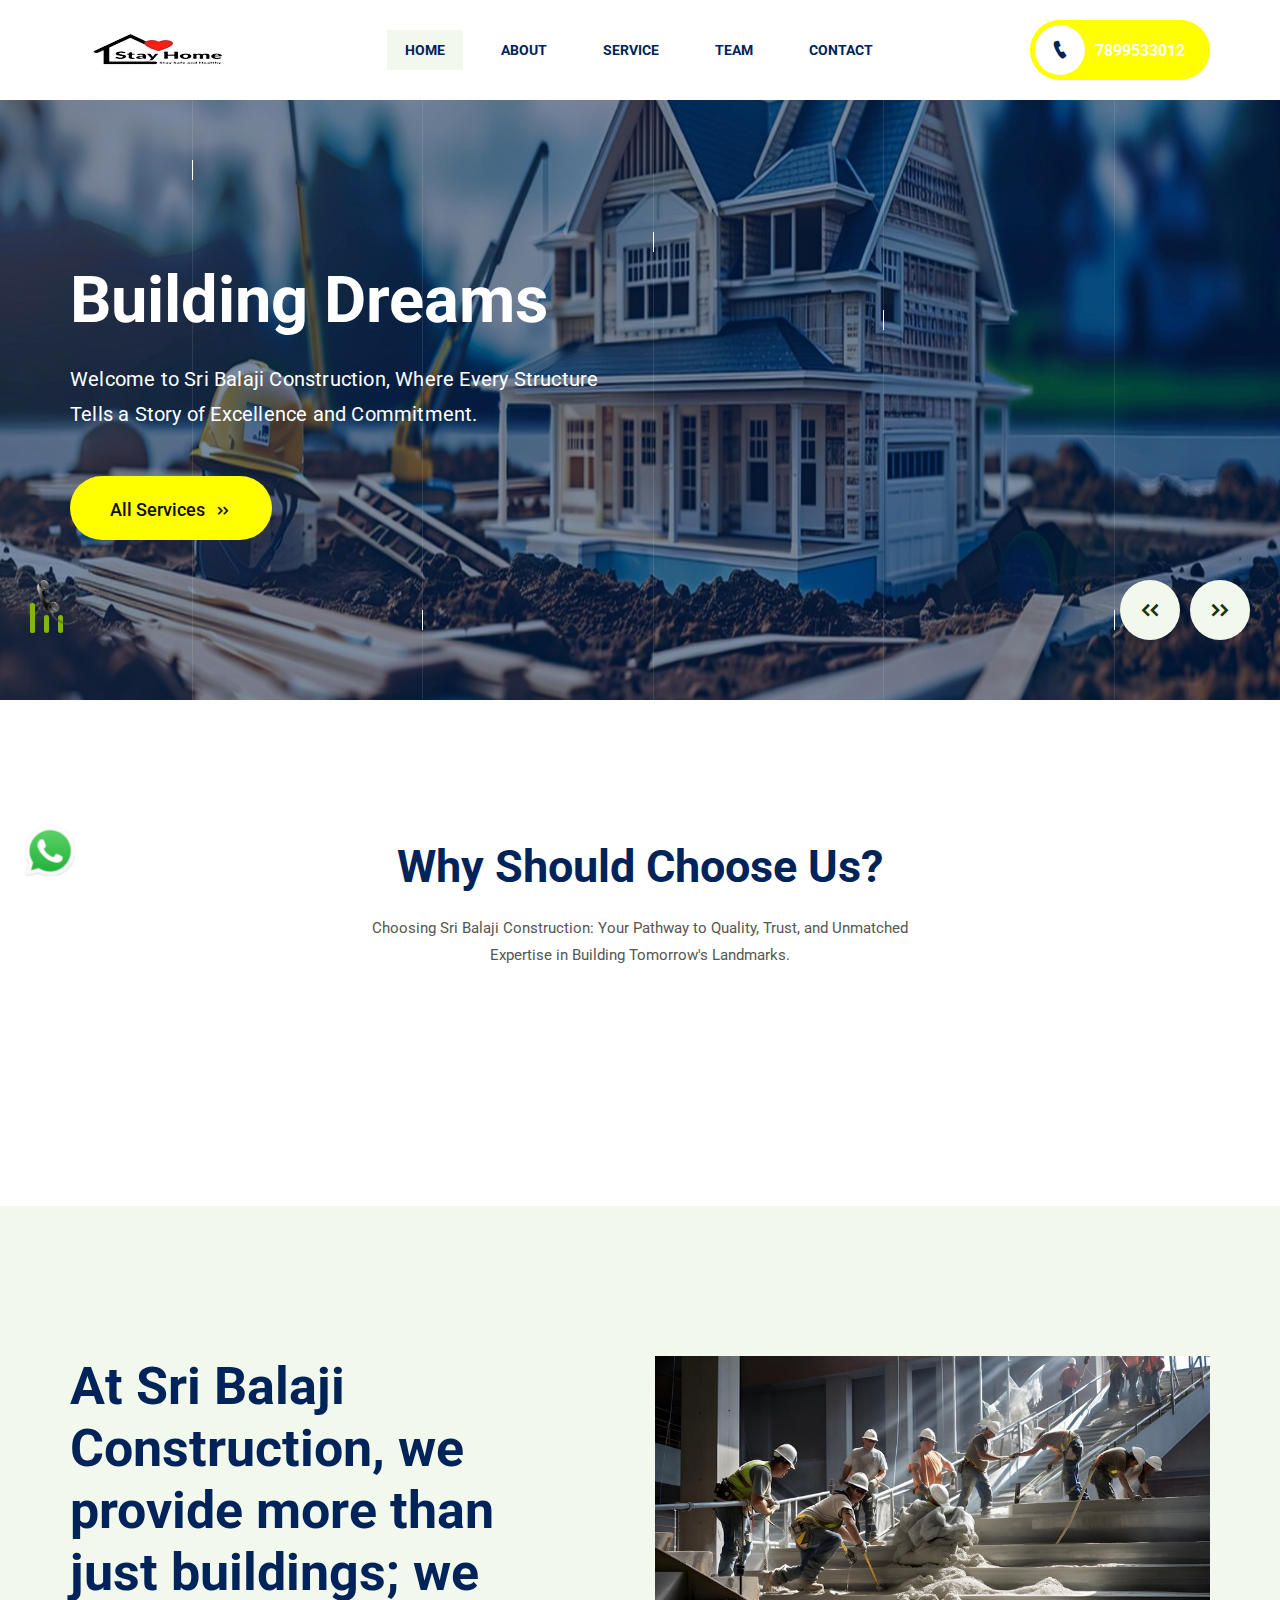
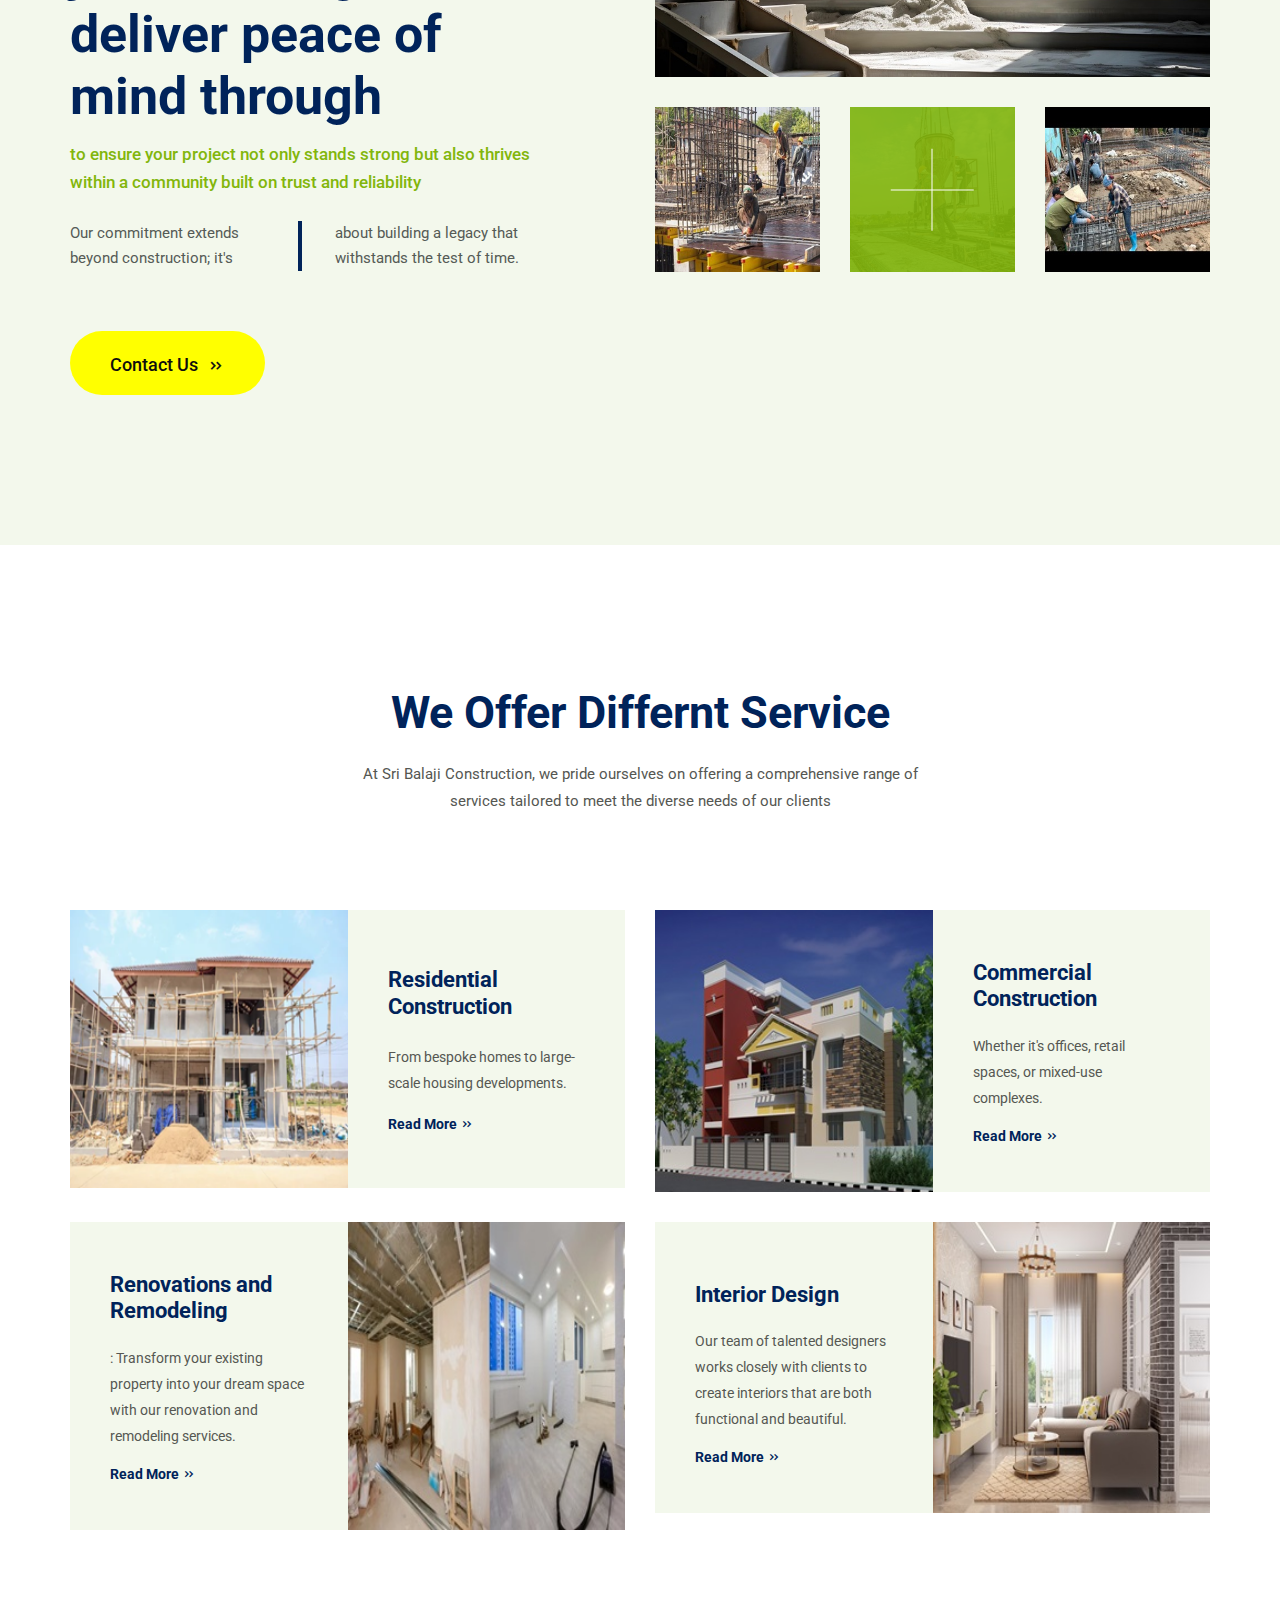
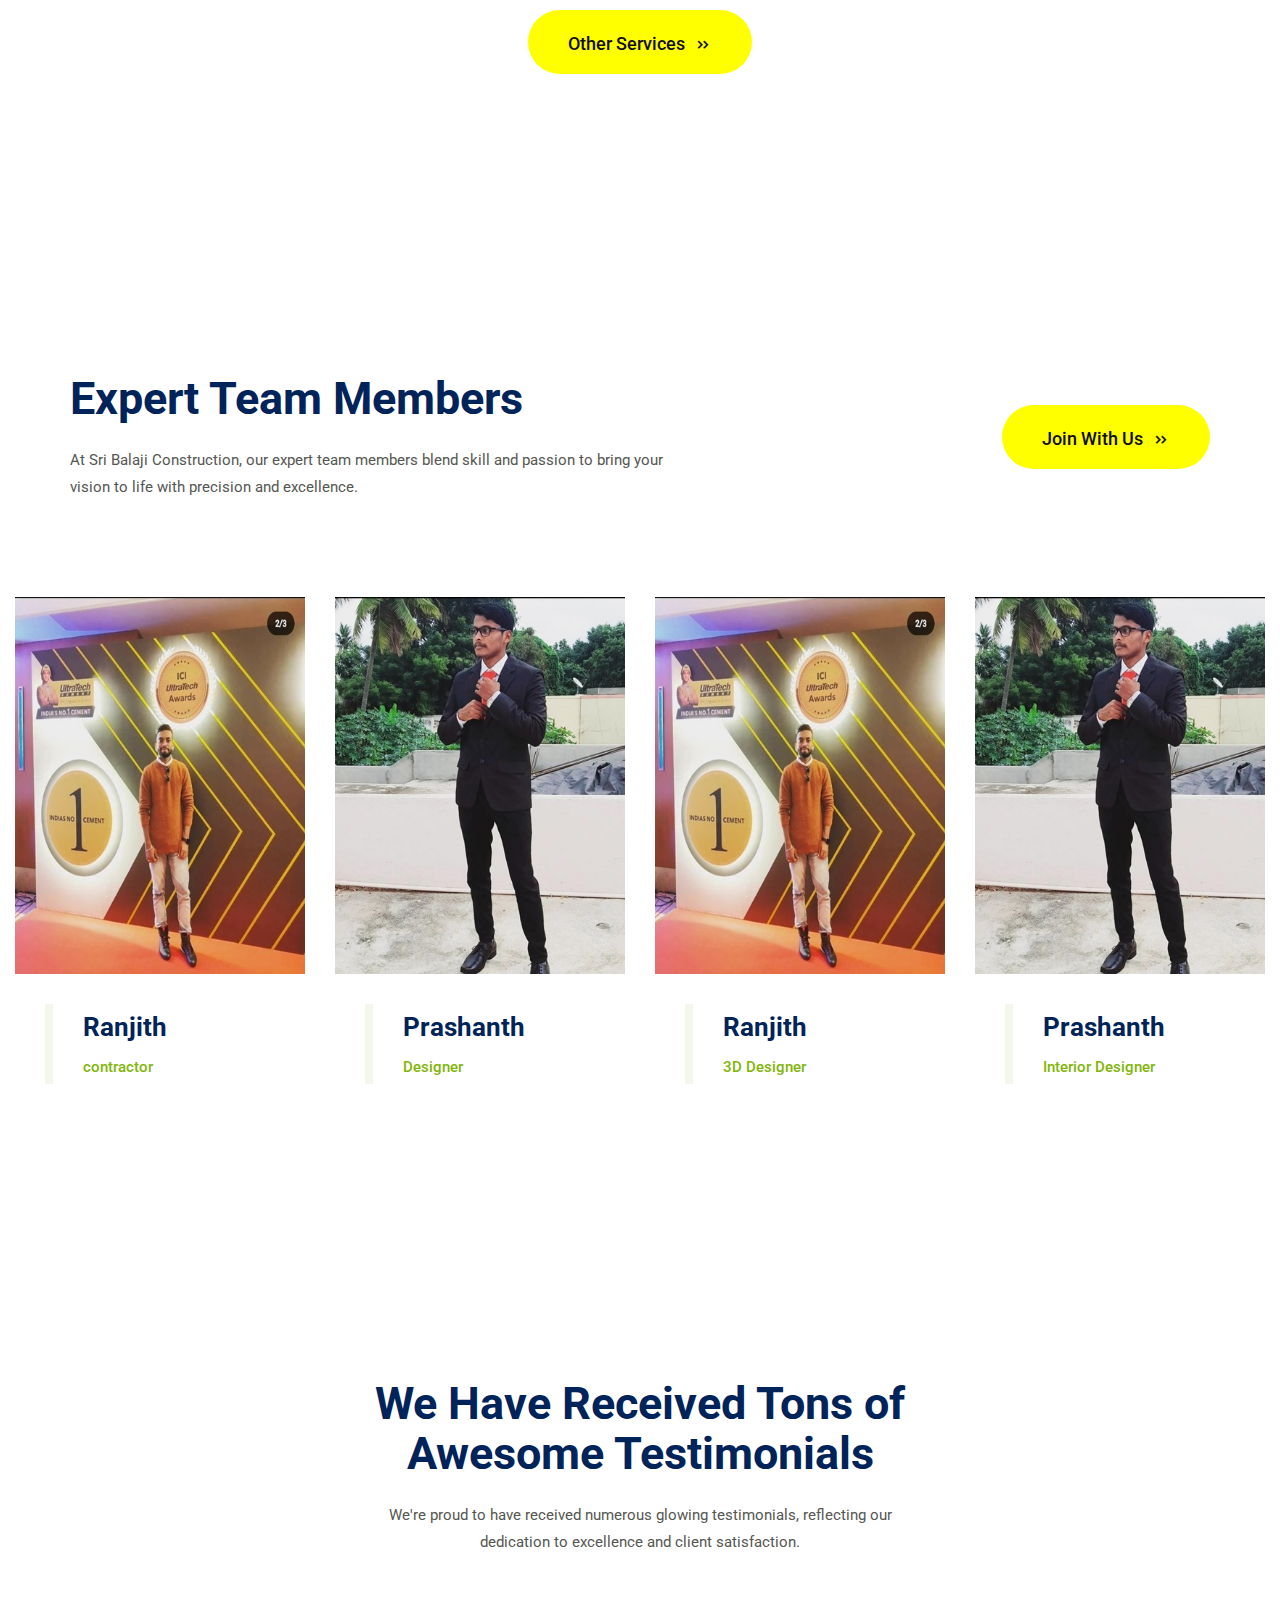
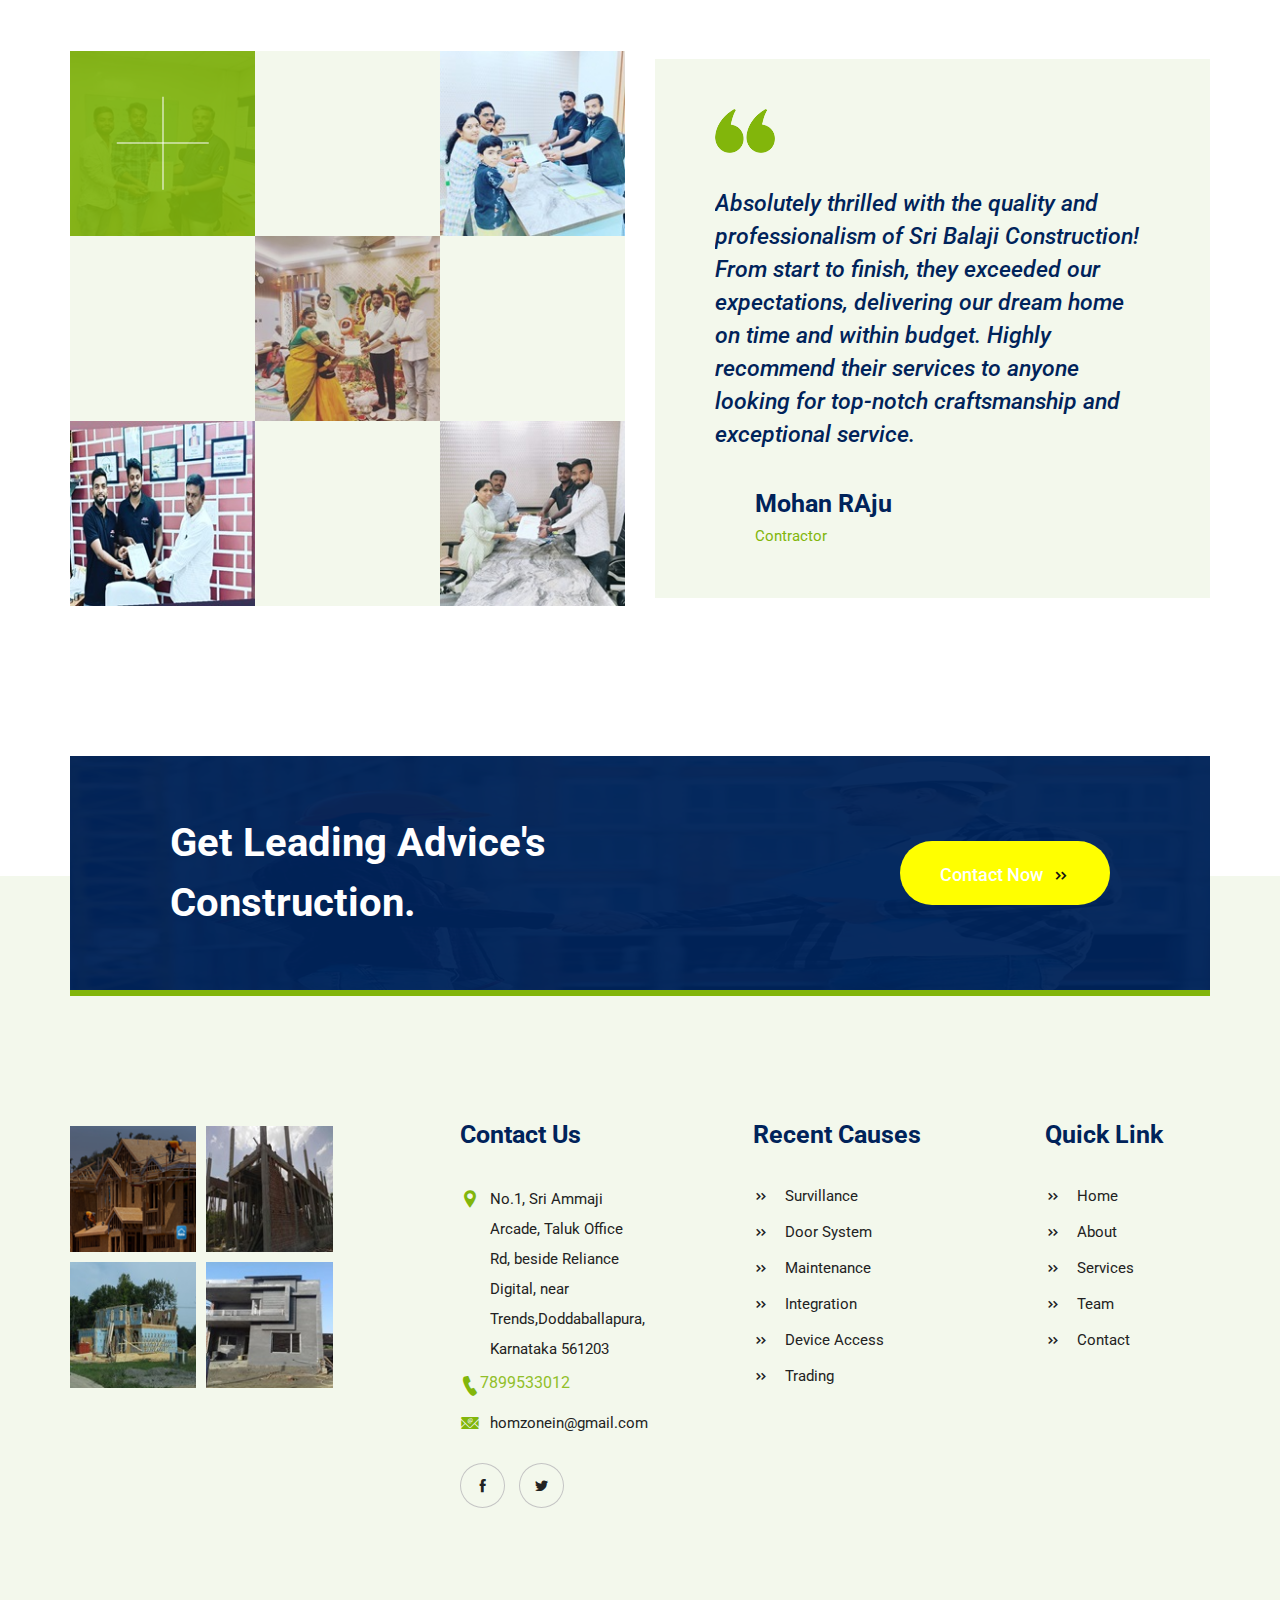
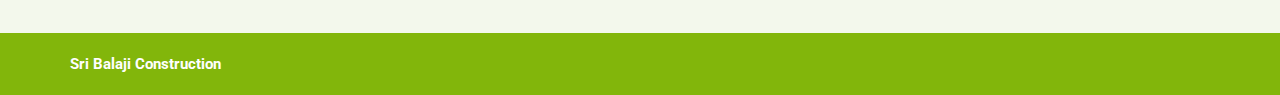
<file: index.html>
<!DOCTYPE html>
<html lang="en">
    <head>
        <meta charset="utf-8" />
        <meta name="viewport" content="width=device-width, initial-scale=1, shrink-to-fit=no" />
        <meta name="description" content="Construction" />
        <meta name="author" content="Design Tone" />
        <title>SRI BALAJI CONSTRUCTION</title>
        <!-- <link rel="shortcut icon" href="assets/img/favicon.png" /> -->

        <!-- google fonts -->
        <link href="https://fonts.googleapis.com/css2?family=Roboto:wght@100;300;400;500;700;900&display=swap" rel="stylesheet" />

        <!-- css assets -->
        <link href="assets/css/bootstrap.min.css" rel="stylesheet" />
        <link href="assets/css/icofont.min.css" rel="stylesheet" />
        <link href="assets/css/animate.css" rel="stylesheet" />
        <link href="assets/css/mainmenu.css" rel="stylesheet" />
        <link href="assets/css/magnific-popup.css" rel="stylesheet" />
        <link href="assets/css/owl.carousel.css" rel="stylesheet" />
        <link href="assets/css/style.css" rel="stylesheet" />
        <link href="assets/css/responsive.css" rel="stylesheet" />
    </head>

    <body>
        <!-- ================== -->
        <!-- page-wrapper start -->
        <div class="page-wrapper">
           <!-- Preloader -->
            <div class="preloader"></div>
            
            <!-- ============ -->
            <!-- header start -->
            <header class="main-header">
                <!--Header-Upper-->
                <div class="header-upper">
                    <div class="container clearfix">

                        <div class="header-inner clearfix">
                            <div class="logo-outer">
                                <div class="logo"><a href="index.html"><img src="assets/img/logo-removebg-preview.png" alt="" title=""></a></div>
                            </div>

                            <!-- Main Menu -->
                            <nav class="main-menu navbar-expand-lg ml-lg-auto mr-xl-auto">
                                <div class="navbar-header clearfix">
                                    <div class="logo"><a href="index.html"><img src="assets/img/logo-removebg-preview.png" alt="" title=""></a></div>
                                    <!-- Toggle Button -->
                                    <button type="button" class="navbar-toggle" data-toggle="collapse" data-target=".navbar-collapse-one">
                                        <span class="icon-bar"></span>
                                        <span class="icon-bar"></span>
                                        <span class="icon-bar"></span>
                                    </button>
                                </div>

                                <div class="navbar-collapse navbar-collapse-one collapse clearfix">
                                    <ul class="navigation clearfix">
                                        <li class="current-menu-item"><a href="index.html">Home</a></li>
                                        <li><a href="about.html">About</a></li>
                                        <li><a href="service.html">service</a></li>
                                        <li ><a href="team.html">Team</a>
                                        
                                        </li>
                                        <li><a href="contact.html">contact</a></li>
                                    </ul>
                                </div>
                            </nav>
                            <!-- Main Menu End-->

                            <!-- Menu buttons-->
                            <div class="menu-button ml-55">
                                <a href="tel:7899533012" class="theme-btn"><i class="icofont-ui-call"></i><span>7899533012</span></a>
                            </div>
                        </div>

                    </div>
                </div>
                <!--End Header Upper-->
            </header>
            <!-- header end -->
            <!-- ========== -->

            <!-- ================== -->
            <!-- site-content start -->
            <main class="site-content">
                <!-- ==================== -->
                <!-- slider-wrapper start -->
                <div class="slider-wrapper">
                    <div id="mainSlider" class="carousel slide carousel-fade" data-ride="carousel">
                        <ol class="carousel-indicators">
                            <li data-target="#mainSlider" data-slide-to="0" class="active"></li>
                            <li data-target="#mainSlider" data-slide-to="1"></li>
                            <li data-target="#mainSlider" data-slide-to="2"></li>
                        </ol>
                        <!-- /.carousel-indicators -->

                        <div class="carousel-inner">
                            <div class="carousel-item active">
                                <div class="item-inner" style="background-image: url(assets/img/home.jpg);">
                                    <div class="container h-100">
                                        <div class="row h-100 align-items-center">
                                            <div class="col-xl-6 col-lg-8">
                                                <div class="slider-content">
                                                    <h2 data-animation="animate__animated animate__fadeInUp animD-1">Building Dreams</h2>
                                                    <p data-animation="animate__animated animate__fadeInUp animD-2"> Welcome to Sri Balaji Construction, Where Every Structure Tells a Story of Excellence and Commitment.</p>
                                                    <a href="service.html" data-animation="animate__animated animate__fadeInUp animD-3" class="theme-btn">All Services <i class="icofont-double-right"></i></a>
                                                </div>
                                            </div>
                                        </div>
                                        <div class="scroling-lines">
                                            <span>
                                                <span data-parallax='{"y":750, "smoothness":45}'></span>
                                            </span>
                                            <span>
                                                <span data-parallax='{"y":-550, "smoothness":55}'></span>
                                            </span>
                                            <span>
                                                <span data-parallax='{"y":250, "smoothness":65}'></span>
                                            </span>
                                            <span>
                                                <span data-parallax='{"y":650, "smoothness":25}'></span>
                                            </span>
                                            <span>
                                                <span data-parallax='{"y":-450, "smoothness":45}'></span>
                                            </span>
                                        </div>
                                    </div>
                                </div>
                            </div>
                            <!-- /.carousel-item -->
                            <div class="carousel-item">
                                <div class="item-inner" style="background-image: url(assets/img/home1.jpg);">
                                    <div class="container h-100">
                                        <div class="row h-100 align-items-center">
                                            <div class="col-xl-6 col-lg-8">
                                                <div class="slider-content">
                                                    <h2 data-animation="animate__animated animate__fadeInUp animD-1">Safe Home And Office.</h2>
                                                    <p data-animation="animate__animated animate__fadeInUp animD-2"> Welcome to Sri Balaji Construction, Where Every Structure Tells a Story of Excellence and Commitment.</p>
                                                    <a href="service.html" data-animation="animate__animated animate__fadeInUp animD-3" class="theme-btn">All Services <i class="icofont-double-right"></i></a>
                                                </div>
                                            </div>
                                        </div>
                                        <div class="scroling-lines">
                                            <span>
                                                <span data-parallax='{"y":750, "smoothness":45}'></span>
                                            </span>
                                            <span>
                                                <span data-parallax='{"y":-550, "smoothness":55}'></span>
                                            </span>
                                            <span>
                                                <span data-parallax='{"y":250, "smoothness":65}'></span>
                                            </span>
                                            <span>
                                                <span data-parallax='{"y":650, "smoothness":25}'></span>
                                            </span>
                                            <span>
                                                <span data-parallax='{"y":-450, "smoothness":45}'></span>
                                            </span>
                                        </div>
                                    </div>
                                </div>
                            </div>
                            <!-- /.carousel-item -->
                            <div class="carousel-item">
                                <div class="item-inner" style="background-image: url(assets/img/home3.jpg);">
                                    <div class="container h-100">
                                        <div class="row h-100 align-items-center">
                                            <div class="col-xl-6 col-lg-8">
                                                <div class="slider-content">
                                                    <h2 data-animation="animate__animated animate__fadeInUp animD-1">Safe Home And Office.</h2>
                                                    <p data-animation="animate__animated animate__fadeInUp animD-2"> Welcome to Sri Balaji Construction, Where Every Structure Tells a Story of Excellence and Commitment.</p>
                                                    <a href="service.html" data-animation="animate__animated animate__fadeInUp animD-3" class="theme-btn">All Services <i class="icofont-double-right"></i></a>
                                                </div>
                                            </div>
                                        </div>
                                        <div class="scroling-lines">
                                            <span>
                                                <span data-parallax='{"y":750, "smoothness":45}'></span>
                                            </span>
                                            <span>
                                                <span data-parallax='{"y":-550, "smoothness":55}'></span>
                                            </span>
                                            <span>
                                                <span data-parallax='{"y":250, "smoothness":65}'></span>
                                            </span>
                                            <span>
                                                <span data-parallax='{"y":650, "smoothness":25}'></span>
                                            </span>
                                            <span>
                                                <span data-parallax='{"y":-450, "smoothness":45}'></span>
                                            </span>
                                        </div>
                                    </div>
                                </div>
                            </div>
                            <!-- /.carousel-item -->
                        </div>

                        <!-- Controls -->
                        <a class="carousel-control-prev" href="#mainSlider" role="button" data-slide="prev">
                            <i class="icofont-double-left"></i>
                        </a>
                        <a class="carousel-control-next" href="#mainSlider" role="button" data-slide="next">
                            <i class="icofont-double-right"></i>
                        </a>
                    </div>
                </div>
                <!-- slider-wrapper end -->
                <!-- ================== -->

                <!-- ===================== -->
                <!-- feature-section start -->
                <div class="feature-section">
                    <div class="container">
                        <div class="row justify-content-center">
                            <div class="col-xl-6">
                                <div class="section-header text-center overflow-hidden wow animate__animated animate__slow animate__fadeInUp">
                                    <h2>Why Should Choose Us?</h2>
                                    <p>Choosing Sri Balaji Construction: Your Pathway to Quality, Trust, and Unmatched Expertise in Building Tomorrow's Landmarks.</p>
                                </div>
                            </div>
                        </div>
                        <div class="feature-carousel owl-carousel">
                            <div class="feature-single">
                                <a>
                                    <i class="icofont-money-bag"></i>
                                    <span>Affordable Rates</span>
                                </a>
                            </div>
                            <div class="feature-single">
                                <a>
                                    <i class="icofont-live-support"></i>
                                    <span>24/7 Support</span>
                                </a>
                            </div>
                            <div class="feature-single">
                                <a>
                                    <i class="icofont-chart-histogram-alt"></i>
                                    <span>Different Range</span>
                                </a>
                            </div>
                            <div class="feature-single">
                                <a>
                                    <i class="icofont-man-in-glasses"></i>
                                    <span>Experts & Staff</span>
                                </a>
                            </div>
                            <div class="feature-single">
                                <a>
                                    <i class="icofont-checked"></i>
                                    <span>Trustworthy</span>
                                </a>
                            </div>
                            <!-- <div class="feature-single">
                                <a>
                                    <i class="icofont-download"></i>
                                    <span>Online Backup</span>
                                </a>
                            </div> -->
                            <div class="feature-single">
                                <a>
                                    <i class="icofont-money-bag"></i>
                                    <span>Affordable Rates</span>
                                </a>
                            </div>
                            <div class="feature-single">
                                <a>
                                    <i class="icofont-live-support"></i>
                                    <span>24/7 Support</span>
                                </a>
                            </div>
                            <div class="feature-single">
                                <a>
                                    <i class="icofont-chart-histogram-alt"></i>
                                    <span>Different Range</span>
                                </a>
                            </div>
                            <div class="feature-single">
                                <a>
                                    <i class="icofont-man-in-glasses"></i>
                                    <span>Experts & Staff</span>
                                </a>
                            </div>
                            <div class="feature-single">
                                <a>
                                    <i class="icofont-checked"></i>
                                    <span>Trustworthy</span>
                                </a>
                            </div>
                            <!-- <div class="feature-single">
                                <a>
                                    <i class="icofont-download"></i>
                                    <span>Online Backup</span>
                                </a>
                            </div> -->
                        </div>
                    </div>
                </div>
                <!-- feature-section end -->
                <!-- =================== -->

                <!-- =================== -->
                <!-- about-section start -->
                <div class="about-section">
                    <div class="container-xl">
                        <div class="row">
                            <div class="col-lg-6">
                                <div class="about-content">
                                    <h2>At Sri Balaji Construction, we provide more than just buildings; we deliver peace of mind through</h2>
                                    <h4>
                                        to ensure your project not only stands strong but also thrives within a community built on trust and reliability</h4>
                                    <p>
                                        Our commitment extends beyond construction; it's about building a legacy that withstands the test of time.
                                    </p>
                                    <a href="contact.html" class="theme-btn">Contact Us <i class="icofont-double-right"></i></a>
                                </div>
                            </div>
                            <div class="col-lg-6">
                                <div class="intro-gallery">
                                    <div class="tab-content" id="img-gallery">
                                        <div class="tab-pane fade" id="tab1" role="tabpanel" aria-labelledby="tab-01">
                                            <figure>
                                                <img src="assets/img/cons1-transformed.jpeg" alt="Gallery Image" />
                                            </figure>
                                        </div>
                                        <div class="tab-pane fade show active" id="tab2" role="tabpanel" aria-labelledby="tab-02">
                                            <figure>
                                                <img src="assets/img/t2.jpeg" alt="Gallery Image" />
                                            </figure>
                                        </div>
                                        <div class="tab-pane fade" id="tab3" role="tabpanel" aria-labelledby="tab-03">
                                            <figure>
                                                <img src="assets/img/t3.jpeg" alt="Gallery Image" />
                                            </figure>
                                        </div>
                                    </div>
                                    <ul class="about-gallery-list nav" id="about-imgs" role="tablist">
                                        <li>
                                            <a id="tab-01" data-toggle="tab" href="#tab1" role="tab" aria-controls="tab1" aria-selected="false">
                                                <figure>
                                                    <img src="assets/img/cons2-transformed.jpeg" alt="about img-gallery" />
                                                </figure>
                                            </a>
                                        </li>
                                        <li>
                                            <a class="active" id="tab-02" data-toggle="tab" href="#tab2" role="tab" aria-controls="tab2" aria-selected="true">
                                                <figure>
                                                    <img src="assets/img/cons3.jpeg" alt="about img-gallery" />
                                                </figure>
                                            </a>
                                        </li>
                                        <li>
                                            <a id="tab-03" data-toggle="tab" href="#tab3" role="tab" aria-controls="tab3" aria-selected="false">
                                                <figure>
                                                    <img src="assets/img/t4.jpg" alt="about img-gallery" />
                                                </figure>
                                            </a>
                                        </li>
                                    </ul>
                                </div>
                            </div>
                        </div>
                    </div>
                </div>
                <!-- about-section end -->
                <!-- ================= -->

                <!-- ===================== -->
                <!-- service-section start -->
                <div class="service-section">
                    <div class="container-xl">
                        <div class="row justify-content-center">
                            <div class="col-xl-6">
                                <div class="section-header text-center wow animate__animated animate__slow animate__fadeInUp">
                                    <h2>We Offer Differnt Service</h2>
                                    <p>At Sri Balaji Construction, we pride ourselves on offering a comprehensive range of services tailored to meet the diverse needs of our clients</p>
                                </div>
                            </div>
                        </div>
                    </div>
                    <div class="service-area">
                        <div class="container-xl">
                            <div class="row">
                                <div class="col-lg-6">
                                    <div class="service-single">
                                        <figure>
                                            <a href="service.html">
                                                <img src="assets/img/res1.png" alt="Service Thumb" />
                                            </a>
                                        </figure>
                                        <div class="service-card">
                                            <h2><a href="service.html" class="tdu-hover">Residential Construction</a></h2>
                                            <p>From bespoke homes to large-scale housing developments.</p>
                                            <a href="service.html">Read More <i class="icofont-double-right"></i></a>
                                        </div>
                                    </div>
                                </div>
                                <div class="col-lg-6">
                                    <div class="service-single">
                                        <figure>
                                            <a href="service.html">
                                                <img src="assets/img/comm.jpg" alt="Service Thumb" />
                                            </a>
                                        </figure>
                                        <div class="service-card">
                                            <h2><a href="service.html" class="tdu-hover">Commercial Construction</a></h2>
                                            <p>Whether it's offices, retail spaces, or mixed-use complexes.</p>
                                            <a href="service.html">Read More <i class="icofont-double-right"></i></a>
                                        </div>
                                    </div>
                                </div>
                            </div>
                            <div class="row">
                                <div class="col-lg-6">
                                    <div class="service-single">
                                        <figure>
                                            <a href="service.html">
                                                <img src="assets/img/reno.jpg" alt="Service Thumb" />
                                            </a>
                                        </figure>
                                        <div class="service-card">
                                            <h2><a href="service.html" class="tdu-hover">Renovations and Remodeling</a></h2>
                                            <p>: Transform your existing property into your dream space with our renovation and remodeling services.</p>
                                            <a href="service.html">Read More <i class="icofont-double-right"></i></a>
                                        </div>
                                    </div>
                                </div>
                                <div class="col-lg-6">
                                    <div class="service-single">
                                        <figure>
                                            <a href="service.html">
                                                <img src="assets/img/interior.jpg" alt="Service Thumb" />
                                            </a>
                                        </figure>
                                        <div class="service-card">
                                            <h2><a href="service.html" class="tdu-hover">Interior Design</a></h2>
                                            <p> Our team of talented designers works closely with clients to create interiors that are both functional and beautiful.</p>
                                            <a href="service.html">Read More <i class="icofont-double-right"></i></a>
                                        </div>
                                    </div>
                                </div>
                            </div>
                        </div>
                        <div class="text-center">
                            <a href="service.html" class="theme-btn">Other Services <i class="icofont-double-right"></i></a>
                        </div>
                    </div>
                </div>
                <!-- service-section end -->
                <!-- =================== -->

                <!-- ================= -->
                <!-- video-section start -->
                <!-- <div class="video-section">
                    <div class="container-xl">
                        <div class="row align-items-center justify-content-xl-between">
                            <div class="col-xl-4 pr-xl-0 col-lg-6 overflow-hidden">
                                <div class="video-content">
                                    <h2 class="wow animate__animated animate__slow animate__fadeInUp">Check Video To Find Out More Our Service.</h2>
                                    <p class="wow animate__animated animate__slow animate__fadeInUp">Lorem Ipsum is simply dummy text the printing typesetting industry. Lorem Ipsum has been industry's standard dummy text ever since the to make.</p>
                                    <a href="contact.html" class="theme-btn wow animate__animated animate__slow animate__fadeInUp"> Contact US <i class="icofont-double-right"></i> </a>
                                </div>
                            </div>
                            <div class="col-lg-6">
                                <figure>
                                    <img src="assets/img/videos-banner.jpg" alt="Video Thumb"/>
                                    <a class="video-link mfp-iframe" href="https://www.youtube.com/watch?v=mcvqOUtcAJg">
                                        <i class="icofont-ui-play"></i>
                                    </a>
                                </figure>
                            </div>
                        </div>
                    </div>
                </div> -->
                <!-- video-section end -->
                <!-- =============== -->

                <!-- ================== -->
                <!-- team-section start -->
                <div class="team-section">
                    <div class="container">
                        <div class="d-xl-flex d-block justify-content-xl-between align-items-xl-center">
                            <div class="section-header wow animate__animated animate__slow animate__fadeInUp">
                                <h2>Expert Team Members</h2>
                                <p>At Sri Balaji Construction, our expert team members blend skill and passion to bring your vision to life with precision and excellence.</p>
                            </div>
                            <div class="team-button wow animate__animated animate__slow animate__fadeInUp" data-wow-delay="0.3s">
                                <a href="tel:7899533012" class="theme-btn">Join With Us <i class="icofont-double-right"></i></a>
                            </div>
                        </div>
                    </div>
                    <div class="container-fluid mt-5 pt-xl-5">
                        <div class="row">
                            <div class="col-lg-3 col-sm-6">
                                <figure class="team-member wow animate__animated animate__slow animate__fadeInUp">
                                    <img src="assets/img/ranjith.jpg" alt="Team Member Name" />
                                    <figcaption>
                                        <h3>Ranjith</h3>
                                        <p>contractor</p>
                                    </figcaption>
                                </figure>
                            </div>
                            <div class="col-lg-3 col-sm-6">
                                <figure class="team-member wow animate__animated animate__slow animate__fadeInUp" data-wow-delay="0.3s">
                                    <img src="assets/img/prashu .jpg" alt="Team Member Name" />
                                    <figcaption>
                                        <h3>Prashanth</h3>
                                        <p>Designer</p>
                                    </figcaption>
                                </figure>
                            </div>
                            <div class="col-lg-3 col-sm-6">
                                <figure class="team-member wow animate__animated animate__slow animate__fadeInUp" data-wow-delay="0.6s">
                                    <img src="assets/img/ranjith.jpg" alt="Team Member Name" />
                                    <figcaption>
                                        <h3>Ranjith </h3>
                                        <p>3D Designer</p>
                                    </figcaption>
                                </figure>
                            </div>
                            <div class="col-lg-3 col-sm-6">
                                <figure class="team-member wow animate__animated animate__slow animate__fadeInUp" data-wow-delay="0.9s">
                                    <img src="assets/img/prashu .jpg" alt="Team Member Name" />
                                    <figcaption>
                                        <h3>Prashanth</h3>
                                        <p>Interior Designer</p>
                                    </figcaption>
                                </figure>
                            </div>
                        </div>
                    </div>
                </div>
                <!-- team-section end -->
                <!-- ================ -->

                <!-- ====================== -->
                <!-- partners-section start -->
                <!-- <div class="partners-section">
                    <div class="container-xl">
                        <div class="row justify-content-center">
                            <div class="col-xl-6">
                                <div class="section-header text-center text-white wow animate__animated animate__slow animate__fadeInUp">
                                    <h2>Our Trusted Partners</h2>
                                    <p>Lorem Ipsum is simply dummy text of the printing and typesetting text ever since the printer took a galley.</p>
                                </div>
                            </div>
                        </div>

                        <div class="partners-container">
                            <div class="row no-gutters justify-content-center">
                                <div class="col-lg-3 col-md-4 col-sm-6">
                                    <figure>
                                        <a>
                                            <img src="assets/img/partners/01.png" alt="Partners Name" />
                                            <img src="assets/img/partners/01h.png" alt="Partners Name" class="hover-img" />
                                        </a>
                                    </figure>
                                </div>
                                <div class="col-lg-3 col-md-4 col-sm-6">
                                    <figure>
                                        <a>
                                            <img src="assets/img/partners/02.png" alt="Partners Name" />
                                            <img src="assets/img/partners/02h.png" alt="Partners Name" class="hover-img" />
                                        </a>
                                    </figure>
                                </div>
                                <div class="col-lg-3 col-md-4 col-sm-6">
                                    <figure>
                                        <a>
                                            <img src="assets/img/partners/03.png" alt="Partners Name" />
                                            <img src="assets/img/partners/03h.png" alt="Partners Name" class="hover-img" />
                                        </a>
                                    </figure>
                                </div>
                                <div class="col-lg-3 col-md-4 col-sm-6">
                                    <figure>
                                        <a>
                                            <img src="assets/img/partners/04.png" alt="Partners Name" />
                                            <img src="assets/img/partners/04h.png" alt="Partners Name" class="hover-img" />
                                        </a>
                                    </figure>
                                </div>
                                <div class="col-lg-3 col-md-4 col-sm-6">
                                    <figure>
                                        <a>
                                            <img src="assets/img/partners/05.png" alt="Partners Name" />
                                            <img src="assets/img/partners/05h.png" alt="Partners Name" class="hover-img" />
                                        </a>
                                    </figure>
                                </div>
                                <div class="col-lg-3 col-md-4 col-sm-6">
                                    <figure>
                                        <a>
                                            <img src="assets/img/partners/06.png" alt="Partners Name" />
                                            <img src="assets/img/partners/06h.png" alt="Partners Name" class="hover-img" />
                                        </a>
                                    </figure>
                                </div>
                                <div class="col-lg-3 col-md-4 col-sm-6">
                                    <figure>
                                        <a>
                                            <img src="assets/img/partners/07.png" alt="Partners Name" />
                                            <img src="assets/img/partners/07h.png" alt="Partners Name" class="hover-img" />
                                        </a>
                                    </figure>
                                </div>
                                <div class="col-lg-3 col-md-4 col-sm-6">
                                    <figure>
                                        <a>
                                            <img src="assets/img/partners/08.png" alt="Partners Name" />
                                            <img src="assets/img/partners/08h.png" alt="Partners Name" class="hover-img" />
                                        </a>
                                    </figure>
                                </div>
                            </div>
                        </div>
                    </div>
                </div> -->
                <!-- partners-section end -->
                <!-- ==================== -->

                <!-- ======================= -->
                <!-- testimony-section start -->
                <div class="testimony-section">
                    <div class="container">
                        <div class="row justify-content-center">
                            <div class="col-xl-6">
                                <div class="section-header text-center wow animate__animated animate__slow animate__fadeInUp">
                                    <h2>We Have Received Tons of Awesome Testimonials</h2>
                                    <p>We're proud to have received numerous glowing testimonials, reflecting our dedication to excellence and client satisfaction.</p>
                                </div>
                            </div>
                        </div>
                    </div>
                    <div class="testimony-area">
                        <div class="container">
                            <div class="row align-items-center">
                                <div class="col-lg-6">
                                    <div class="review-buttons">
                                        <div class="row no-gutters">
                                            <div class="col-4">
                                                <figure class="wow animate__animated animate__fadeInBottomRight">
                                                    <a href="#" data-review="1" class="review-btn active">
                                                        <img src="assets/img/client1.jpg" alt="Reviewed by" />
                                                    </a>
                                                </figure>
                                            </div>
                                            <div class="col-4 offset-4">
                                                <figure class="wow animate__animated animate__fadeInBottomLeft">
                                                    <a href="#" data-review="2" class="review-btn">
                                                        <img src="assets/img/client2.jpg" alt="Reviewed by" />
                                                    </a>
                                                </figure>
                                            </div>
                                        </div>
                                        <div class="row no-gutters">
                                            <div class="col-4 offset-4">
                                                <figure>
                                                    <a href="#" data-review="3" class="review-btn">
                                                        <img src="assets/img/client3.jpg" alt="Reviewed by" />
                                                    </a>
                                                </figure>
                                            </div>
                                        </div>
                                        <div class="row no-gutters">
                                            <div class="col-4">
                                                <figure class="wow animate__animated animate__fadeInTopRight">
                                                    <a href="#" data-review="4" class="review-btn">
                                                        <img src="assets/img/client4.jpg" alt="Reviewed by" />
                                                    </a>
                                                </figure>
                                            </div>
                                            <div class="col-4 offset-4">
                                                <figure class="wow animate__animated animate__fadeInTopLeft">
                                                    <a href="#" data-review="5" class="review-btn">
                                                        <img src="assets/img/client5.jpg" alt="Reviewed by" />
                                                    </a>
                                                </figure>
                                            </div>
                                        </div>
                                    </div>
                                </div>
                                <div class="col-lg-6">
                                    <div class="testimony-content">
                                        <div class="review-single active">
                                            <div class="review-inner overflow-hidden">
                                                <img src="assets/img/quote.png" alt="Quote" class="animate__animated animate__fadeInUp animate__slow" />
                                                <p class="animate__animated animate__fadeInLeft">
                                                    Absolutely thrilled with the quality and professionalism of Sri Balaji Construction! From start to finish, they exceeded our expectations, delivering our dream home on time and within budget. Highly recommend their services to anyone looking for top-notch craftsmanship and exceptional service.
                                                </p>
                                                <div class="reviewer d-flex align-items-center animate__animated animate__fadeInLeft animate__slow">
                                                    <!-- <img src="assets/img/testimony/01.jpg" alt="Reviewed By" /> -->
                                                    <div class="reviewed-by">
                                                        <h3>Mohan RAju</h3>
                                                        <span>Contractor</span>
                                                    </div>
                                                </div>
                                            </div>
                                        </div>
                                        <div class="review-single">
                                            <div class="review-inner overflow-hidden">
                                                <img src="assets/img/quote.png" alt="Quote" class="animate__animated animate__fadeInUp animate__slow" />
                                                <p class="animate__animated animate__fadeInLeft">
                                                    Working with Sri Balaji Construction was a fantastic experience. Their attention to detail and commitment to customer satisfaction are unparalleled. Our commercial project was completed seamlessly, and we couldn't be happier with the results. Thank you for a job well done!.
                                                </p>
                                                <div class="reviewer d-flex align-items-center animate__animated animate__fadeInLeft animate__slow">
                                                    <!-- <img src="assets/img/testimony/02.jpg" alt="Reviewed By" /> -->
                                                    <div class="reviewed-by">
                                                        <h3>Kemparaju</h3>
                                                        <span>QA Manager</span>
                                                    </div>
                                                </div>
                                            </div>
                                        </div>
                                        <div class="review-single">
                                            <div class="review-inner overflow-hidden">
                                                <img src="assets/img/quote.png" alt="Quote" class="animate__animated animate__fadeInUp animate__slow" />
                                                <p class="animate__animated animate__fadeInLeft">
                                                    Choosing Sri Balaji Construction for our renovation project was one of the best decisions we've made. Their team was incredibly knowledgeable and communicative throughout the entire process. The end result surpassed our wildest expectations, and we can't thank them enough for their hard work and dedication.
                                                </p>
                                                <div class="reviewer d-flex align-items-center animate__animated animate__fadeInLeft animate__slow">
                                                    <!-- <img src="assets/img/testimony/03.jpg" alt="Reviewed By" /> -->
                                                    <div class="reviewed-by">
                                                        <h3>Birgit Robb</h3>
                                                        <span>UI/UX Designer</span>
                                                    </div>
                                                </div>
                                            </div>
                                        </div>
                                        <div class="review-single">
                                            <div class="review-inner overflow-hidden">
                                                <img src="assets/img/quote.png" alt="Quote" class="animate__animated animate__fadeInUp animate__slow" />
                                                <p class="animate__animated animate__fadeInLeft">
                                                    Sri Balaji Construction turned our vision into reality with their exceptional craftsmanship and attention to detail. From the initial consultation to the final walk-through, their team was professional, reliable, and a pleasure to work with. We're thrilled with our new space and would recommend them to anyone looking for quality construction services.
                                                </p>
                                                <div class="reviewer d-flex align-items-center animate__animated animate__fadeInLeft animate__slow">
                                                    <!-- <img src="assets/img/testimony/04.jpg" alt="Reviewed By" /> -->
                                                    <div class="reviewed-by">
                                                        <h3>Anna Rogario</h3>
                                                        <span>UI/UX Developer</span>
                                                    </div>
                                                </div>
                                            </div>
                                        </div>
                                        <div class="review-single">
                                            <div class="review-inner overflow-hidden">
                                                <img src="assets/img/quote.png" alt="Quote" class="animate__animated animate__fadeInUp animate__slow" />
                                                <p class="animate__animated animate__fadeInLeft">
                                                    We've worked with several construction companies in the past, but none have compared to the level of service we received from Sri Balaji Construction. Their expertise and commitment to excellence are unmatched, and it's evident in the quality of their work. We're grateful for their hard work and dedication and wouldn't hesitate to recommend them to friends and family.
                                                </p>
                                                <div class="reviewer d-flex align-items-center animate__animated animate__fadeInLeft animate__slow">
                                                    <!-- <img src="assets/img/testimony/05.jpg" alt="Reviewed By" /> -->
                                                    <div class="reviewed-by">
                                                        <h3>Zoya Sabastian</h3>
                                                        <span>SEO Specialist</span>
                                                    </div>
                                                </div>
                                            </div>
                                        </div>
                                    </div>
                                </div>
                            </div>
                        </div>
                    </div>
                </div>
                <!-- testimony-section end -->
                <!-- ===================== -->
            </main>
            <!-- site-content end -->
            <!-- ================ -->

            <!-- ============ -->
            <!-- footer start -->
            <footer>
                <div class="footer-top">
                    <div class="container overflow-hidden">
                        <div class="call-to-action wow animate__animated animate__slow animate__slideInUp">
                            <h2>Get Leading Advice's Construction.</h2>
                            <a href="https://wa.me/7899533012" class="theme-btn">Contact Now <i class="icofont-double-right"></i></a>
                        </div>
                    </div>
                </div>
                <!-- /.footer-top -->
                <div class="footer-middle">
                    <div class="container">
                        <div class="row justify-content-between">
                            <div class="col-lg-3 col-md-6">
                                <div class="footer-gallery footer-col d-flex flex-wrap">
                                    <figure>
                                        <a href="assets/img/2.jpg">
                                            <img src="assets/img/1.png" alt="Footer Gallery Image" />
                                        </a>
                                    </figure>
                                    <figure>
                                        <a href="assets/img/3.png">
                                            <img src="assets/img/4.jpg" alt="Footer Gallery Image" />
                                        </a>
                                    </figure>
                                    <figure>
                                        <a href="assets/img/5.png">
                                            <img src="assets/img/6.jpg" alt="Footer Gallery Image" />
                                        </a>
                                    </figure>
                                    <figure>
                                        <a href="assets/img/7.png">
                                            <img src="assets/img/8.jpg" alt="Footer Gallery Image" />
                                        </a>
                                    </figure>
                                </div>
                            </div>
                            <div class="col-xl-2 col-lg-3 col-md-6 pr-xl-0">
                                <div class="footer-col">
                                    <h2>Contact Us</h2>
                                    <div class="footer-contact">
                                        <p>
                                            <i class="icofont-location-pin"></i>
                                            <span>No.1, Sri Ammaji Arcade, Taluk Office Rd, beside Reliance Digital, near Trends,Doddaballapura, Karnataka 561203</span>
                                        </p>
                                        <p>
                                            <i class="icofont-ui-call"></i>
                                            <a href="tel:7899533012"><span>7899533012</span></a>
                                        </p>
                                        <p>
                                            <i class="icofont-email"></i>
                                            <span>homzonein@gmail.com</span>
                                        </p>
                                    </div>
                                    <div class="footer-social">
                                        <a href="https://www.facebook.com/" target="_blank">
                                            <i class="icofont-facebook"></i>
                                        </a>
                                        <a href="https://twitter.com/home" target="_blank">
                                            <i class="icofont-twitter"></i>
                                        </a>
                                        <!-- <a href="skype:robert-biswas?chat">
                                            <i class="icofont-skype"></i>
                                        </a> -->
                                    </div>
                                </div>
                            </div>
                            <div class="col-xl-2 col-lg-3 col-md-6 pr-xl-0">
                                <div class="footer-col">
                                    <h2>Recent Causes</h2>
                                    <ul>
                                        <li><a >Survillance</a></li>
                                        <li><a >Door System</a></li>
                                        <li><a >Maintenance</a></li>
                                        <li><a >Integration</a></li>
                                        <li><a >Device Access</a></li>
                                        <li><a>Trading</a></li>
                                    </ul>
                                </div>
                            </div>
                            <div class="col-xl-2 col-lg-3 col-md-6 pr-xl-0">
                                <div class="footer-col">
                                    <h2>Quick Link</h2>
                                    <ul>
                                        <li><a href="index.html">Home</a></li>
                                        <li><a href="about.html">About</a></li>
                                        <li><a href="service.html">Services</a></li>
                                        <li><a href="team.html">Team</a></li>
                                        <li><a href="contact.html">Contact</a></li>
                                    </ul>
                                </div>
                            </div>
                        </div>
                    </div>
                </div>
                <!-- /.footer-middle -->
                <div class="footer-bottom">
                    <div class="container">
                        <p><span>Sri Balaji Construction</span> </p>
                    </div>
                </div>
                <!-- /.footer-bottom -->
            </footer>
            <!-- footer end -->
            <!-- ========== -->
        </div>
        <!-- page-wrapper end -->
        <!-- ================ -->
        

        <div class="scroll-to-top" data-target="html">
            <i class="icofont-arrow-up"></i>
        </div>
        <!-- /.back2Top button -->
        <div class="whatsapp-button">
            <a href="https://wa.me/7899533012" target="_blank">
                
              <img   src="assets/img/whatsapp.png"alt="WhatsApp Icon">
            </a>
            <a href="tel:7899533012" class="call-icon" id="call">
                <img src="assets/img/call-removebg-preview.png" alt="Call Us">
              </a>
          </div>
        <!-- js assets -->
        <script src="assets/js/jquery-3.5.1.min.js"></script>
        <script src="assets/js/bootstrap.bundle.min.js"></script>
        <script src="assets/js/jquery.magnific-popup.min.js"></script>
        <script src="assets/js/jquery.parallax-scroll.js"></script>
        <script src="assets/js/owl.carousel.js"></script>
        <script src="assets/js/wow.min.js"></script>
        <script src="assets/js/main.js"></script>
    </body>
</html>
</file>
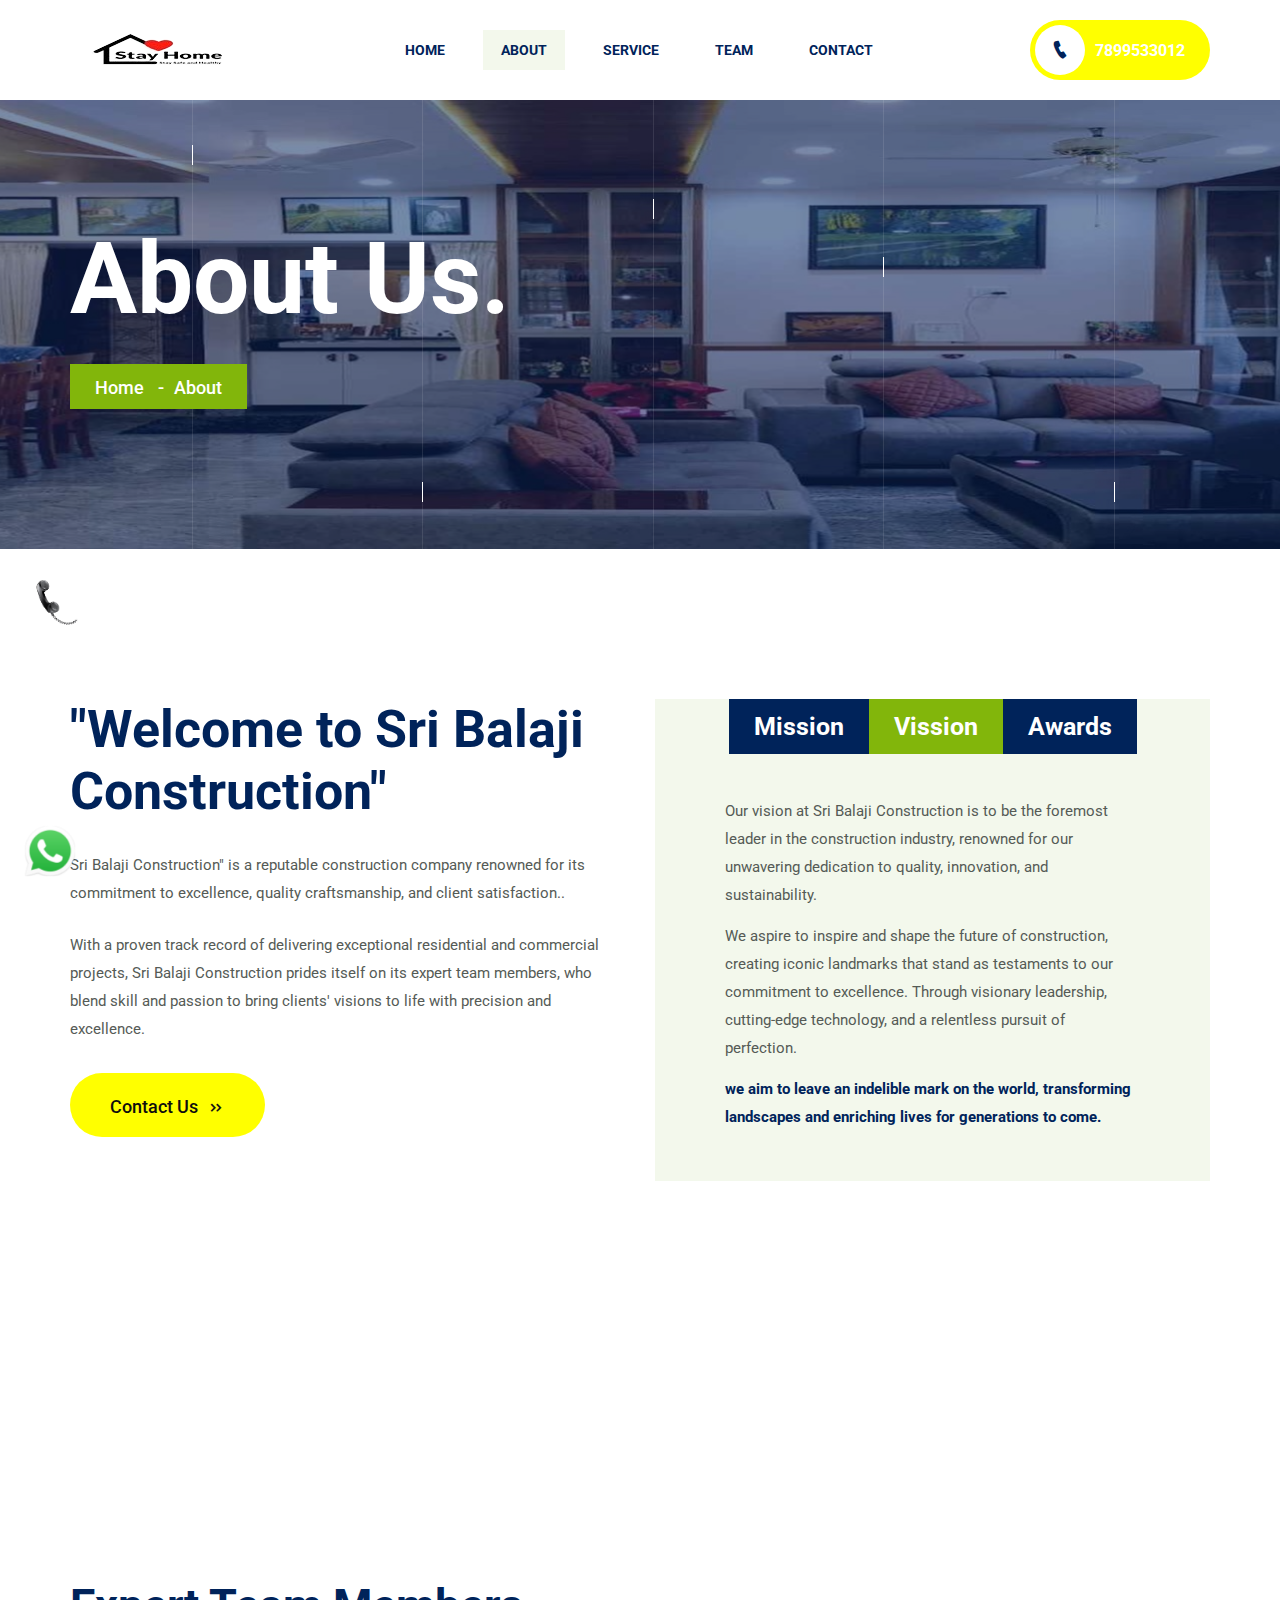
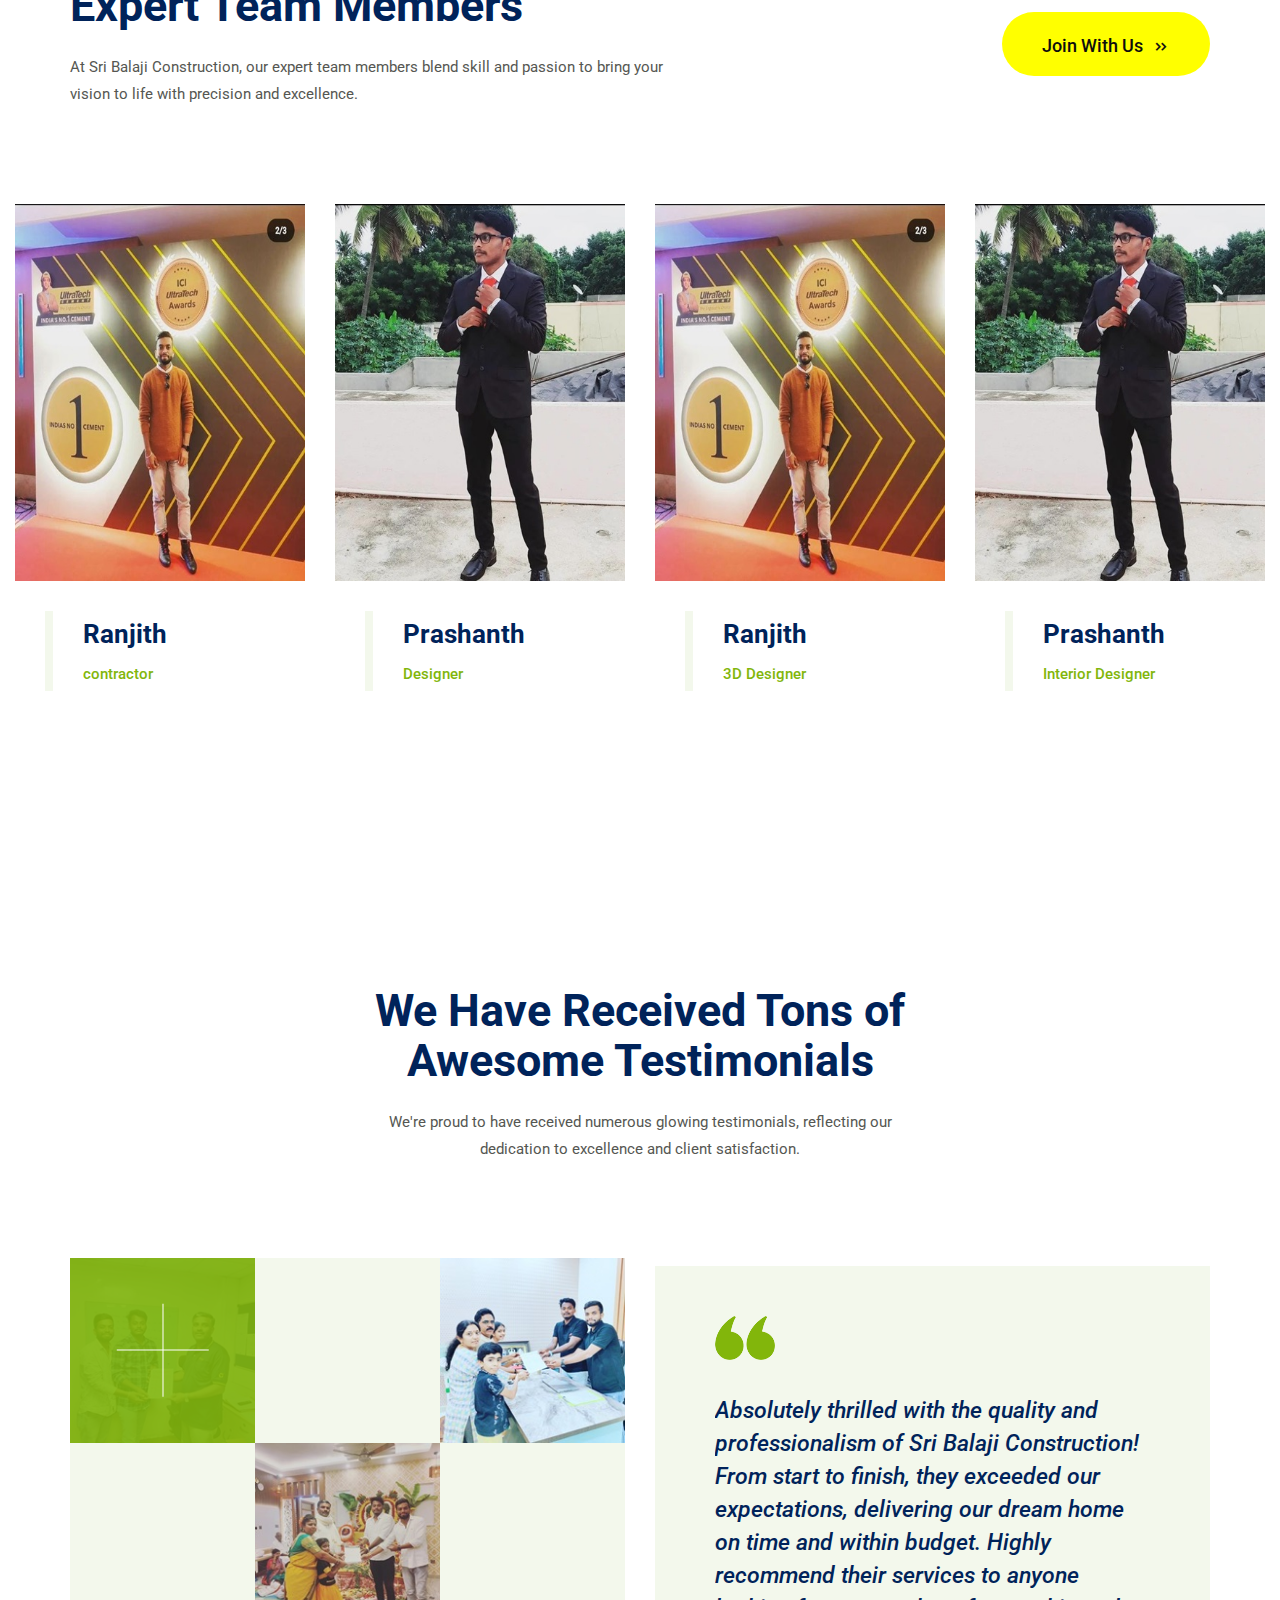
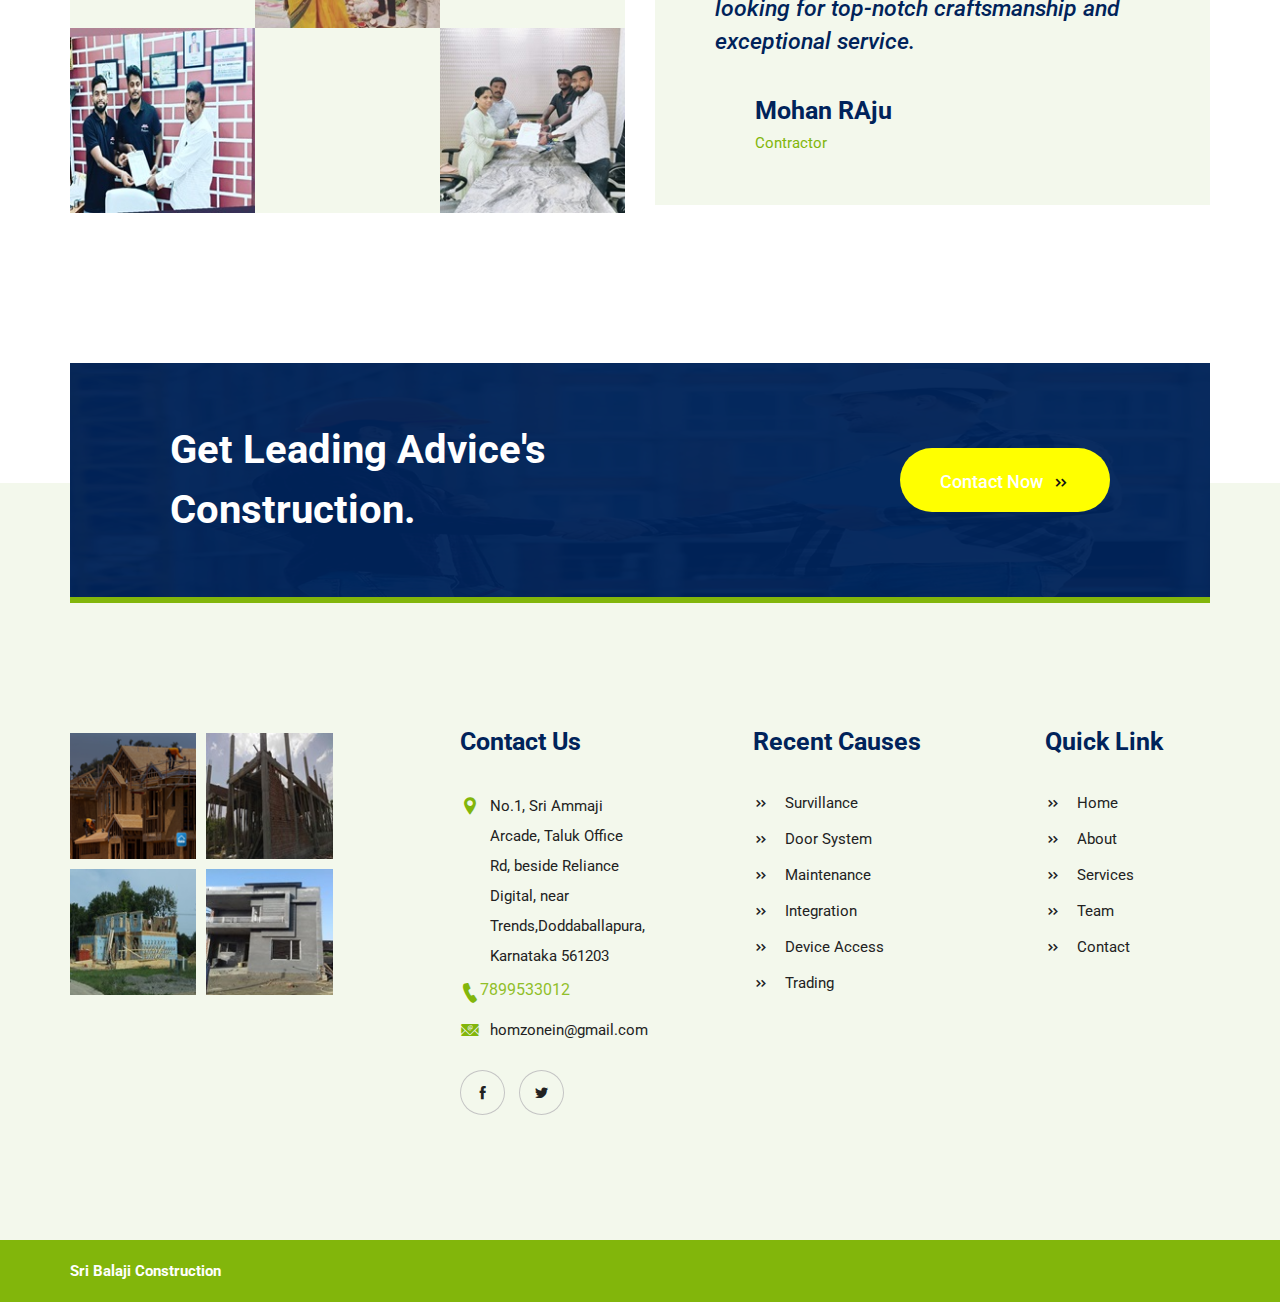
<file: about.html>
<!DOCTYPE html>
<html lang="en">
    <head>
        <meta charset="utf-8" />
        <meta name="viewport" content="width=device-width, initial-scale=1, shrink-to-fit=no" />
        <meta name="description" content="CONSTRUCTION" />
        <meta name="author" content="Design Tone" />
        <title>SRI BALAJI CONSTRUCTION</title>
        <link rel="shortcut icon" href="assets/img/favicon.png" />

        <!-- google fonts -->
        <link rel="preconnect" href="https://fonts.gstatic.com" />
        <link href="https://fonts.googleapis.com/css2?family=Roboto:wght@100;300;400;500;700;900&display=swap" rel="stylesheet" />

        <!-- css assets -->
        <link href="assets/css/bootstrap.min.css" rel="stylesheet" />
        <link href="assets/css/icofont.min.css" rel="stylesheet" />
        <link href="assets/css/animate.css" rel="stylesheet" />
        <link href="assets/css/mainmenu.css" rel="stylesheet" />
        <link href="assets/css/owl.carousel.css" rel="stylesheet" />
        <link href="assets/css/magnific-popup.css" rel="stylesheet" />
        <link href="assets/css/style.css" rel="stylesheet" />
        <link href="assets/css/responsive.css" rel="stylesheet" />
    </head>

    <body>
        <!-- ================== -->
        <!-- page-wrapper start -->
        <div class="page-wrapper">
           
            <!-- ============ -->
            <!-- header start -->
            <header class="main-header">
                <!--Header-Upper-->
                <div class="header-upper">
                    <div class="container clearfix">

                        <div class="header-inner clearfix">
                            <div class="logo-outer">
                                <div class="logo"><a href="index.html"><img src="assets/img/logo-removebg-preview.png" alt="" title=""></a></div>
                            </div>

                            <!-- Main Menu -->
                            <nav class="main-menu navbar-expand-lg ml-lg-auto mr-xl-auto">
                                <div class="navbar-header clearfix">
                                    <div class="logo"><a href="index.html"><img src="assets/img/logo-removebg-preview.png" alt="" title=""></a></div>
                                    <!-- Toggle Button -->
                                    <button type="button" class="navbar-toggle" data-toggle="collapse" data-target=".navbar-collapse-one">
                                        <span class="icon-bar"></span>
                                        <span class="icon-bar"></span>
                                        <span class="icon-bar"></span>
                                    </button>
                                </div>

                                <div class="navbar-collapse navbar-collapse-one collapse clearfix">
                                    <ul class="navigation clearfix">
                                        <li><a href="index.html">Home</a></li>
                                        <li class="current-menu-item"><a href="about.html">About</a></li>
                                        <li><a href="service.html">service</a></li>
                                        <li ><a href="team.html">Team</a>
                                        
                                        </li>
                                        <li><a href="contact.html">contact</a></li>
                                    </ul>
                                </div>
                            </nav>
                            <!-- Main Menu End-->

                            <!-- Menu buttons-->
                            <div class="menu-button ml-55">
                                <a href="tel:7899533012" class="theme-btn"><i class="icofont-ui-call"></i><span>7899533012</span></a>
                            </div>
                        </div>

                    </div>
                </div>
                <!--End Header Upper-->
            </header>
            <!-- header end -->
            <!-- ========== -->
            
            <!-- ================== -->
            <!-- site-content start -->
            <main class="site-content">
                <div class="innerPage-banner">
                    <div class="container">
                        <div class="d-flex flex-wrap">
                            <div class="pageBanner-content">
                                <h1>About Us.</h1>
                                <div class="breadcrumbs">
                                    <a href="index.html">Home</a>
                                    <span>About</span>
                                </div>
                            </div>
                        </div>
                    </div>
                   <div class="scroling-lines">
                        <span>
                            <span data-parallax='{"y":750, "smoothness":45}'></span>
                        </span>
                        <span>
                            <span data-parallax='{"y":-550, "smoothness":55}'></span>
                        </span>
                        <span>
                            <span data-parallax='{"y":250, "smoothness":65}'></span>
                        </span>
                        <span>
                            <span data-parallax='{"y":650, "smoothness":25}'></span>
                        </span>
                        <span>
                            <span data-parallax='{"y":-450, "smoothness":45}'></span>
                        </span>
                    </div>
                </div>
                <!-- /.innerPage-banner -->

                <div class="page-content">
                    <!-- ===================== -->
                    <!-- welcome-section start -->
                    <div class="welcome-section">
                        <div class="container-xl">
                            <div class="row">
                                <div class="col-lg-6">
                                    <section>
                                        <h2>"Welcome to Sri Balaji Construction"</h2>
                                        <p>
                                            Sri Balaji Construction" is a reputable construction company renowned for its commitment to excellence, quality craftsmanship, and client satisfaction..
                                        </p>
                                        <p>
                                            With a proven track record of delivering exceptional residential and commercial projects, Sri Balaji Construction prides itself on its expert team members, who blend skill and passion to bring clients' visions to life with precision and excellence.
                                        </p>
                                        <a href="contact.html" class="theme-btn">Contact Us <i class="icofont-double-right"></i></a>
                                    </section>
                                </div>
                                <div class="col-lg-6">
                                    <div class="welcome-tab">
                                        <ul class="welcomeTab-list nav justify-content-center" id="welcome-tabs" role="tablist">
                                            <li>
                                                <a id="tab-01" data-toggle="tab" href="#tab1" role="tab" aria-controls="tab1" aria-selected="false">Mission</a>
                                            </li>
                                            <li>
                                                <a class="active" id="tab-02" data-toggle="tab" href="#tab2" role="tab" aria-controls="tab2" aria-selected="true">Vission</a>
                                            </li>
                                            <li>
                                                <a id="tab-03" data-toggle="tab" href="#tab3" role="tab" aria-controls="tab2" aria-selected="false">Awards</a>
                                            </li>
                                        </ul>
                                        <div class="tab-content" id="welcomeTab-content">
                                            <div class="tab-pane fade" id="tab1" role="tabpanel" aria-labelledby="tab-01">
                                                <p>
                                                    Our mission at Sri Balaji Construction is to build more than structures; we strive to construct enduring relationships, communities, and futures.
                                                </p>
                                                <p>
                                                    At Sri Balaji Construction, our mission is to lead with integrity, craftsmanship, and innovation to deliver exceptional construction solutions that enrich lives and communities. We aim to exceed expectations, inspire trust, and leave a lasting impact on every project we undertake
                                                </p>
                                                <strong> We are dedicated to surpassing expectations, fostering sustainable practices, and creating lasting legacies that stand the test of time.</strong>
                                            </div>
                                            <div class="tab-pane fade show active" id="tab2" role="tabpanel" aria-labelledby="tab-02">
                                                <p>
                                                    Our vision at Sri Balaji Construction is to be the foremost leader in the construction industry, renowned for our unwavering dedication to quality, innovation, and sustainability.
                                                </p>
                                                <p>
                                                    We aspire to inspire and shape the future of construction, creating iconic landmarks that stand as testaments to our commitment to excellence. Through visionary leadership, cutting-edge technology, and a relentless pursuit of perfection.
                                                </p>
                                                <strong>we aim to leave an indelible mark on the world, transforming landscapes and enriching lives for generations to come.</strong>
                                            </div>
                                            <div class="tab-pane fade" id="tab3" role="tabpanel" aria-labelledby="tab-03">
                                                <p>
                                                    At Sri Balaji Construction, our dedication to excellence has been recognized with numerous prestigious awards in the construction industry.
                                                </p>
                                                <p>
                                                    These accolades serve as a testament to our commitment to quality, innovation, and client satisfaction. We take great pride in these achievements and remain steadfast in our mission to set new standards of excellence in every project we undertake.
                                                </p>
                                                <strong>Sri Balaji Construction stands as a beacon of strength in the construction industry, fortified by our unwavering commitment to quality, integrity, and innovationc.</strong>
                                            </div>
                                        </div>
                                    </div>
                                </div>
                            </div>
                        </div>
                    </div>
                    <!-- welcome-section end -->
                    <!-- =================== -->

                    <!-- ================= -->
                    <!-- video-section start -->
                    <!-- <div class="video-section">
                        <div class="container-xl">
                            <div class="row align-items-center justify-content-xl-between">
                                <div class="col-lg-6">
                                    <figure class="vdo-onLeft">
                                        <img src="assets/img/videos-banner.jpg" alt="Video Thumb"/>
                                        <a class="video-link mfp-iframe"  href="https://www.youtube.com/watch?v=mcvqOUtcAJg">
                                            <i class="icofont-ui-play"></i>
                                        </a>
                                    </figure>
                                </div>
                                <div class="col-xl-4 pl-xl-0 col-lg-6 overflow-hidden">
                                    <div class="video-content right">
                                        <h2 class="wow animate__animated animate__slow animate__fadeInUp">Check Video To Find Out More Our Service.</h2>
                                        <p class="wow animate__animated animate__slow animate__fadeInUp">Lorem Ipsum is simply dummy text the printing typesetting industry. Lorem Ipsum has been industry's standard dummy text ever since the to make.</p>
                                        <a href="contact.html" class="theme-btn wow animate__animated animate__slow animate__fadeInUp"> Contact US <i class="icofont-double-right"></i> </a>
                                    </div>
                                </div>
                            </div>
                        </div>
                    </div> -->
                    <!-- video-section end -->
                    <!-- =============== -->

                    <!-- ================== -->
                    <!-- team-section start -->
                    <div class="team-section">
                        <div class="container">
                            <div class="d-xl-flex d-block justify-content-xl-between align-items-xl-center">
                                <div class="section-header wow animate__animated animate__slow animate__fadeInUp">
                                    <h2>Expert Team Members</h2>
                                    <p>At Sri Balaji Construction, our expert team members blend skill and passion to bring your vision to life with precision and excellence.</p>
                                </div>
                                <div class="team-button wow animate__animated animate__slow animate__fadeInUp" data-wow-delay="0.3s">
                                    <a href="https://wa.me/7899533012" class="theme-btn">Join With Us <i class="icofont-double-right"></i></a>
                                </div>
                            </div>
                        </div>
                        <div class="container-fluid mt-5 pt-xl-5">
                            <div class="row">
                                <div class="col-lg-3 col-sm-6">
                                    <figure class="team-member wow animate__animated animate__slow animate__fadeInUp">
                                        <img src="assets/img/ranjith.jpg" alt="Team Member Name" />
                                        <figcaption>
                                            <h3>Ranjith</h3>
                                            <p>contractor</p>
                                        </figcaption>
                                    </figure>
                                </div>
                                <div class="col-lg-3 col-sm-6">
                                    <figure class="team-member wow animate__animated animate__slow animate__fadeInUp" data-wow-delay="0.3s">
                                        <img src="assets/img/prashu .jpg" alt="Team Member Name" />
                                        <figcaption>
                                            <h3>Prashanth</h3>
                                            <p>Designer</p>
                                        </figcaption>
                                    </figure>
                                </div>
                                <div class="col-lg-3 col-sm-6">
                                    <figure class="team-member wow animate__animated animate__slow animate__fadeInUp" data-wow-delay="0.6s">
                                        <img src="assets/img/ranjith.jpg" alt="Team Member Name" />
                                        <figcaption>
                                            <h3>Ranjith </h3>
                                            <p>3D Designer</p>
                                        </figcaption>
                                    </figure>
                                </div>
                                <div class="col-lg-3 col-sm-6">
                                    <figure class="team-member wow animate__animated animate__slow animate__fadeInUp" data-wow-delay="0.9s">
                                        <img src="assets/img/prashu .jpg" alt="Team Member Name" />
                                        <figcaption>
                                            <h3>Prashanth</h3>
                                            <p>Interior Designer</p>
                                        </figcaption>
                                    </figure>
                                </div>
                            </div>
                        </div>
                    </div>
                    <!-- team-section end -->
                    <!-- ================ -->

                    <!-- ====================== -->
                    <!-- partners-section start -->
                    <!-- <div class="partners-section">
                        <div class="container-xl">
                            <div class="row justify-content-center">
                                <div class="col-xl-6">
                                    <div class="section-header text-center text-white wow animate__animated animate__slow animate__fadeInUp">
                                        <h2>Our Trusted Partners</h2>
                                        <p>Lorem Ipsum is simply dummy text of the printing and typesetting text ever since the printer took a galley.</p>
                                    </div>
                                </div>
                            </div>

                            <div class="partners-container">
                                <div class="row no-gutters justify-content-center">
                                    <div class="col-lg-3 col-md-4 col-sm-6">
                                        <figure>
                                            <a>
                                                <img src="assets/img/partners/01.png" alt="Partners Name" />
                                                <img src="assets/img/partners/01h.png" alt="Partners Name" class="hover-img" />
                                            </a>
                                        </figure>
                                    </div>
                                    <div class="col-lg-3 col-md-4 col-sm-6">
                                        <figure>
                                            <a>
                                                <img src="assets/img/partners/02.png" alt="Partners Name" />
                                                <img src="assets/img/partners/02h.png" alt="Partners Name" class="hover-img" />
                                            </a>
                                        </figure>
                                    </div>
                                    <div class="col-lg-3 col-md-4 col-sm-6">
                                        <figure>
                                            <a>
                                                <img src="assets/img/partners/03.png" alt="Partners Name" />
                                                <img src="assets/img/partners/03h.png" alt="Partners Name" class="hover-img" />
                                            </a>
                                        </figure>
                                    </div>
                                    <div class="col-lg-3 col-md-4 col-sm-6">
                                        <figure>
                                            <a>
                                                <img src="assets/img/partners/04.png" alt="Partners Name" />
                                                <img src="assets/img/partners/04h.png" alt="Partners Name" class="hover-img" />
                                            </a>
                                        </figure>
                                    </div>
                                    <div class="col-lg-3 col-md-4 col-sm-6">
                                        <figure>
                                            <a>
                                                <img src="assets/img/partners/05.png" alt="Partners Name" />
                                                <img src="assets/img/partners/05h.png" alt="Partners Name" class="hover-img" />
                                            </a>
                                        </figure>
                                    </div>
                                    <div class="col-lg-3 col-md-4 col-sm-6">
                                        <figure>
                                            <a>
                                                <img src="assets/img/partners/06.png" alt="Partners Name" />
                                                <img src="assets/img/partners/06h.png" alt="Partners Name" class="hover-img" />
                                            </a>
                                        </figure>
                                    </div>
                                    <div class="col-lg-3 col-md-4 col-sm-6">
                                        <figure>
                                            <a>
                                                <img src="assets/img/partners/07.png" alt="Partners Name" />
                                                <img src="assets/img/partners/07h.png" alt="Partners Name" class="hover-img" />
                                            </a>
                                        </figure>
                                    </div>
                                    <div class="col-lg-3 col-md-4 col-sm-6">
                                        <figure>
                                            <a>
                                                <img src="assets/img/partners/08.png" alt="Partners Name" />
                                                <img src="assets/img/partners/08h.png" alt="Partners Name" class="hover-img" />
                                            </a>
                                        </figure>
                                    </div>
                                </div>
                            </div>
                        </div>
                    </div> -->
                    <!-- partners-section end -->
                    <!-- ==================== -->

                    <!-- ======================= -->
                    <!-- testimony-section start -->
                    <div class="testimony-section">
                        <div class="container">
                            <div class="row justify-content-center">
                                <div class="col-xl-6">
                                    <div class="section-header text-center wow animate__animated animate__slow animate__fadeInUp">
                                        <h2>We Have Received Tons of Awesome Testimonials</h2>
                                        <p>We're proud to have received numerous glowing testimonials, reflecting our dedication to excellence and client satisfaction.</p>
                                    </div>
                                </div>
                            </div>
                        </div>
                        <div class="testimony-area">
                            <div class="container">
                                <div class="row align-items-center">
                                    <div class="col-lg-6">
                                        <div class="review-buttons">
                                            <div class="row no-gutters">
                                                <div class="col-4">
                                                    <figure class="wow animate__animated animate__fadeInBottomRight">
                                                        <a href="#" data-review="1" class="review-btn active">
                                                            <img src="assets/img/client1.jpg" alt="Reviewed by" />
                                                        </a>
                                                    </figure>
                                                </div>
                                                <div class="col-4 offset-4">
                                                    <figure class="wow animate__animated animate__fadeInBottomLeft">
                                                        <a href="#" data-review="2" class="review-btn">
                                                            <img src="assets/img/client2.jpg" alt="Reviewed by" />
                                                        </a>
                                                    </figure>
                                                </div>
                                            </div>
                                            <div class="row no-gutters">
                                                <div class="col-4 offset-4">
                                                    <figure>
                                                        <a href="#" data-review="3" class="review-btn">
                                                            <img src="assets/img/client3.jpg" alt="Reviewed by" />
                                                        </a>
                                                    </figure>
                                                </div>
                                            </div>
                                            <div class="row no-gutters">
                                                <div class="col-4">
                                                    <figure class="wow animate__animated animate__fadeInTopRight">
                                                        <a href="#" data-review="4" class="review-btn">
                                                            <img src="assets/img/client4.jpg" alt="Reviewed by" />
                                                        </a>
                                                    </figure>
                                                </div>
                                                <div class="col-4 offset-4">
                                                    <figure class="wow animate__animated animate__fadeInTopLeft">
                                                        <a href="#" data-review="5" class="review-btn">
                                                            <img src="assets/img/client5.jpg" alt="Reviewed by" />
                                                        </a>
                                                    </figure>
                                                </div>
                                            </div>
                                        </div>
                                    </div>
                                    <div class="col-lg-6">
                                        <div class="testimony-content">
                                            <div class="review-single active">
                                                <div class="review-inner overflow-hidden">
                                                    <img src="assets/img/quote.png" alt="Quote" class="animate__animated animate__fadeInUp animate__slow" />
                                                    <p class="animate__animated animate__fadeInLeft">
                                                        Absolutely thrilled with the quality and professionalism of Sri Balaji Construction! From start to finish, they exceeded our expectations, delivering our dream home on time and within budget. Highly recommend their services to anyone looking for top-notch craftsmanship and exceptional service.
                                                    </p>
                                                    <div class="reviewer d-flex align-items-center animate__animated animate__fadeInLeft animate__slow">
                                                        <!-- <img src="assets/img/testimony/01.jpg" alt="Reviewed By" /> -->
                                                        <div class="reviewed-by">
                                                            <h3>Mohan RAju</h3>
                                                            <span>Contractor</span>
                                                        </div>
                                                    </div>
                                                </div>
                                            </div>
                                            <div class="review-single">
                                                <div class="review-inner overflow-hidden">
                                                    <img src="assets/img/quote.png" alt="Quote" class="animate__animated animate__fadeInUp animate__slow" />
                                                    <p class="animate__animated animate__fadeInLeft">
                                                        Working with Sri Balaji Construction was a fantastic experience. Their attention to detail and commitment to customer satisfaction are unparalleled. Our commercial project was completed seamlessly, and we couldn't be happier with the results. Thank you for a job well done!.
                                                    </p>
                                                    <div class="reviewer d-flex align-items-center animate__animated animate__fadeInLeft animate__slow">
                                                        <!-- <img src="assets/img/testimony/02.jpg" alt="Reviewed By" /> -->
                                                        <div class="reviewed-by">
                                                            <h3>Kemparaju</h3>
                                                            <span>QA Manager</span>
                                                        </div>
                                                    </div>
                                                </div>
                                            </div>
                                            <div class="review-single">
                                                <div class="review-inner overflow-hidden">
                                                    <img src="assets/img/quote.png" alt="Quote" class="animate__animated animate__fadeInUp animate__slow" />
                                                    <p class="animate__animated animate__fadeInLeft">
                                                        Choosing Sri Balaji Construction for our renovation project was one of the best decisions we've made. Their team was incredibly knowledgeable and communicative throughout the entire process. The end result surpassed our wildest expectations, and we can't thank them enough for their hard work and dedication.
                                                    </p>
                                                    <div class="reviewer d-flex align-items-center animate__animated animate__fadeInLeft animate__slow">
                                                        <!-- <img src="assets/img/testimony/03.jpg" alt="Reviewed By" /> -->
                                                        <div class="reviewed-by">
                                                            <h3>Birgit Robb</h3>
                                                            <span>UI/UX Designer</span>
                                                        </div>
                                                    </div>
                                                </div>
                                            </div>
                                            <div class="review-single">
                                                <div class="review-inner overflow-hidden">
                                                    <img src="assets/img/quote.png" alt="Quote" class="animate__animated animate__fadeInUp animate__slow" />
                                                    <p class="animate__animated animate__fadeInLeft">
                                                        Sri Balaji Construction turned our vision into reality with their exceptional craftsmanship and attention to detail. From the initial consultation to the final walk-through, their team was professional, reliable, and a pleasure to work with. We're thrilled with our new space and would recommend them to anyone looking for quality construction services.
                                                    </p>
                                                    <div class="reviewer d-flex align-items-center animate__animated animate__fadeInLeft animate__slow">
                                                        <!-- <img src="assets/img/testimony/04.jpg" alt="Reviewed By" /> -->
                                                        <div class="reviewed-by">
                                                            <h3>Anna Rogario</h3>
                                                            <span>UI/UX Developer</span>
                                                        </div>
                                                    </div>
                                                </div>
                                            </div>
                                            <div class="review-single">
                                                <div class="review-inner overflow-hidden">
                                                    <img src="assets/img/quote.png" alt="Quote" class="animate__animated animate__fadeInUp animate__slow" />
                                                    <p class="animate__animated animate__fadeInLeft">
                                                        We've worked with several construction companies in the past, but none have compared to the level of service we received from Sri Balaji Construction. Their expertise and commitment to excellence are unmatched, and it's evident in the quality of their work. We're grateful for their hard work and dedication and wouldn't hesitate to recommend them to friends and family.
                                                    </p>
                                                    <div class="reviewer d-flex align-items-center animate__animated animate__fadeInLeft animate__slow">
                                                        <!-- <img src="assets/img/testimony/05.jpg" alt="Reviewed By" /> -->
                                                        <div class="reviewed-by">
                                                            <h3>Zoya Sabastian</h3>
                                                            <span>SEO Specialist</span>
                                                        </div>
                                                    </div>
                                                </div>
                                            </div>
                                        </div>
                                    </div>
                                </div>
                            </div>
                        </div>
                    </div>
                    <!-- testimony-section end -->
                    <!-- ===================== -->
                </div>
                <!-- /.page-content -->
            </main>
            <!-- site-content end -->
            <!-- ================ -->

            <!-- ============ -->
            <!-- footer start -->
            <footer>
                <div class="footer-top">
                    <div class="container overflow-hidden">
                        <div class="call-to-action wow animate__animated animate__slow animate__slideInUp">
                            <h2>Get Leading Advice's Construction.</h2>
                            <a href="https://wa.me/7899533012" class="theme-btn">Contact Now <i class="icofont-double-right"></i></a>
                        </div>
                    </div>
                </div>
                <!-- /.footer-top -->
                <div class="footer-middle">
                    <div class="container">
                        <div class="row justify-content-between">
                            <div class="col-lg-3 col-md-6">
                                <div class="footer-gallery footer-col d-flex flex-wrap">
                                    <figure>
                                        <a href="assets/img/2.jpg">
                                            <img src="assets/img/1.png" alt="Footer Gallery Image" />
                                        </a>
                                    </figure>
                                    <figure>
                                        <a href="assets/img/3.png">
                                            <img src="assets/img/4.jpg" alt="Footer Gallery Image" />
                                        </a>
                                    </figure>
                                    <figure>
                                        <a href="assets/img/5.png">
                                            <img src="assets/img/6.jpg" alt="Footer Gallery Image" />
                                        </a>
                                    </figure>
                                    <figure>
                                        <a href="assets/img/7.png">
                                            <img src="assets/img/8.jpg" alt="Footer Gallery Image" />
                                        </a>
                                    </figure>
                                </div>
                            </div>
                            <div class="col-xl-2 col-lg-3 col-md-6 pr-xl-0">
                                <div class="footer-col">
                                    <h2>Contact Us</h2>
                                    <div class="footer-contact">
                                        <p>
                                            <i class="icofont-location-pin"></i>
                                            <span>No.1, Sri Ammaji Arcade, Taluk Office Rd, beside Reliance Digital, near Trends,Doddaballapura, Karnataka 561203</span>
                                        </p>
                                        <p>
                                            <i class="icofont-ui-call"></i>
                                            <a href="tel:7899533012"><span>7899533012</span></a>
                                        </p>
                                        <p>
                                            <i class="icofont-email"></i>
                                            <span>homzonein@gmail.com</span>
                                        </p>
                                    </div>
                                    <div class="footer-social">
                                        <a href="https://www.facebook.com/" target="_blank">
                                            <i class="icofont-facebook"></i>
                                        </a>
                                        <a href="https://twitter.com/home" target="_blank">
                                            <i class="icofont-twitter"></i>
                                        </a>
                                        <!-- <a href="skype:robert-biswas?chat">
                                            <i class="icofont-skype"></i>
                                        </a> -->
                                    </div>
                                </div>
                            </div>
                            <div class="col-xl-2 col-lg-3 col-md-6 pr-xl-0">
                                <div class="footer-col">
                                    <h2>Recent Causes</h2>
                                    <ul>
                                        <li><a >Survillance</a></li>
                                        <li><a >Door System</a></li>
                                        <li><a >Maintenance</a></li>
                                        <li><a >Integration</a></li>
                                        <li><a >Device Access</a></li>
                                        <li><a>Trading</a></li>
                                    </ul>
                                </div>
                            </div>
                            <div class="col-xl-2 col-lg-3 col-md-6 pr-xl-0">
                                <div class="footer-col">
                                    <h2>Quick Link</h2>
                                    <ul>
                                        <li><a href="index.html">Home</a></li>
                                        <li><a href="about.html">About</a></li>
                                        <li><a href="service.html">Services</a></li>
                                        <li><a href="team.html">Team</a></li>
                                        <li><a href="contact.html">Contact</a></li>
                                    </ul>
                                </div>
                            </div>
                        </div>
                    </div>
                </div>
                <!-- /.footer-middle -->
                <div class="footer-bottom">
                    <div class="container">
                        <p><span>Sri Balaji Construction</span> </p>
                    </div>
                </div>
                <!-- /.footer-bottom -->
            </footer>
            <!-- footer end -->
            <!-- ========== -->
        </div>
        <!-- page-wrapper end -->
        <!-- ================ -->


        <div class="scroll-to-top" data-target="html">
            <i class="icofont-arrow-up"></i>
        </div>
        <!-- /.back2Top button -->
        <div class="whatsapp-button">
            <a href="https://wa.me/7899533012" target="_blank">
                
              <img   src="assets/img/whatsapp.png"alt="WhatsApp Icon">
            </a>
            <a href="tel:7899533012" class="call-icon" id="call">
                <img src="assets/img/call-removebg-preview.png" alt="Call Us">
              </a>
          </div>
        <!-- js assets -->
        <script src="assets/js/jquery-3.5.1.min.js"></script>
        <script src="assets/js/bootstrap.bundle.min.js"></script>
        <script src="assets/js/jquery.magnific-popup.min.js"></script>
        <script src="assets/js/jquery.parallax-scroll.js"></script>
        <script src="assets/js/owl.carousel.js"></script>
        <script src="assets/js/wow.min.js"></script>
        <script src="assets/js/main.js"></script>
    </body>
</html>
</file>
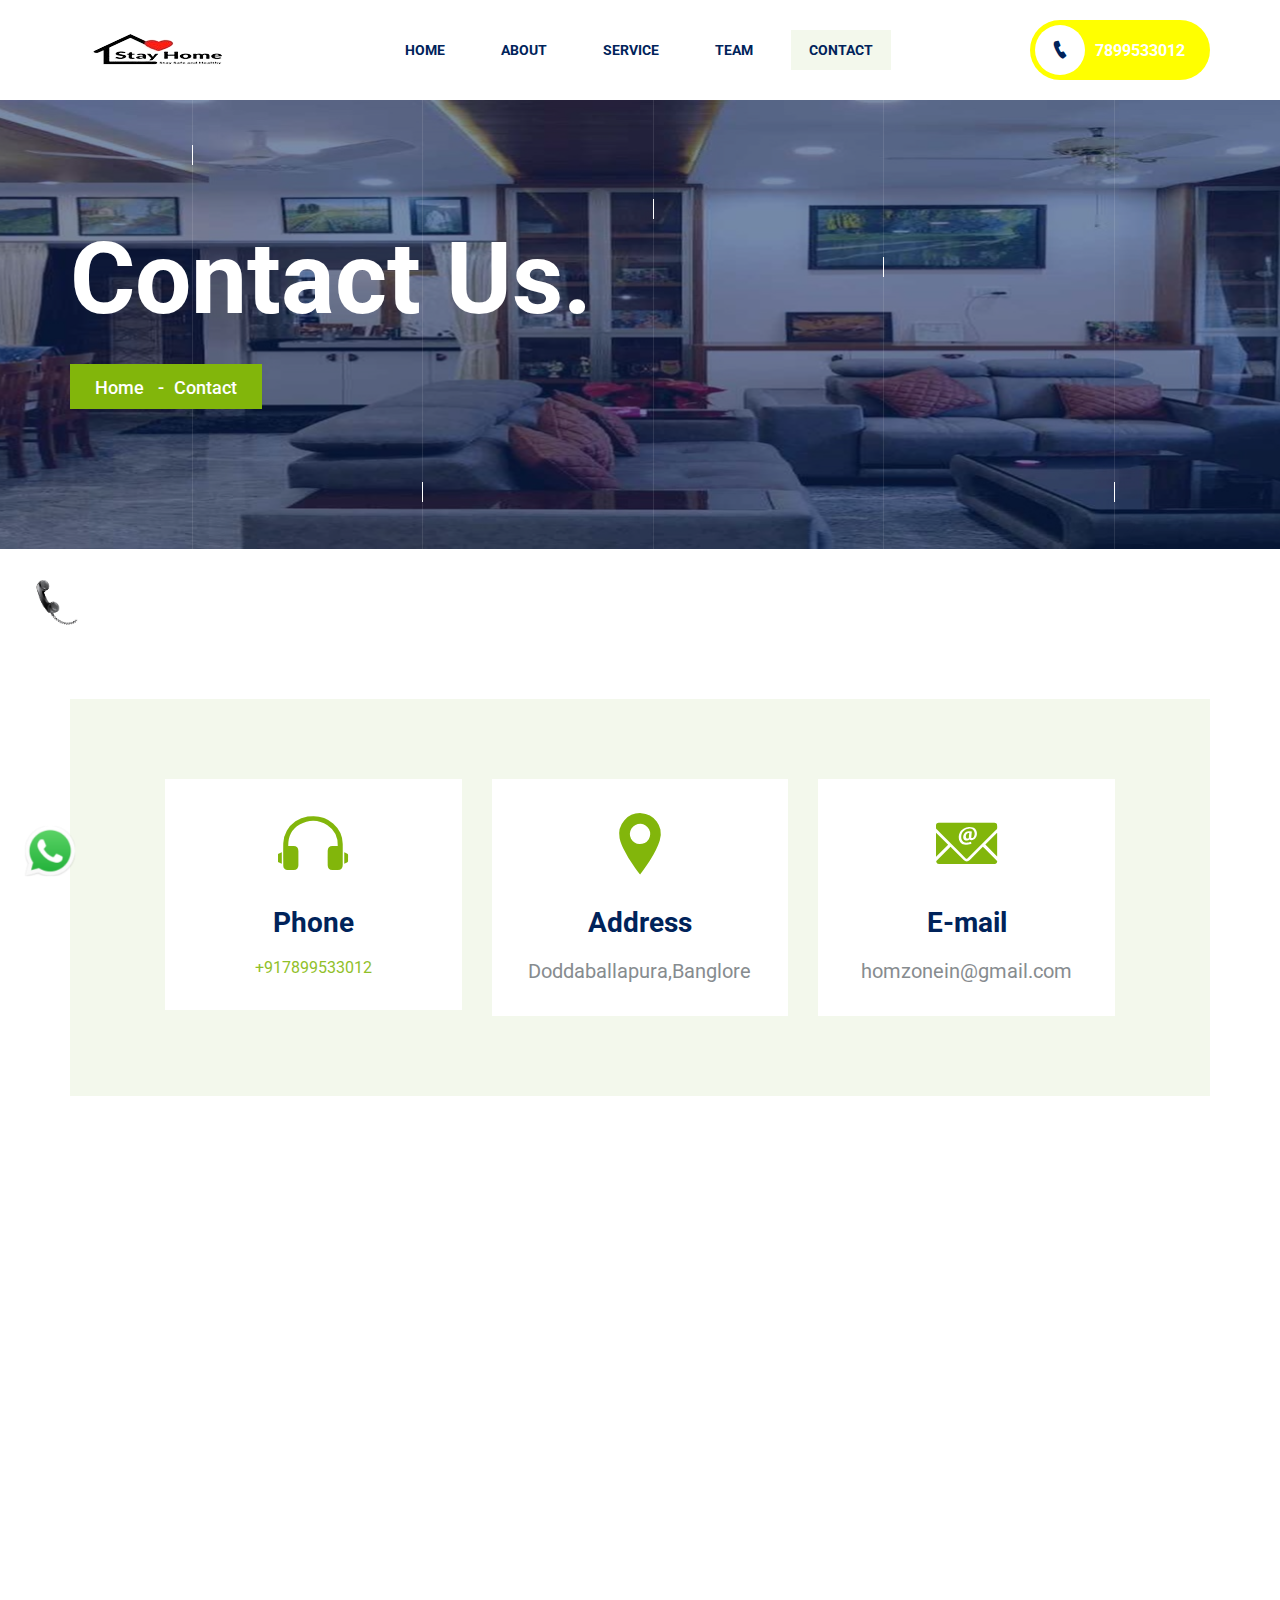
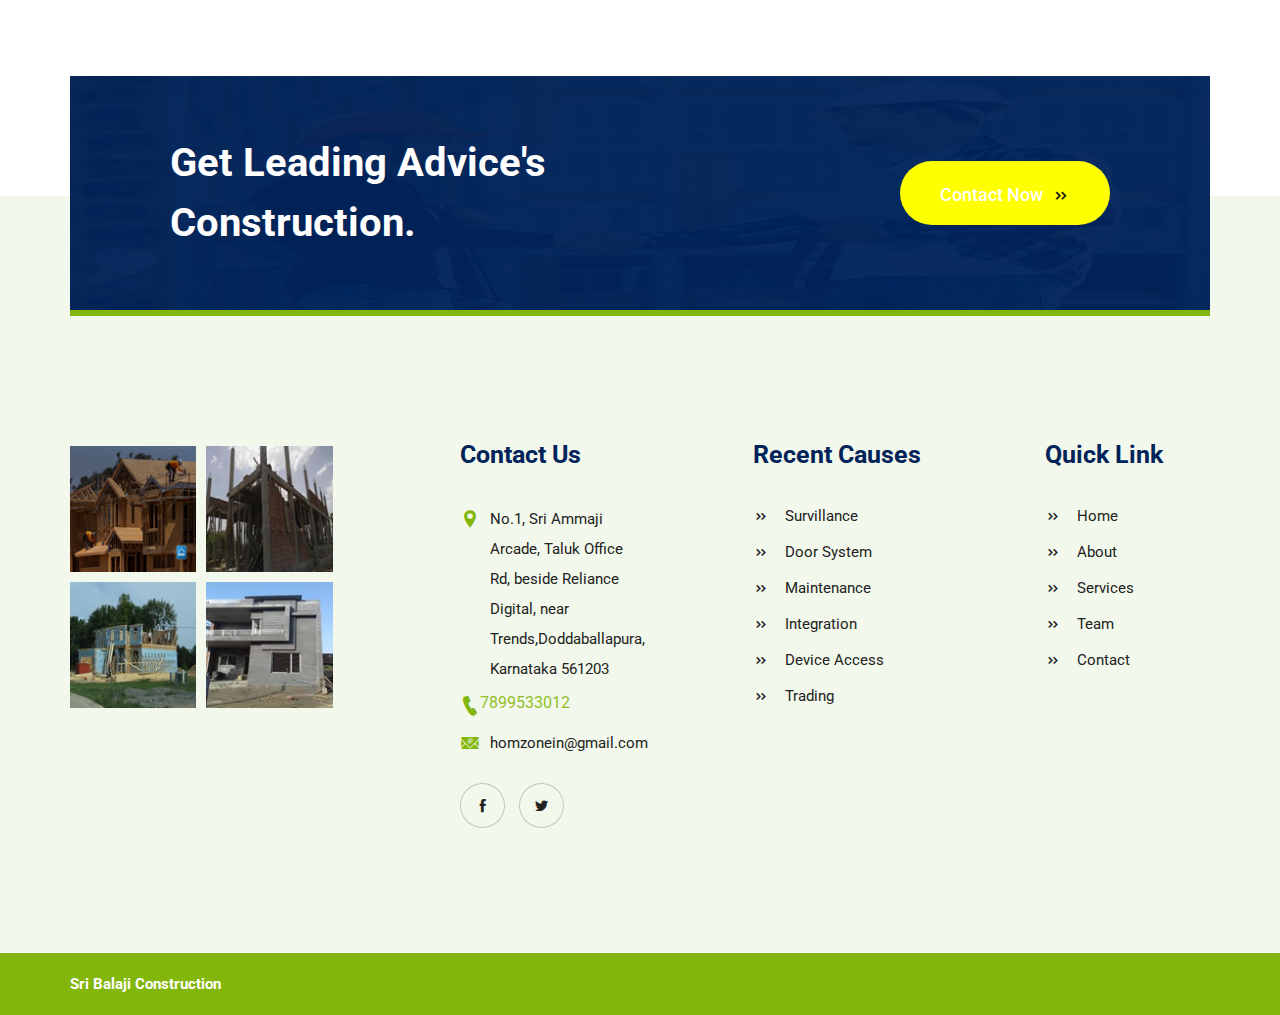
<file: contact.html>
<!DOCTYPE html>
<html lang="en">
    <head>
        <meta charset="utf-8" />
        <meta name="viewport" content="width=device-width, initial-scale=1, shrink-to-fit=no" />
        <meta name="description" content="CONSTRUCTION" />
        <meta name="author" content="Design Tone" />
        <title>SRI BALAJI CONSTRUCTION</title>
        <link rel="shortcut icon" href="assets/img/favicon.png" />

        <!-- google fonts -->
        <link rel="preconnect" href="https://fonts.gstatic.com" />
        <link href="https://fonts.googleapis.com/css2?family=Roboto:wght@100;300;400;500;700;900&display=swap" rel="stylesheet" />

        <!-- css assets -->
        <link href="assets/css/bootstrap.min.css" rel="stylesheet" />
        <link href="assets/css/icofont.min.css" rel="stylesheet" />
        <link href="assets/css/animate.css" rel="stylesheet" />
        <link href="assets/css/mainmenu.css" rel="stylesheet" />
        <link href="assets/css/leaflet.css" rel="stylesheet" />
        <link href="assets/css/magnific-popup.css" rel="stylesheet" />
        <link href="assets/css/owl.carousel.css" rel="stylesheet" />
        <link href="assets/css/style.css" rel="stylesheet" />
        <link href="assets/css/responsive.css" rel="stylesheet" />
    </head>

    <body>
        <!-- ================== -->
        <!-- page-wrapper start -->
        <div class="page-wrapper contact-page">
           
            <!-- ============ -->
            <!-- header start -->
            <header class="main-header">
                <!--Header-Upper-->
                <div class="header-upper">
                    <div class="container clearfix">

                        <div class="header-inner clearfix">
                            <div class="logo-outer">
                                <div class="logo"><a href="index.html"><img src="assets/img/logo-removebg-preview.png" alt="" title=""></a></div>
                            </div>

                            <!-- Main Menu -->
                            <nav class="main-menu navbar-expand-lg ml-lg-auto mr-xl-auto">
                                <div class="navbar-header clearfix">
                                    <div class="logo"><a href="index.html"><img src="assets/img/logo-removebg-preview.png" alt="" title=""></a></div>
                                    <!-- Toggle Button -->
                                    <button type="button" class="navbar-toggle" data-toggle="collapse" data-target=".navbar-collapse-one">
                                        <span class="icon-bar"></span>
                                        <span class="icon-bar"></span>
                                        <span class="icon-bar"></span>
                                    </button>
                                </div>

                                <div class="navbar-collapse navbar-collapse-one collapse clearfix">
                                    <ul class="navigation clearfix">
                                        <li><a href="index.html">Home</a></li>
                                        <li><a href="about.html">About</a></li>
                                        <li><a href="service.html">service</a></li>
                                        <li ><a href="team.html">Team</a>
                                        
                                        </li>
                                        <li class="current-menu-item"><a class="scroll" href="#contact-form">contact</a></li>
                                    </ul>
                                </div>
                            </nav>
                            <!-- Main Menu End-->

                            <!-- Menu buttons-->
                            <div class="menu-button ml-55">
                                <a href="tel:7899533012" class="theme-btn"><i class="icofont-ui-call"></i><span>7899533012</span></a>
                            </div>
                        </div>

                    </div>
                </div>
                <!--End Header Upper-->
            </header>
            <!-- header end -->
            <!-- ========== -->
            
            <!-- ================== -->
            <!-- site-content start -->
            <main class="site-content">
                <div class="innerPage-banner">
                    <div class="container">
                        <div class="d-flex flex-wrap">
                            <div class="pageBanner-content">
                                <h1>Contact Us.</h1>
                                <div class="breadcrumbs">
                                    <a href="index.html">Home</a>
                                    <span>Contact</span>
                                </div>
                            </div>
                        </div>
                    </div>
                   <div class="scroling-lines">
                        <span>
                            <span data-parallax='{"y":750, "smoothness":45}'></span>
                        </span>
                        <span>
                            <span data-parallax='{"y":-550, "smoothness":55}'></span>
                        </span>
                        <span>
                            <span data-parallax='{"y":250, "smoothness":65}'></span>
                        </span>
                        <span>
                            <span data-parallax='{"y":650, "smoothness":25}'></span>
                        </span>
                        <span>
                            <span data-parallax='{"y":-450, "smoothness":45}'></span>
                        </span>
                    </div>
                </div>
                <!-- /.innerPage-banner -->

                <div class="page-content">
                    <!-- ================== -->
                    <!-- contact-info start -->
                    <div class="contact-info">
                        <div class="container">
                            <div class="contact-inner">
                                <div class="row justify-content-center">
                                    <div class="col-xl-11">
                                        <div class="row">
                                            <div class="col-lg-4">
                                                <div class="contact-single">
                                                    <i class="icofont-headphone-alt-3"></i>
                                                    <h4>Phone</h4>
                                                    <a href="tel:7899533012"><p>+917899533012</p></a>
                                                </div>
                                            </div>
                                            <div class="col-lg-4">
                                                <div class="contact-single">
                                                    <i class="icofont-location-pin"></i>
                                                    <h4>Address</h4>
                                                    <p>Doddaballapura,Banglore</p>
                                                </div>
                                            </div>
                                            <div class="col-lg-4">
                                                <div class="contact-single">
                                                    <i class="icofont-email"></i>
                                                    <h4>E-mail</h4>
                                                    <p>homzonein@gmail.com</p>
                                                </div>
                                            </div>
                                        </div>
                                    </div>
                                </div>
                            </div>
                        </div>
                    </div>
                    <!-- contact-info end -->
                    <!-- ================ -->

                    <!-- ======================= -->
                    <!-- contact-form-area start -->
                    <!-- <div class="contact-form-area" id="contact-form">
                        <div class="container">
                            <div class="row justify-content-center">
                                <div class="col-xl-8">
                                    <form class="contact-form">
                                        <h2>We are here to help you. If you have any question, Let us now!</h2>
                                        <div class="row">
                                            <div class="col-md-6">
                                                <input type="text" placeholder="Name" />
                                            </div>
                                            <div class="col-md-6">
                                                <input type="text" placeholder="Email" />
                                            </div>
                                            <div class="col-md-6">
                                                <input type="text" placeholder="Phone" />
                                            </div>
                                            <div class="col-md-6">
                                                <input type="text" placeholder="Subject" />
                                            </div>
                                            <div class="col-12">
                                                <textarea placeholder="Message"></textarea>
                                            </div>
                                            <div class="col-12 text-center">
                                                <button type="submit" class="theme-btn">Send Now <i class="icofont-double-right"></i></button>
                                            </div>
                                        </div>
                                    </form>
                                </div>
                            </div>
                        </div>
                    </div> -->
                    <!-- contact-form-area end -->
                    
                    
                    <!-- ======================= -->
                    <!-- contact-form-area start -->
                    <div  class="contact-map"><center><iframe src="https://www.google.com/maps/embed?pb=!1m26!1m12!1m3!1d147811.39176307205!2d77.52389933528417!3d13.213405542590921!2m3!1f0!2f0!3f0!3m2!1i1024!2i768!4f13.1!4m11!3e6!4m3!3m2!1d12.9957888!2d77.6994816!4m5!1s0x3bb1df2db1079d91%3A0x16c9712165d2923!2sNo.1%2C%20Sri%20Ammaji%20Arcade%2C%20Taluk%20Office%20Rd%2C%20beside%20Reliance%20Digital%2C%20near%20Trends%2C%20Doddaballapura%2C%20Karnataka%20561203!3m2!1d13.3027681!2d77.5385769!5e0!3m2!1sen!2sin!4v1716456008207!5m2!1sen!2sin" width="1500" height="450" style="border:0;" allowfullscreen="" loading="lazy" referrerpolicy="no-referrer-when-downgrade" ></iframe></center></div>
                    <!-- contact-form-area end -->
                    
                </div>
                <!-- /.page-content -->
            </main>
            <!-- site-content end -->
            <!-- ================ -->

            <!-- ============ -->
            <!-- footer start -->
            <footer>
                <div class="footer-top">
                    <div class="container overflow-hidden">
                        <div class="call-to-action wow animate__animated animate__slow animate__slideInUp">
                            <h2>Get Leading Advice's Construction.</h2>
                            <a href="https://wa.me/7899533012" class="theme-btn">Contact Now <i class="icofont-double-right"></i></a>
                        </div>
                    </div>
                </div>
                <!-- /.footer-top -->
                <div class="footer-middle">
                    <div class="container">
                        <div class="row justify-content-between">
                            <div class="col-lg-3 col-md-6">
                                <div class="footer-gallery footer-col d-flex flex-wrap">
                                    <figure>
                                        <a href="assets/img/2.jpg">
                                            <img src="assets/img/1.png" alt="Footer Gallery Image" />
                                        </a>
                                    </figure>
                                    <figure>
                                        <a href="assets/img/3.png">
                                            <img src="assets/img/4.jpg" alt="Footer Gallery Image" />
                                        </a>
                                    </figure>
                                    <figure>
                                        <a href="assets/img/5.png">
                                            <img src="assets/img/6.jpg" alt="Footer Gallery Image" />
                                        </a>
                                    </figure>
                                    <figure>
                                        <a href="assets/img/7.png">
                                            <img src="assets/img/8.jpg" alt="Footer Gallery Image" />
                                        </a>
                                    </figure>
                                </div>
                            </div>
                            <div class="col-xl-2 col-lg-3 col-md-6 pr-xl-0">
                                <div class="footer-col">
                                    <h2>Contact Us</h2>
                                    <div class="footer-contact">
                                        <p>
                                            <i class="icofont-location-pin"></i>
                                            <span>No.1, Sri Ammaji Arcade, Taluk Office Rd, beside Reliance Digital, near Trends,Doddaballapura, Karnataka 561203</span>
                                        </p>
                                        <p>
                                            <i class="icofont-ui-call"></i>
                                           <a href="tel:7899533012"> <span>7899533012</span></a>
                                        </p>
                                        <p>
                                            <i class="icofont-email"></i>
                                            <span>homzonein@gmail.com</span>
                                        </p>
                                    </div>
                                    <div class="footer-social">
                                        <a href="https://www.facebook.com/" target="_blank">
                                            <i class="icofont-facebook"></i>
                                        </a>
                                        <a href="https://twitter.com/home" target="_blank">
                                            <i class="icofont-twitter"></i>
                                        </a>
                                        <!-- <a href="skype:robert-biswas?chat">
                                            <i class="icofont-skype"></i>
                                        </a> -->
                                    </div>
                                </div>
                            </div>
                            <div class="col-xl-2 col-lg-3 col-md-6 pr-xl-0">
                                <div class="footer-col">
                                    <h2>Recent Causes</h2>
                                    <ul>
                                        <li><a >Survillance</a></li>
                                        <li><a >Door System</a></li>
                                        <li><a >Maintenance</a></li>
                                        <li><a >Integration</a></li>
                                        <li><a >Device Access</a></li>
                                        <li><a>Trading</a></li>
                                    </ul>
                                </div>
                            </div>
                            <div class="col-xl-2 col-lg-3 col-md-6 pr-xl-0">
                                <div class="footer-col">
                                    <h2>Quick Link</h2>
                                    <ul>
                                        <li><a href="index.html">Home</a></li>
                                        <li><a href="about.html">About</a></li>
                                        <li><a href="service.html">Services</a></li>
                                        <li><a href="team.html">Team</a></li>
                                        <li><a href="contact.html">Contact</a></li>
                                    </ul>
                                </div>
                            </div>
                        </div>
                    </div>
                </div>
                <!-- /.footer-middle -->
                <div class="footer-bottom">
                    <div class="container">
                        <p><span>Sri Balaji Construction</span> </p>
                    </div>
                </div>
                <!-- /.footer-bottom -->
            </footer>
            <!-- footer end -->
            <!-- ========== -->
        </div>
        <!-- page-wrapper end -->
        <!-- ================ -->
        

        <div class="scroll-to-top" data-target="html">
            <i class="icofont-arrow-up"></i>
        </div>
        <!-- /.back2Top button -->
        <div class="whatsapp-button">
            <a href="https://wa.me/7899533012" target="_blank">
                
              <img   src="assets/img/whatsapp.png"alt="WhatsApp Icon">
            </a>
            <a href="tel:7899533012" class="call-icon" id="call">
                <img src="assets/img/call-removebg-preview.png" alt="Call Us">
              </a>
          </div>
        <!-- js assets -->
		<script src="assets/js/jquery-3.5.1.min.js"></script>
        <script src="assets/js/bootstrap.bundle.min.js"></script>
        <script src="assets/js/jquery.parallax-scroll.js"></script>
        <script src="assets/js/jquery.magnific-popup.min.js"></script>
        <script src="assets/js/owl.carousel.js"></script>
        <script src="assets/js/leaflet.min.js"></script>
        <script src="assets/js/wow.min.js"></script>
        <script src="assets/js/main.js"></script>
    </body>
</html>
</file>
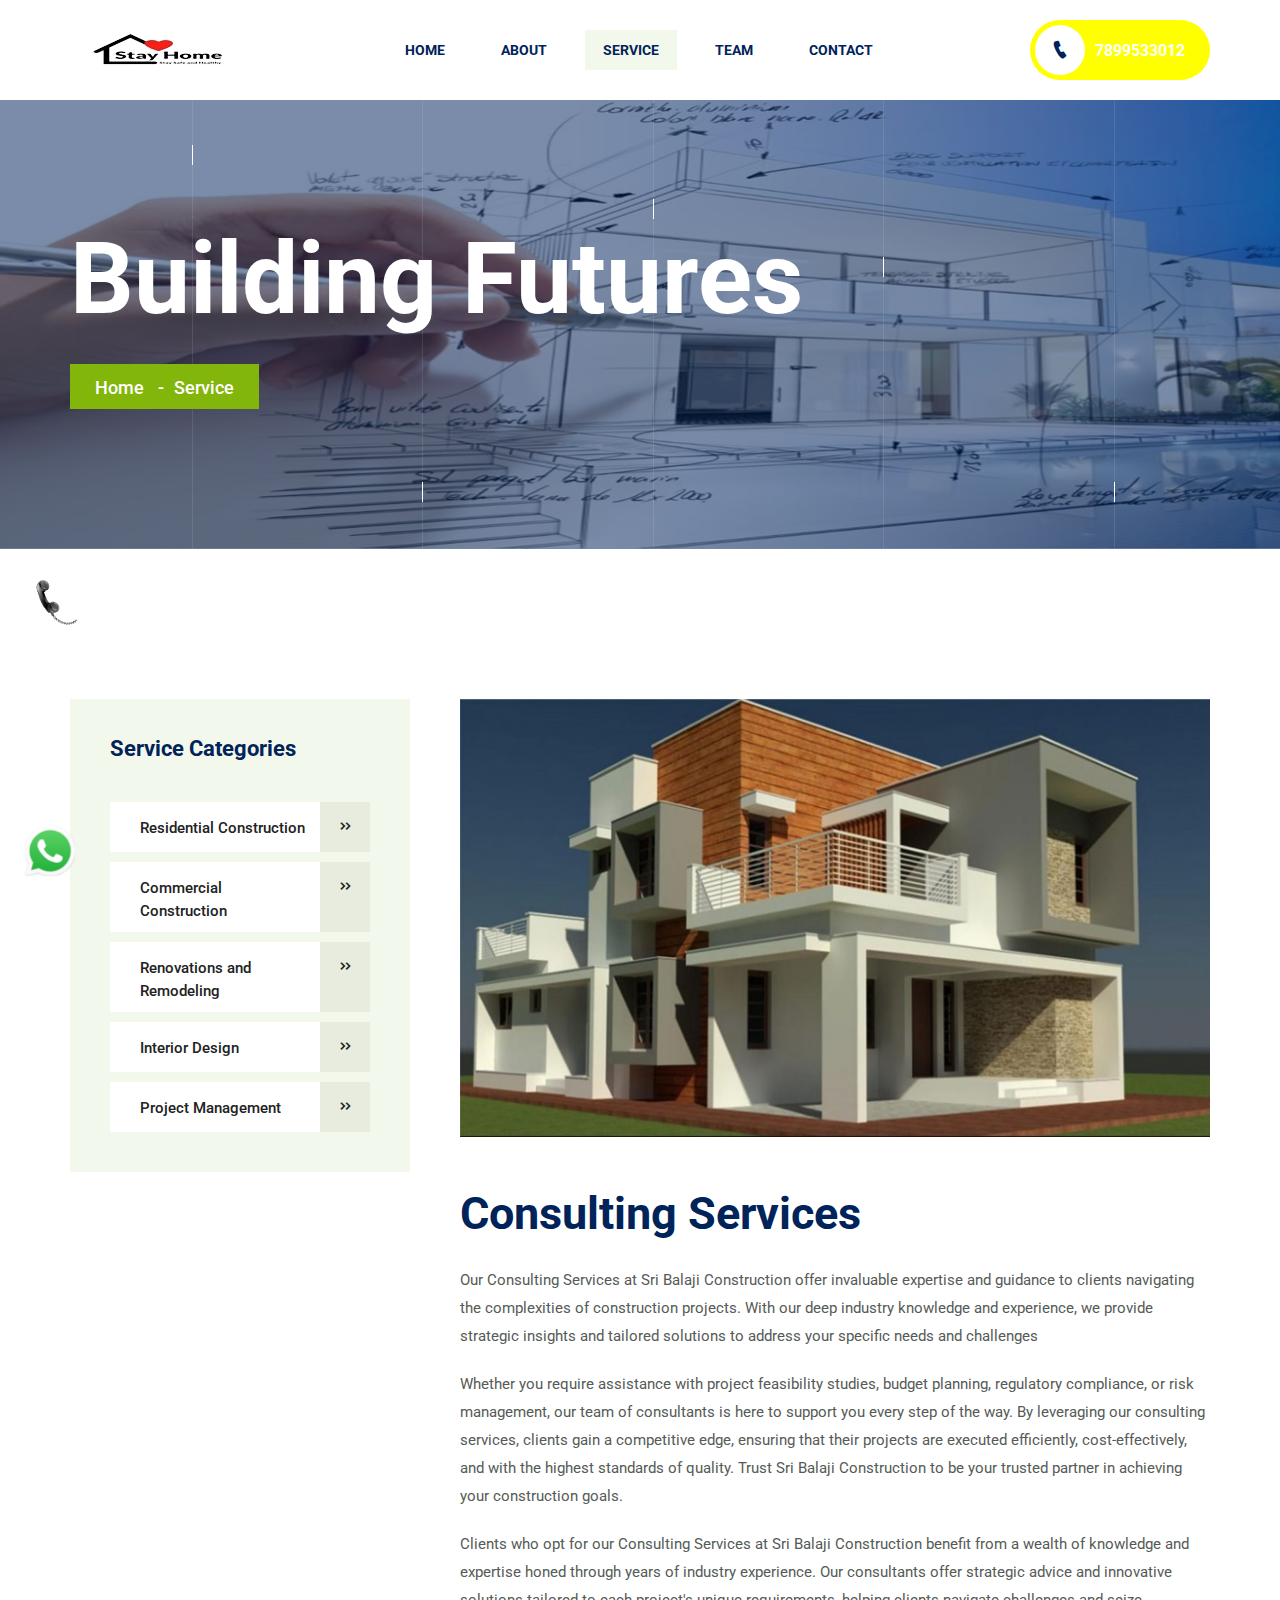
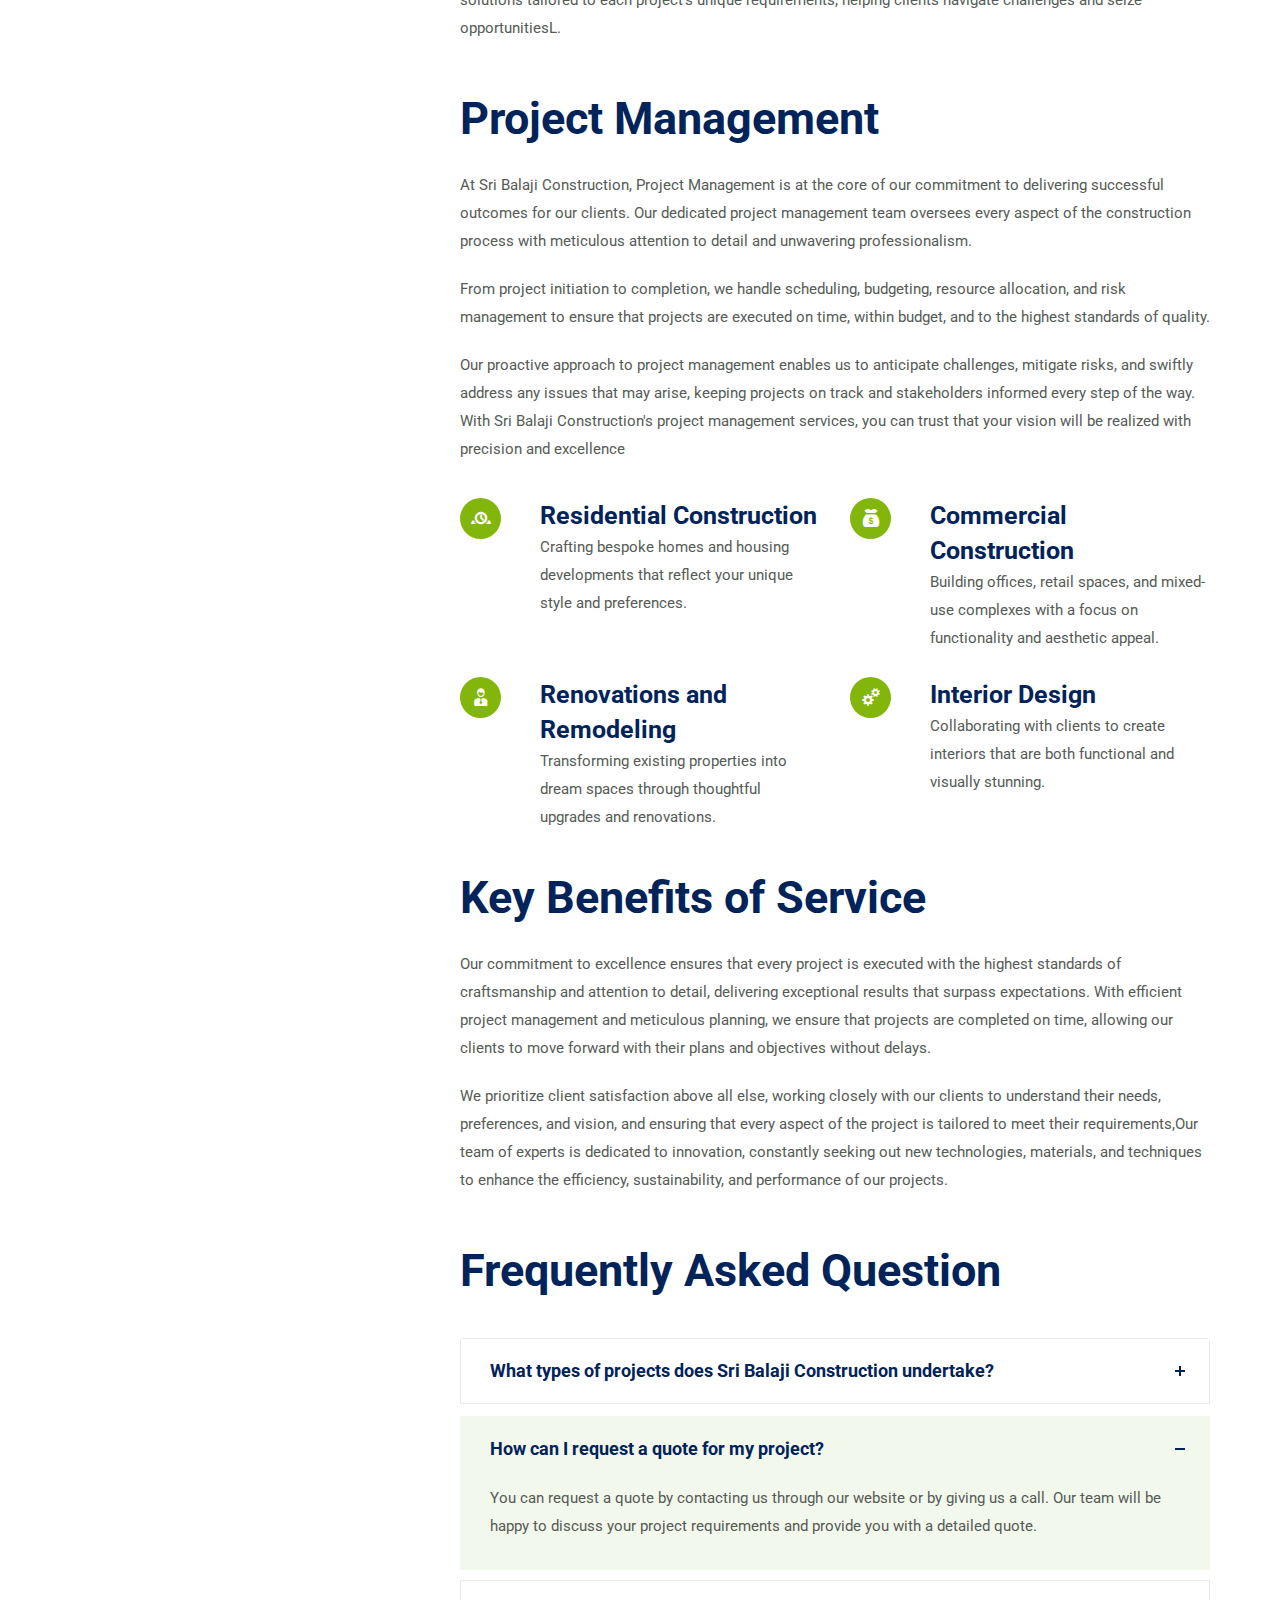
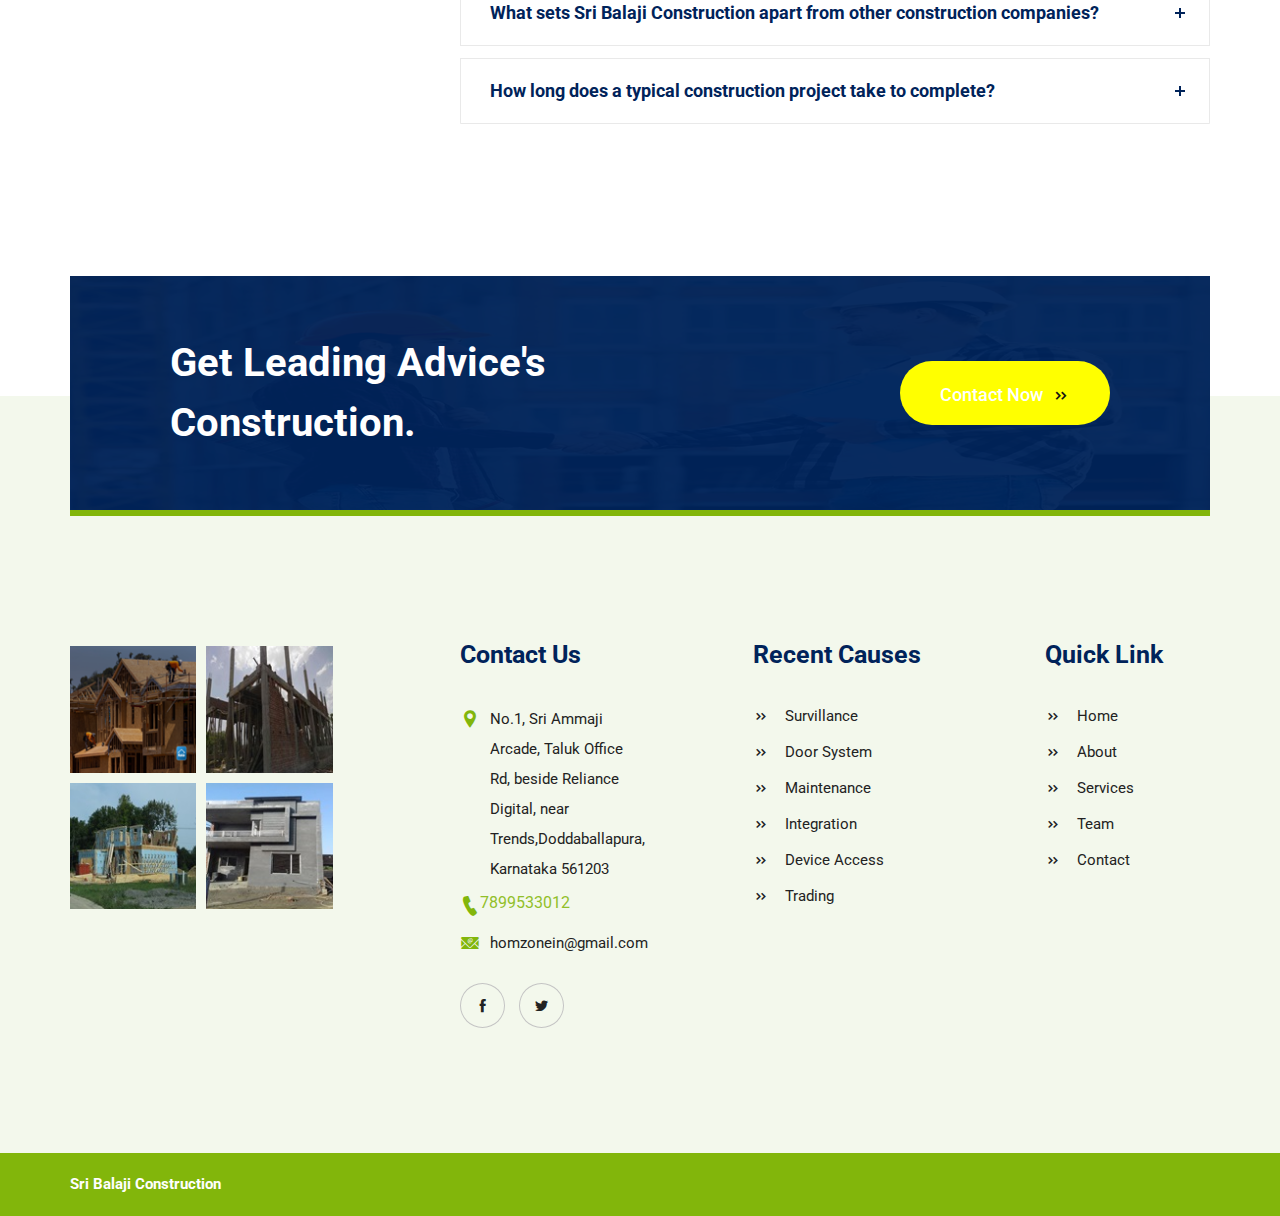
<file: service.html>
<!DOCTYPE html>
<html lang="en">
    <head>
        <meta charset="utf-8" />
        <meta name="viewport" content="width=device-width, initial-scale=1, shrink-to-fit=no" />
        <meta name="description" content="CONSTRUCTION" />
        <meta name="author" content="Design Tone" />
        <title>SRI BALAJI CONSTRUCTION</title>
        <link rel="shortcut icon" href="assets/img/favicon.png" />

        <!-- google fonts -->
        <link rel="preconnect" href="https://fonts.gstatic.com" />
        <link href="https://fonts.googleapis.com/css2?family=Roboto:wght@100;300;400;500;700;900&display=swap" rel="stylesheet" />

        <!-- css assets -->
        <link href="assets/css/bootstrap.min.css" rel="stylesheet" />
        <link href="assets/css/icofont.min.css" rel="stylesheet" />
        <link href="assets/css/animate.css" rel="stylesheet" />
        <link href="assets/css/mainmenu.css" rel="stylesheet" />
        <link href="assets/css/owl.carousel.css" rel="stylesheet" />
        <link href="assets/css/magnific-popup.css" rel="stylesheet" />
        <link href="assets/css/style.css" rel="stylesheet" />
        <link href="assets/css/responsive.css" rel="stylesheet" />
    </head>

    <body>
        <!-- ================== -->
        <!-- page-wrapper start -->
        <div class="page-wrapper">
           
            <!-- ============ -->
            <!-- header start -->
            <header class="main-header">
                <!--Header-Upper-->
                <div class="header-upper">
                    <div class="container clearfix">

                        <div class="header-inner clearfix">
                            <div class="logo-outer">
                                <div class="logo"><a href="index.html"><img src="assets/img/logo-removebg-preview.png" alt="" title=""></a></div>
                            </div>

                            <!-- Main Menu -->
                            <nav class="main-menu navbar-expand-lg ml-lg-auto mr-xl-auto">
                                <div class="navbar-header clearfix">
                                    <div class="logo"><a href="index.html"><img src="assets/img/logo-removebg-preview.png" alt="" title=""></a></div>
                                    <!-- Toggle Button -->
                                    <button type="button" class="navbar-toggle" data-toggle="collapse" data-target=".navbar-collapse-one">
                                        <span class="icon-bar"></span>
                                        <span class="icon-bar"></span>
                                        <span class="icon-bar"></span>
                                    </button>
                                </div>

                                <div class="navbar-collapse navbar-collapse-one collapse clearfix">
                                    <ul class="navigation clearfix">
                                        <li><a href="index.html">Home</a></li>
                                        <li><a href="about.html">About</a></li>
                                        <li class="current-menu-item"><a href="service.html">service</a></li>
                                        <li ><a href="team.html">Team</a>
                                        </li>
                                        <li><a href="https://wa.me/7899533012">contact</a></li>
                                    </ul>
                                </div>
                            </nav>
                            <!-- Main Menu End-->

                            <!-- Menu buttons-->
                            <div class="menu-button ml-55">
                                <a href="tel:7899533012" class="theme-btn"><i class="icofont-ui-call"></i><span>7899533012</span></a>
                            </div>
                        </div>

                    </div>
                </div>
                <!--End Header Upper-->
            </header>
            <!-- header end -->
            <!-- ========== -->
            
            
            <!-- ================== -->
            <!-- site-content start -->
            <main class="site-content">
                <div class="innerPage-banner" style="background-image: url(assets/img/c1.jpg);">
                    <div class="container">
                        <div class="d-flex flex-wrap">
                            <div class="pageBanner-content">
                                <h1>Building Futures</h1>
                                <div class="breadcrumbs">
                                    <a href="index.html">Home</a>
                                    <span>Service</span>
                                </div>
                            </div>
                        </div>
                    </div>
                   <div class="scroling-lines">
                        <span>
                            <span data-parallax='{"y":750, "smoothness":45}'></span>
                        </span>
                        <span>
                            <span data-parallax='{"y":-550, "smoothness":55}'></span>
                        </span>
                        <span>
                            <span data-parallax='{"y":250, "smoothness":65}'></span>
                        </span>
                        <span>
                            <span data-parallax='{"y":650, "smoothness":25}'></span>
                        </span>
                        <span>
                            <span data-parallax='{"y":-450, "smoothness":45}'></span>
                        </span>
                    </div>
                </div>
                <!-- /.innerPage-banner -->

                <div class="page-content" >
                    <div class="container-xl" >
                        <div class="row">
                            <div class="col-lg-8 order-lg-2 order-1">
                                <article class="single-service">
                                    <figure>
                                        <img src="assets/img/s1.jpg" alt="Service Title" />
                                    </figure>
                                    <h2>Consulting Services</h2>
                                    <p>
                                        Our Consulting Services at Sri Balaji Construction offer invaluable expertise and guidance to clients navigating the complexities of construction projects. With our deep industry knowledge and experience, we provide strategic insights and tailored solutions to address your specific needs and challenges
                                    </p>
                                    <p>
                                        Whether you require assistance with project feasibility studies, budget planning, regulatory compliance, or risk management, our team of consultants is here to support you every step of the way. By leveraging our consulting services, clients gain a competitive edge, ensuring that their projects are executed efficiently, cost-effectively, and with the highest standards of quality. Trust Sri Balaji Construction to be your trusted partner in achieving your construction goals.
                                    </p>
                                    <p>
                                        Clients who opt for our Consulting Services at Sri Balaji Construction benefit from a wealth of knowledge and expertise honed through years of industry experience. Our consultants offer strategic advice and innovative solutions tailored to each project's unique requirements, helping clients navigate challenges and seize opportunitiesL.
                                    </p>
                                    <h2>Project Management</h2>
                                    <p>
                                        At Sri Balaji Construction, Project Management is at the core of our commitment to delivering successful outcomes for our clients. Our dedicated project management team oversees every aspect of the construction process with meticulous attention to detail and unwavering professionalism.
                                    </p>
                                    <p>
                                        From project initiation to completion, we handle scheduling, budgeting, resource allocation, and risk management to ensure that projects are executed on time, within budget, and to the highest standards of quality.
                                    </p>
                                    <p> Our proactive approach to project management enables us to anticipate challenges, mitigate risks, and swiftly address any issues that may arise, keeping projects on track and stakeholders informed every step of the way. With Sri Balaji Construction's project management services, you can trust that your vision will be realized with precision and excellence</p>
                                    <div class="row">
                                        <div class="col-md-6">
                                            <div class="key-feature">
                                                <i class="icofont-ui-timer"></i>
                                                <div class="feature-content">
                                                    <h3>Residential Construction</h3>
                                                    <p>Crafting bespoke homes and housing developments that reflect your unique style and preferences.</p>
                                                </div>
                                            </div>
                                        </div>
                                        <div class="col-md-6">
                                            <div class="key-feature">
                                                <i class="icofont-money"></i>
                                                <div class="feature-content">
                                                    <h3>Commercial Construction</h3>
                                                    <p>Building offices, retail spaces, and mixed-use complexes with a focus on functionality and aesthetic appeal.</p>
                                                </div>
                                            </div>
                                        </div>
                                        <div class="col-md-6">
                                            <div class="key-feature">
                                                <i class="icofont-businessman"></i>
                                                <div class="feature-content">
                                                    <h3>Renovations and Remodeling</h3>
                                                    <p> Transforming existing properties into dream spaces through thoughtful upgrades and renovations.</p>
                                                </div>
                                            </div>
                                        </div>
                                        <div class="col-md-6">
                                            <div class="key-feature">
                                                <i class="icofont-settings-alt"></i>
                                                <div class="feature-content">
                                                    <h3>Interior Design</h3>
                                                    <p>Collaborating with clients to create interiors that are both functional and visually stunning.</p>
                                                </div>
                                            </div>
                                        </div>
                                    </div>
                                    <h2>Key Benefits of Service</h2>
                                    <p>
                                        Our commitment to excellence ensures that every project is executed with the highest standards of craftsmanship and attention to detail, delivering exceptional results that surpass expectations. With efficient project management and meticulous planning, we ensure that projects are completed on time, allowing our clients to move forward with their plans and objectives without delays.
                                    </p>
                                    <p>
                                        We prioritize client satisfaction above all else, working closely with our clients to understand their needs, preferences, and vision, and ensuring that every aspect of the project is tailored to meet their requirements,Our team of experts is dedicated to innovation, constantly seeking out new technologies, materials, and techniques to enhance the efficiency, sustainability, and performance of our projects.
                                    </p>
                                    <h2>Frequently Asked Question</h2>
                                    <div class="faq-area">
                                        <div class="accordion" id="faq-wraper">
                                            <div class="card">
                                                <div class="card-header" id="faq-2">
                                                    <h2 class="faq_title">
                                                        <a class="collapsed" type="button" data-toggle="collapse" data-target="#faq_2" aria-expanded="false" aria-controls="faq_2">
                                                            <span>What types of projects does Sri Balaji Construction undertake?</span>
                                                            <i class="faq-icon"></i>
                                                        </a>
                                                    </h2>
                                                </div>
                                                <div id="faq_2" class="collapse" aria-labelledby="faq-2" data-parent="#faq-wraper">
                                                    <div class="card-body">
                                                        Sri Balaji Construction specializes in a wide range of projects, including residential construction, commercial construction, renovations, remodeling, interior design, and more.
                                                    </div>
                                                </div>
                                            </div>
                                            <div class="card active-faq">
                                                <div class="card-header" id="faq-1">
                                                    <h2 class="faq_title">
                                                        <a type="button" data-toggle="collapse" data-target="#faq_1" aria-expanded="true" aria-controls="faq_1">
                                                            <span>How can I request a quote for my project?</span>
                                                            <i class="faq-icon"></i>
                                                        </a>
                                                    </h2>
                                                </div>

                                                <div id="faq_1" class="collapse show" aria-labelledby="faq-1" data-parent="#faq-wraper">
                                                    <div class="card-body">
                                                        You can request a quote by contacting us through our website or by giving us a call. Our team will be happy to discuss your project requirements and provide you with a detailed quote.
                                                    </div>
                                                </div>
                                            </div>
                                            <div class="card">
                                                <div class="card-header" id="faq-3">
                                                    <h2 class="faq_title">
                                                        <a class="collapsed" type="button" data-toggle="collapse" data-target="#faq_3" aria-expanded="false" aria-controls="faq_3">
                                                            <span> What sets Sri Balaji Construction apart from other construction companies?</span>
                                                            <i class="faq-icon"></i>
                                                        </a>
                                                    </h2>
                                                </div>
                                                <div id="faq_3" class="collapse" aria-labelledby="faq-3" data-parent="#faq-wraper">
                                                    <div class="card-body">
                                                        At Sri Balaji Construction, we differentiate ourselves through our unwavering commitment to quality, integrity, and customer satisfaction. We prioritize open communication, exceptional craftsmanship, and innovative solutions to deliver superior results.
                                                    </div>
                                                </div>
                                            </div>
                                            <div class="card">
                                                <div class="card-header" id="faq-4">
                                                    <h2 class="faq_title">
                                                        <a class="collapsed" type="button" data-toggle="collapse" data-target="#faq_4" aria-expanded="false" aria-controls="faq_4">
                                                            <span>How long does a typical construction project take to complete?</span>
                                                            <i class="faq-icon"></i>
                                                        </a>
                                                    </h2>
                                                </div>
                                                <div id="faq_4" class="collapse" aria-labelledby="faq-4" data-parent="#faq-wraper">
                                                    <div class="card-body">
                                                        The duration of a construction project can vary depending on factors such as project size, complexity, and scope. Our team will provide you with a detailed timeline during the initial consultation phase.
                                                    </div>
                                                </div>
                                            </div>
                                        </div>
                                    </div>
                                </article>
                            </div>
                            <div class="col-lg-4 order-lg-1 order-2">
                                <aside class="service-aside">
                                    <!-- <div class="widget-single">
                                        <h2>Search Here</h2>
                                        <form class="searchform">
                                            <input type="search" placeholder="Search here" />
                                            <input type="submit" />
                                        </form>
                                    </div> -->
                                    <div class="widget-single category-widget">
                                        <h2>Service Categories</h2>
                                        <ul>
                                            <li>
                                                <a href="#">
                                                    <span>Residential Construction</span>
                                                    <i class="icofont-double-right"></i>
                                                </a>
                                            </li>
                                            <li>
                                                <a href="#">
                                                    <span>Commercial Construction</span>
                                                    <i class="icofont-double-right"></i>
                                                </a>
                                            </li>
                                            <li>
                                                <a href="#">
                                                    <span>Renovations and Remodeling</span>
                                                    <i class="icofont-double-right"></i>
                                                </a>
                                            </li>
                                            <li>
                                                <a href="#">
                                                    <span>Interior Design</span>
                                                    <i class="icofont-double-right"></i>
                                                </a>
                                            </li>
                                            <li>
                                                <a href="#">
                                                    <span>Project Management</span>
                                                    <i class="icofont-double-right"></i>
                                                </a>
                                            </li>
                                        </ul>
                                    </div>
                                    <!-- <div class="widget-single download-widget">
                                        <a href="#" class="download-btn">
                                            <span>Download Brochure.pdf</span>
                                            <i class="icofont-download"></i>
                                        </a>
                                        <a href="#" class="download-btn">
                                            <span>Download Brochure.doc</span>
                                            <i class="icofont-download"></i>
                                        </a>
                                    </div> -->
                                </aside>
                            </div>
                        </div>
                    </div>
                </div>
                <!-- /.page-content -->
            </main>
            <!-- site-content end -->
            <!-- ================ -->

            <!-- ============ -->
            <!-- footer start -->
            <footer>
                <div class="footer-top">
                    <div class="container overflow-hidden">
                        <div class="call-to-action wow animate__animated animate__slow animate__slideInUp">
                            <h2>Get Leading Advice's Construction.</h2>
                            <a href="tel:7899533012" class="theme-btn">Contact Now <i class="icofont-double-right"></i></a>
                        </div>
                    </div>
                </div>
                <!-- /.footer-top -->
                <div class="footer-middle">
                    <div class="container">
                        <div class="row justify-content-between">
                            <div class="col-lg-3 col-md-6">
                                <div class="footer-gallery footer-col d-flex flex-wrap">
                                    <figure>
                                        <a href="assets/img/2.jpg">
                                            <img src="assets/img/1.png" alt="Footer Gallery Image" />
                                        </a>
                                    </figure>
                                    <figure>
                                        <a href="assets/img/3.png">
                                            <img src="assets/img/4.jpg" alt="Footer Gallery Image" />
                                        </a>
                                    </figure>
                                    <figure>
                                        <a href="assets/img/5.png">
                                            <img src="assets/img/6.jpg" alt="Footer Gallery Image" />
                                        </a>
                                    </figure>
                                    <figure>
                                        <a href="assets/img/7.png">
                                            <img src="assets/img/8.jpg" alt="Footer Gallery Image" />
                                        </a>
                                    </figure>
                                </div>
                            </div>
                            <div class="col-xl-2 col-lg-3 col-md-6 pr-xl-0">
                                <div class="footer-col">
                                    <h2>Contact Us</h2>
                                    <div class="footer-contact">
                                        <p>
                                            <i class="icofont-location-pin"></i>
                                            <span>No.1, Sri Ammaji Arcade, Taluk Office Rd, beside Reliance Digital, near Trends,Doddaballapura, Karnataka 561203</span>
                                        </p>
                                        <p>
                                            <i class="icofont-ui-call"></i>
                                            <a href="tel:7899533012"><span>7899533012</span></a>
                                        </p>
                                        <p>
                                            <i class="icofont-email"></i>
                                            <span>homzonein@gmail.com</span>
                                        </p>
                                    </div>
                                    <div class="footer-social">
                                        <a href="https://www.facebook.com/" target="_blank">
                                            <i class="icofont-facebook"></i>
                                        </a>
                                        <a href="https://twitter.com/home" target="_blank">
                                            <i class="icofont-twitter"></i>
                                        </a>
                                        <!-- <a href="skype:robert-biswas?chat">
                                            <i class="icofont-skype"></i>
                                        </a> -->
                                    </div>
                                </div>
                            </div>
                            <div class="col-xl-2 col-lg-3 col-md-6 pr-xl-0">
                                <div class="footer-col">
                                    <h2>Recent Causes</h2>
                                    <ul>
                                        <li><a >Survillance</a></li>
                                        <li><a >Door System</a></li>
                                        <li><a >Maintenance</a></li>
                                        <li><a >Integration</a></li>
                                        <li><a >Device Access</a></li>
                                        <li><a>Trading</a></li>
                                    </ul>
                                </div>
                            </div>
                            <div class="col-xl-2 col-lg-3 col-md-6 pr-xl-0">
                                <div class="footer-col">
                                    <h2>Quick Link</h2>
                                    <ul>
                                        <li><a href="index.html">Home</a></li>
                                        <li><a href="about.html">About</a></li>
                                        <li><a href="service.html">Services</a></li>
                                        <li><a href="team.html">Team</a></li>
                                        <li><a href="contact.html">Contact</a></li>
                                    </ul>
                                </div>
                            </div>
                        </div>
                    </div>
                </div>
                <!-- /.footer-middle -->
                <div class="footer-bottom">
                    <div class="container">
                        <p><span>Sri Balaji Construction</span> </p>
                    </div>
                </div>
                <!-- /.footer-bottom -->
            </footer>
            <!-- footer end -->
            <!-- ========== -->
        </div>
        <!-- page-wrapper end -->
        <!-- ================ -->


        <div class="scroll-to-top" data-target="html">
            <i class="icofont-arrow-up"></i>
        </div>
        <!-- /.back2Top button -->
        <div class="whatsapp-button">
            <a href="https://wa.me/7899533012" target="_blank">
                
              <img   src="assets/img/whatsapp.png"alt="WhatsApp Icon">
            </a>
            <a href="tel:7899533012" class="call-icon" id="call">
                <img src="assets/img/call-removebg-preview.png" alt="Call Us">
              </a>
          </div>
        <!-- js assets -->
        <script src="assets/js/jquery-3.5.1.min.js"></script>
        <script src="assets/js/bootstrap.bundle.min.js"></script>
        <script src="assets/js/jquery.parallax-scroll.js"></script>
        <script src="assets/js/jquery.magnific-popup.min.js"></script>
        <script src="assets/js/owl.carousel.js"></script>
        <script src="assets/js/wow.min.js"></script>
        <script src="assets/js/main.js"></script>
    </body>
</html>
</file>
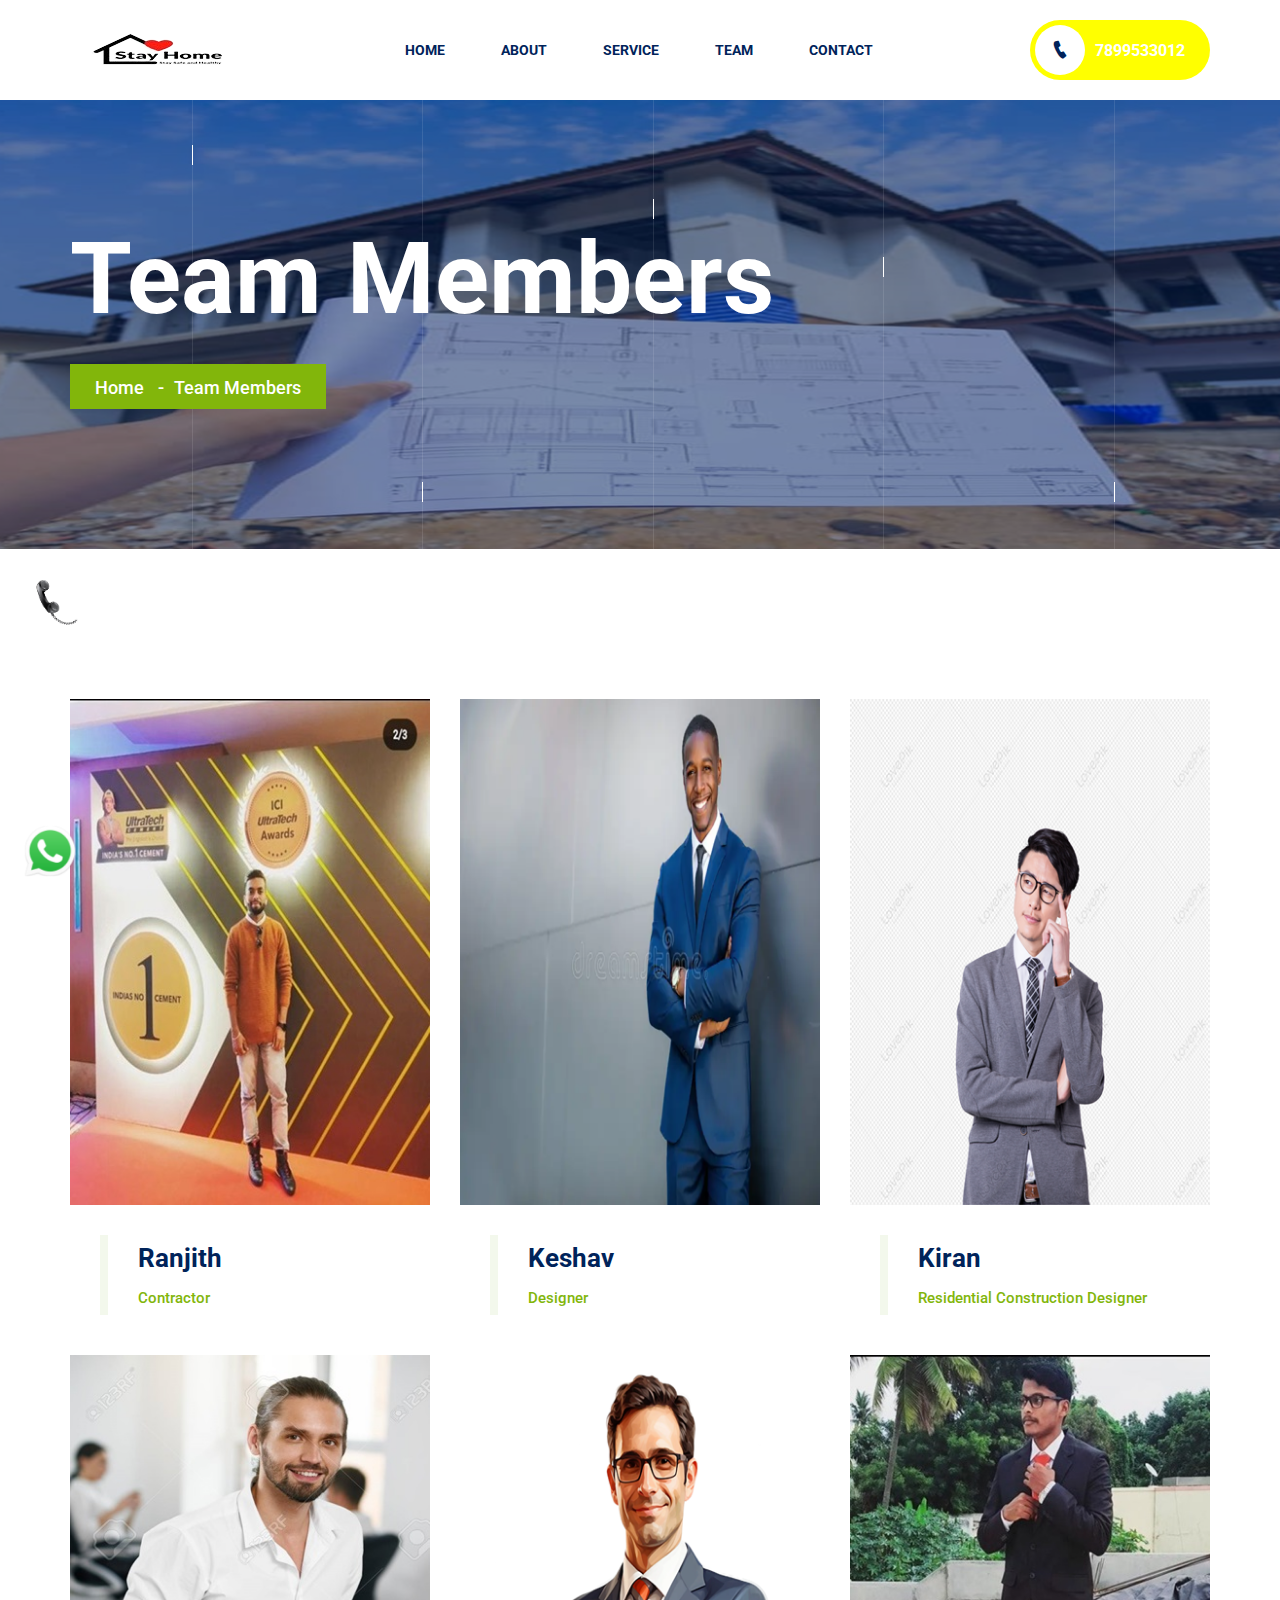
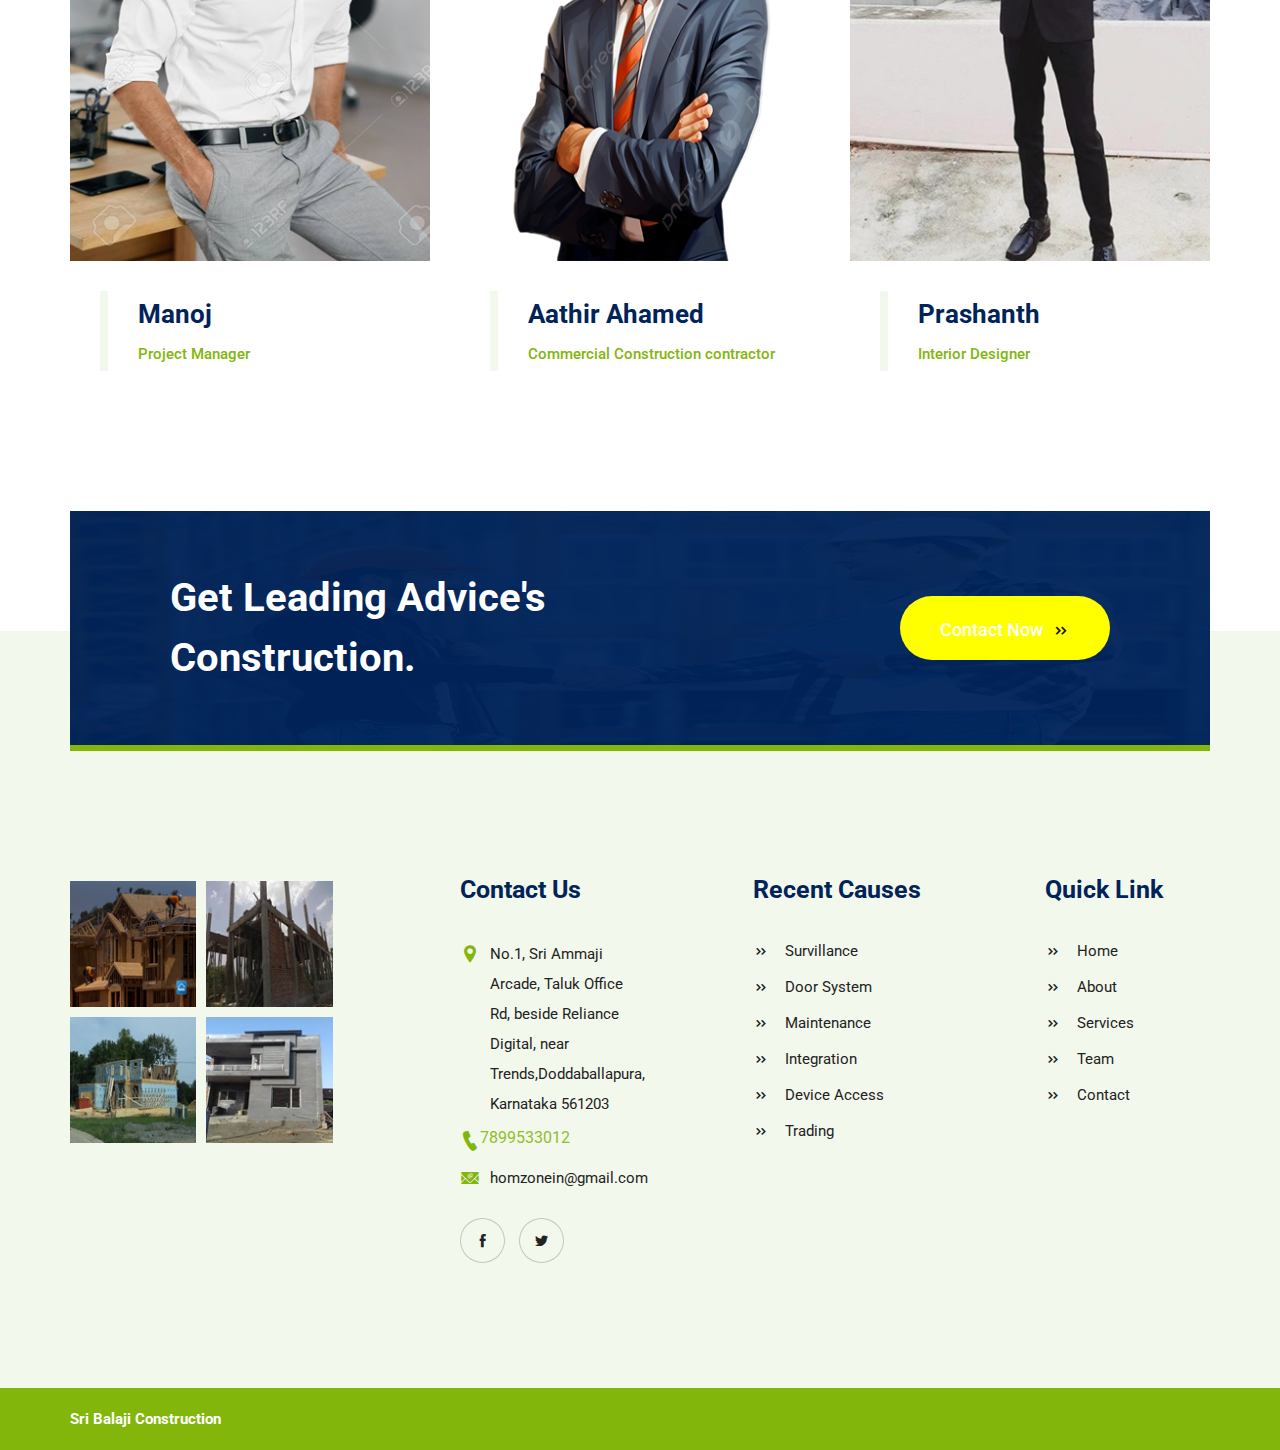
<file: team.html>
<!DOCTYPE html>
<html lang="en">
    <head>
        <meta charset="utf-8" />
        <meta name="viewport" content="width=device-width, initial-scale=1, shrink-to-fit=no" />
        <meta name="description" content="CONSTRUCTION" />
        <meta name="author" content="Design Tone" />
        <title>SRI BALAJI CONSTRUCTION</title>
        <link rel="shortcut icon" href="assets/img/favicon.png" />

        <!-- google fonts -->
        <link rel="preconnect" href="https://fonts.gstatic.com" />
        <link href="https://fonts.googleapis.com/css2?family=Roboto:wght@100;300;400;500;700;900&display=swap" rel="stylesheet" />

        <!-- css assets -->
        <link href="assets/css/bootstrap.min.css" rel="stylesheet" />
        <link href="assets/css/icofont.min.css" rel="stylesheet" />
        <link href="assets/css/animate.css" rel="stylesheet" />
        <link href="assets/css/mainmenu.css" rel="stylesheet" />
        <link href="assets/css/magnific-popup.css" rel="stylesheet" />
        <link href="assets/css/owl.carousel.css" rel="stylesheet" />
        <link href="assets/css/style.css" rel="stylesheet" />
        <link href="assets/css/responsive.css" rel="stylesheet" />
    </head>

    <body>
        <!-- ================== -->
        <!-- page-wrapper start -->
        <div class="page-wrapper">
            
            <!-- ============ -->
            <!-- header start -->
            <header class="main-header">
                <!--Header-Upper-->
                <div class="header-upper">
                    <div class="container clearfix">

                        <div class="header-inner clearfix">
                            <div class="logo-outer">
                                <div class="logo"><a href="index.html"><img src="assets/img/logo-removebg-preview.png" alt="" title=""></a></div>
                            </div>

                            <!-- Main Menu -->
                            <nav class="main-menu navbar-expand-lg ml-lg-auto mr-xl-auto">
                                <div class="navbar-header clearfix">
                                    <div class="logo"><a href="index.html"><img src="assets/img/logo-removebg-preview.png" alt="" title=""></a></div>
                                    <!-- Toggle Button -->
                                    <button type="button" class="navbar-toggle" data-toggle="collapse" data-target=".navbar-collapse-one">
                                        <span class="icon-bar"></span>
                                        <span class="icon-bar"></span>
                                        <span class="icon-bar"></span>
                                    </button>
                                </div>

                                <div class="navbar-collapse navbar-collapse-one collapse clearfix">
                                    <ul class="navigation clearfix">
                                        <li><a href="index.html">Home</a></li>
                                        <li><a href="about.html">About</a></li>
                                        <li><a href="service.html">service</a></li>
                                        <li ><a href="team.html">Team</a>
                                        </li>
                                        <li><a href="contact.html">contact</a></li>
                                    </ul>
                                </div>
                            </nav>
                            <!-- Main Menu End-->

                            <!-- Menu buttons-->
                            <div class="menu-button ml-55">
                                <a href="tel:7899533012" class="theme-btn"><i class="icofont-ui-call"></i><span>7899533012</span></a>
                            </div>
                        </div>

                    </div>
                </div>
                <!--End Header Upper-->
            </header>
            <!-- header end -->
            <!-- ========== -->
            
            <!-- ================== -->
            <!-- site-content start -->
            <main class="site-content">
                <div class="innerPage-banner" style="background-image: url(assets/img/team.jpg);">
                    <div class="container">
                        <div class="d-flex flex-wrap">
                            <div class="pageBanner-content">
                                <h1>Team Members</h1>
                                <div class="breadcrumbs">
                                    <a href="index.html">Home</a>
                                    <span>Team Members</span>
                                </div>
                            </div>
                        </div>
                    </div>
                   <div class="scroling-lines">
                        <span>
                            <span data-parallax='{"y":750, "smoothness":45}'></span>
                        </span>
                        <span>
                            <span data-parallax='{"y":-550, "smoothness":55}'></span>
                        </span>
                        <span>
                            <span data-parallax='{"y":250, "smoothness":65}'></span>
                        </span>
                        <span>
                            <span data-parallax='{"y":650, "smoothness":25}'></span>
                        </span>
                        <span>
                            <span data-parallax='{"y":-450, "smoothness":45}'></span>
                        </span>
                    </div>
                </div>
                <!-- /.innerPage-banner -->

                <div class="page- col-sm-6content team-page">
                    <div class="team-members">
                        <!-- ================== -->
                        <!-- team-section start -->
                        <div class="team-section">
                            <div class="container-xl">
                                <div class="row">
                                    <div class="col-lg-4 col-sm-6">
                                        <figure class="team-member wow animate__animated animate__slow animate__fadeInUp">
                                            <img src="assets/img/ranjith - Copy.jpg" alt="Team Member Name" />
                                            <figcaption>
                                                <h3>Ranjith</h3>
                                                <p>Contractor</p>
                                            </figcaption>
                                        </figure>
                                    </div>
                                    <div class="col-lg-4 col-sm-6">
                                        <figure class="team-member wow animate__animated animate__slow animate__fadeInUp" data-wow-delay="0.3s">
                                            <img src="assets/img/giri.png" alt="Team Member Name" />
                                            <figcaption>
                                                <h3>Keshav</h3>
                                                <p>Designer</p>
                                            </figcaption>
                                        </figure>
                                    </div>
                                    <div class="col-lg-4 col-sm-6">
                                        <figure class="team-member wow animate__animated animate__slow animate__fadeInUp" data-wow-delay="0.6s">
                                            <img src="assets/img/kiran.png" alt="Team Member Name" />
                                            <figcaption>
                                                <h3>Kiran</h3>
                                                <p>Residential Construction Designer</p>
                                            </figcaption>
                                        </figure>
                                    </div>
                                    <div class="col-lg-4 col-sm-6">
                                        <figure class="team-member wow animate__animated animate__slow animate__fadeInUp">
                                            <img src="assets/img/manoj.jpg" alt="Team Member Name" />
                                            <figcaption>
                                                <h3>Manoj</h3>
                                                <p>Project Manager</p>
                                            </figcaption>
                                        </figure>
                                    </div>
                                    <div class="col-lg-4 col-sm-6">
                                        <figure class="team-member wow animate__animated animate__slow animate__fadeInUp" data-wow-delay="0.3s">
                                            <img src="assets/img/aatgir.png" alt="Team Member Name" />
                                            <figcaption>
                                                <h3>Aathir Ahamed</h3>
                                                <p>Commercial Construction contractor</p>
                                            </figcaption>
                                        </figure>
                                    </div>
                                    <div class="col-lg-4 col-sm-6">
                                        <figure class="team-member wow animate__animated animate__slow animate__fadeInUp" data-wow-delay="0.6s">
                                            <img src="assets/img/prashu  - Copy.jpg" alt="Team Member Name" />
                                            <figcaption>
                                                <h3>Prashanth</h3>
                                                <p>Interior Designer</p>
                                            </figcaption>
                                        </figure>
                                    </div>
                                </div>
                            </div>
                        </div>
                        <!-- team-section end -->
                        <!-- ================ -->

                        <!-- ====================== -->
                        <!-- partners-section start -->
                        <!-- <div class="partners-section footer-space">
                            <div class="container-xl">
                                <div class="row justify-content-center">
                                    <div class="col-xl-6">
                                        <div class="section-header text-center text-white wow animate__animated animate__slow animate__fadeInUp">
                                            <h2>Our Trusted Partners</h2>
                                            <p>Lorem Ipsum is simply dummy text of the printing and typesetting text ever since the printer took a galley.</p>
                                        </div>
                                    </div>
                                </div>

                                <div class="partners-container">
                                    <div class="row no-gutters justify-content-center">
                                        <div class="col-lg-3 col-md-4 col-sm-6">
                                            <figure>
                                                <a>
                                                    <img src="assets/img/partners/01.png" alt="Partners Name" />
                                                    <img src="assets/img/partners/01h.png" alt="Partners Name" class="hover-img" />
                                                </a>
                                            </figure>
                                        </div>
                                        <div class="col-lg-3 col-md-4 col-sm-6">
                                            <figure>
                                                <a>
                                                    <img src="assets/img/partners/02.png" alt="Partners Name" />
                                                    <img src="assets/img/partners/02h.png" alt="Partners Name" class="hover-img" />
                                                </a>
                                            </figure>
                                        </div>
                                        <div class="col-lg-3 col-md-4 col-sm-6">
                                            <figure>
                                                <a>
                                                    <img src="assets/img/partners/03.png" alt="Partners Name" />
                                                    <img src="assets/img/partners/03h.png" alt="Partners Name" class="hover-img" />
                                                </a>
                                            </figure>
                                        </div>
                                        <div class="col-lg-3 col-md-4 col-sm-6">
                                            <figure>
                                                <a>
                                                    <img src="assets/img/partners/04.png" alt="Partners Name" />
                                                    <img src="assets/img/partners/04h.png" alt="Partners Name" class="hover-img" />
                                                </a>
                                            </figure>
                                        </div>
                                        <div class="col-lg-3 col-md-4 col-sm-6">
                                            <figure>
                                                <a>
                                                    <img src="assets/img/partners/05.png" alt="Partners Name" />
                                                    <img src="assets/img/partners/05h.png" alt="Partners Name" class="hover-img" />
                                                </a>
                                            </figure>
                                        </div>
                                        <div class="col-lg-3 col-md-4 col-sm-6">
                                            <figure>
                                                <a>
                                                    <img src="assets/img/partners/06.png" alt="Partners Name" />
                                                    <img src="assets/img/partners/06h.png" alt="Partners Name" class="hover-img" />
                                                </a>
                                            </figure>
                                        </div>
                                        <div class="col-lg-3 col-md-4 col-sm-6">
                                            <figure>
                                                <a>
                                                    <img src="assets/img/partners/07.png" alt="Partners Name" />
                                                    <img src="assets/img/partners/07h.png" alt="Partners Name" class="hover-img" />
                                                </a>
                                            </figure>
                                        </div>
                                        <div class="col-lg-3 col-md-4 col-sm-6">
                                            <figure>
                                                <a>
                                                    <img src="assets/img/partners/08.png" alt="Partners Name" />
                                                    <img src="assets/img/partners/08h.png" alt="Partners Name" class="hover-img" />
                                                </a>
                                            </figure>
                                        </div>
                                    </div>
                                </div>
                            </div>
                        </div> -->
                        <!-- partners-section end -->
                        <!-- ==================== -->
                    </div>
                </div>
                <!-- /.page-content -->
            </main>
            <!-- site-content end -->
            <!-- ================ -->

            <!-- ============ -->
            <!-- footer start -->
            <footer>
                <div class="footer-top">
                    <div class="container overflow-hidden">
                        <div class="call-to-action wow animate__animated animate__slow animate__slideInUp">
                            <h2>Get Leading Advice's Construction.</h2>
                            <a href="https://wa.me/7899533012" class="theme-btn">Contact Now <i class="icofont-double-right"></i></a>
                        </div>
                    </div>
                </div>
                <!-- /.footer-top -->
                <div class="footer-middle">
                    <div class="container">
                        <div class="row justify-content-between">
                            <div class="col-lg-3 col-md-6">
                                <div class="footer-gallery footer-col d-flex flex-wrap">
                                    <figure>
                                        <a href="assets/img/2.jpg">
                                            <img src="assets/img/1.png" alt="Footer Gallery Image" />
                                        </a>
                                    </figure>
                                    <figure>
                                        <a href="assets/img/3.png">
                                            <img src="assets/img/4.jpg" alt="Footer Gallery Image" />
                                        </a>
                                    </figure>
                                    <figure>
                                        <a href="assets/img/5.png">
                                            <img src="assets/img/6.jpg" alt="Footer Gallery Image" />
                                        </a>
                                    </figure>
                                    <figure>
                                        <a href="assets/img/7.png">
                                            <img src="assets/img/8.jpg" alt="Footer Gallery Image" />
                                        </a>
                                    </figure>
                                </div>
                            </div>
                            <div class="col-xl-2 col-lg-3 col-md-6 pr-xl-0">
                                <div class="footer-col">
                                    <h2>Contact Us</h2>
                                    <div class="footer-contact">
                                        <p>
                                            <i class="icofont-location-pin"></i>
                                            <span>No.1, Sri Ammaji Arcade, Taluk Office Rd, beside Reliance Digital, near Trends,Doddaballapura, Karnataka 561203</span>
                                        </p>
                                        <p>
                                            <i class="icofont-ui-call"></i>
                                           <a href="tel:7899533012"> <span>7899533012</span></a>
                                        </p>
                                        <p>
                                            <i class="icofont-email"></i>
                                            <span>homzonein@gmail.com</span>
                                        </p>
                                    </div>
                                    <div class="footer-social">
                                        <a href="https://www.facebook.com/" target="_blank">
                                            <i class="icofont-facebook"></i>
                                        </a>
                                        <a href="https://twitter.com/home" target="_blank">
                                            <i class="icofont-twitter"></i>
                                        </a>
                                        <!-- <a href="skype:robert-biswas?chat">
                                            <i class="icofont-skype"></i>
                                        </a> -->
                                    </div>
                                </div>
                            </div>
                            <div class="col-xl-2 col-lg-3 col-md-6 pr-xl-0">
                                <div class="footer-col">
                                    <h2>Recent Causes</h2>
                                    <ul>
                                        <li><a >Survillance</a></li>
                                        <li><a >Door System</a></li>
                                        <li><a >Maintenance</a></li>
                                        <li><a >Integration</a></li>
                                        <li><a >Device Access</a></li>
                                        <li><a>Trading</a></li>
                                    </ul>
                                </div>
                            </div>
                            <div class="col-xl-2 col-lg-3 col-md-6 pr-xl-0">
                                <div class="footer-col">
                                    <h2>Quick Link</h2>
                                    <ul>
                                        <li><a href="index.html">Home</a></li>
                                        <li><a href="about.html">About</a></li>
                                        <li><a href="service.html">Services</a></li>
                                        <li><a href="team.html">Team</a></li>
                                        <li><a href="contact.html">Contact</a></li>
                                    </ul>
                                </div>
                            </div>
                        </div>
                    </div>
                </div>
                <!-- /.footer-middle -->
                <div class="footer-bottom">
                    <div class="container">
                        <p><span>Sri Balaji Construction</span> </p>
                    </div>
                </div>
                <!-- /.footer-bottom -->
            </footer>
            <!-- footer end -->
            <!-- ========== -->
        </div>
        <!-- page-wrapper end -->
        <!-- ================ -->

        <div class="scroll-to-top" data-target="html">
            <i class="icofont-arrow-up"></i>
        </div>
        <!-- /.back2Top button -->
        <div class="whatsapp-button">
            <a href="https://wa.me/7899533012" target="_blank">
                
              <img   src="assets/img/whatsapp.png"alt="WhatsApp Icon">
            </a>
            <a href="tel:7899533012" class="call-icon" id="call">
                <img src="assets/img/call-removebg-preview.png" alt="Call Us">
              </a>
          </div>
        <!-- js assets -->
        <script src="assets/js/jquery-3.5.1.min.js"></script>
        <script src="assets/js/bootstrap.bundle.min.js"></script>
        <script src="assets/js/jquery.parallax-scroll.js"></script>
        <script src="assets/js/jquery.magnific-popup.min.js"></script>
        <script src="assets/js/owl.carousel.js"></script>
        <script src="assets/js/wow.min.js"></script>
        <script src="assets/js/main.js"></script>
    </body>
</html>
</file>
<file: assets/css/mainmenu.css>
/*** ================================================
             Main Header style
=================================================***/
.header-light .main-menu .navigation > li > a {
    color: #243E63;
}
.header-light .main-menu .navigation > li:hover > a,
.header-light .main-menu .navigation > li.current > a {
    border-bottom: 2px solid #635AF2;
}
.header-light .main-menu .navbar-header .navbar-toggle .icon-bar {
    background: #243E63;
}
.main-header {
    position: absolute;
    left: 0px;
    top: 0px;
    z-index: 999;
    width: 100%;
    background: #FFFFFF;
}
.header-upper {
    position: relative;
    z-index: 5;
    -webkit-transition: 0.5s;
    transition: 0.5s;
}
.header-inner {
    display: flex;
    align-items: center;
}
.logo-outer {
    position: relative;
    z-index: 25;
}
.main-menu .navigation > li {
    position: relative;
    float: left;
}
.main-menu .navigation > li:last-child::after {
    display: none;
}
.main-menu .navigation > li > a {
    color: #00235a;
    display: block;
    margin: 0 10px;
    font-size: 14px;
    font-weight: 700;
    transition: 0.5s;
    position: relative;
    padding: 10px 18px 9px;
    text-transform: uppercase;
}
.main-menu .navigation > li > ul {
    position: absolute;
    right: auto;
    top: 100%;
    width: 204px;
    z-index: 100;
    display: none;
    padding: 7px 0;
    background: #ffffff;
    border-radius: 0 0 5px 5px;
    box-shadow: inset 0 0 0 10px #fff, 0 5px 15px -5px rgba(0,0,0,.2);
}
.main-menu .navigation > li > ul > li {
    position: relative;
    width: 100%;
}
.main-menu .navigation > li > ul > li > a {
    position: relative;
    padding: 6px 25px;
    display: block;
    color: #00235a;
    font-weight: 500;
}
.main-menu .navigation > li > ul > li > a:hover,
.main-menu .navigation > li > ul > li.current-menu-item > a {
    color: #91bf29;
}
.main-menu .navigation > li > ul > li ul {
    position: absolute;
    left: 100%;
    top: 0%;
    width: 250px;
    z-index: 100;
    display: none;
    padding: 7px 0;
    border-radius: 4px;
    background: #ffffff;
    -webkit-box-shadow: 0px 30px 30px rgba(115, 117, 165, 0.07);
    box-shadow: 0px 30px 30px rgba(115, 117, 165, 0.07);
}
.main-menu .navigation > li > ul > li > ul:before {
    position: absolute;
    content: '';
    right: 100%;
    top: 0px;
    width: 20px;
    height: 100%;
}
.main-menu .navigation > li > ul > li > ul li {
    position: relative;
    width: 100%;
    padding: 0;
}
.main-menu .navigation > li > ul > li > ul > li a {
    position: relative;
    display: block;
    padding: 7px 32px;
    line-height: 24px;
    font-weight: 400;
    text-align: left;
    padding-right: 0px;
    text-transform: capitalize;
    transition: all 500ms ease;
    -moz-transition: all 500ms ease;
    -webkit-transition: all 500ms ease;
    -ms-transition: all 500ms ease;
    -o-transition: all 500ms ease;
}
.main-menu .navigation > li > ul > li > ul > li a:hover {
    color: #F82462;
}
.main-menu .navigation > li.dropdown:hover > ul {
    visibility: visible;
    opacity: 1;
}
.main-menu .navigation li > ul > li.dropdown:hover ul {
    visibility: visible;
    opacity: 1;
    left: 100%;
    top: 0%;
}
.main-menu .navbar-collapse ul li.dropdown .dropdown-btn {
    position: absolute;
    right: 10px;
    top: 0;
    width: 50px;
    height: 43px;
    border-left: 1px solid rgba(255, 255, 255, 0.1);
    text-align: center;
    font-size: 16px;
    line-height: 50px;
    color: #243E63;
    cursor: pointer;
    z-index: 5;
}
.main-menu .navbar-collapse > ul > li.dropdown > .dropdown-btn {
    display: none;
}
.navbar-header {
    display: none;
}
.main-menu .navigation > li:hover > a,
.main-menu .navigation > li.current-menu-item > a,
.main-menu .navigation > li.current-menu-parent > a {
    background: #f3f8ec;
}

/* ============ Start Sticky Header css ============*/
.main-header.fixed-header {
    position: fixed;
    top: -100px;
    transform: translateY(100px);
    transition: transform .85s cubic-bezier(0.88, 0.06, 0.64, 0.99);
    box-shadow: 0px 30px 30px rgba(115, 117, 165, 0.07);
}
.fixed-header .main-menu {
    padding-top: 0px;
}
.main-menu .navigation > li:after {
    display: none;
}
/* =========== End Sticky Header css ===========*/

.main-header .header-upper .upper-right {
    position: initial;
}
.main-header .nav-outer {
    position: inherit;
}
.main-menu {
    position: inherit;
}
.main-menu .navigation {
    position: inherit;
}
.main-menu .navigation > li {
    position: inherit;
    padding: 30px 0;
}
.menu-button .theme-btn {
    padding: 5px 25px 5px 5px;
}
.menu-button .theme-btn i {
    width: 50px;
    height: 50px;
    line-height: 50px;
    text-align: center;
    display: inline-block;
    border-radius: 100%;
    background: #fff;
    color: #00235a;
    margin: 0 10px 0 0;
    transform: translate(0);
}
.menu-button .theme-btn:hover i {
    transform: translate(0);
}
.menu-button .theme-btn span {
    font-size: 16px;
    font-weight: 700;
    color: #fff;
}

/*** ===========================================================
               Start Responsive menu css
=============================================================***/

@media only screen and (max-width: 1199px) {
    .header-style .container-fliud {
        padding: 0 15px
    }
    .menu-button {
        display: none;
    }
}

@media only screen and (max-width: 991px) {
    .main-menu {
        float: left;
    }
    .logo-center .main-menu {
        position: absolute;
        top: 50%;
    }
    .main-header {
        padding: 15px 0;
    }
    .logo-outer,
    .fixed-header .logo-outer {
        text-align: center;
        margin: auto;
    }
    .main-menu .navigation {
        margin: auto;
    }
    .main-menu .navigation > li {
        position: relative;
    }
    .main-menu .navbar-header {
        position: relative;
        display: block;
        width: 100%;
        z-index: 99;
    }
    .navbar-header .logo,
    .navbar-header .fixed-logo {
        float: left;
        max-width: 150px;
    }
    .logo-outer {
        display: none;
    }
    .header-upper .upper-right {
        position: relative;
        width: 100%;
        padding-top: 0px;
    }
    .main-menu {
        width: 100%;
    }
    .main-menu .navbar-header .navbar-toggle {
        float: right;
        cursor: pointer;
        margin-top: 1px;
        background: transparent;
    }
    .main-menu .navbar-header .navbar-toggle .icon-bar {
        background: #222;
        height: 3px;
        width: 29px;
        display: block;
        margin: 7px 5px;
    }
    .fixed-header .main-menu .navbar-header .navbar-toggle .icon-bar {
        background: #243E63;
    }
    .main-menu .collapse {
        max-height: 325px;
        overflow: auto;
        float: none;
        width: 100%;
        padding: 0px 0px 0px;
        border: none;
        border-radius: 3px;
    }
    .main-menu .navbar-collapse > .navigation {
        float: none;
        margin-top: 25px;
        width: 100%;
        background: #fff;
        border: 1px solid #ffffff;
        border-top: none;
    }
    .main-menu .navbar-collapse > .navigation > li {
        margin: 0px;
        float: none;
        width: 100%;
    }
    .main-menu .navigation > li > a,
    .main-menu .navigation > li > ul:before {
        border: none;
    }
    .main-menu .navbar-collapse > .navigation > li > a {
        padding: 5px 10px;
        border: none;
    }
    .main-menu .navbar-collapse > .navigation > li > ul,
    .main-menu .navbar-collapse > .navigation > li > ul > li > ul {
        position: relative;
        border: none;
        float: none;
        visibility: visible;
        opacity: 1;
        display: none;
        margin: 0px;
        padding: 0px;
        width: 100%;
        border-radius: 0px;
        box-shadow: none;
    }
    .main-menu .navbar-collapse > .navigation > li,
    .main-menu .navbar-collapse > .navigation > li > ul > li,
    .main-menu .navbar-collapse > .navigation > li > ul > li > ul > li {
        border-top: 1px solid #f3f3f3;
        padding-top: 0;
        padding-bottom: 0;
        border-bottom: none;
    }
    .main-menu .navbar-collapse > .navigation > li:first-child {
        border: none;
    }
    .main-menu .navbar-collapse > .navigation > li > a,
    .main-menu .navbar-collapse > .navigation > li > ul > li > a,
    .main-menu .navbar-collapse > .navigation > li > ul > li > ul > li > a {
        line-height: 22px;
        color: #243E63;
        text-align: left;
        min-height: 0px;
    }
    .main-menu .navbar-collapse > .navigation > li:hover > a,
    .main-menu .navbar-collapse > .navigation > li.current-menu-item > a,
    .main-menu .navbar-collapse > .navigation > li.current-menu-parent > a {
        background: transparent;
    }
    .main-menu .navbar-collapse > .navigation > li:hover > a,
    .main-menu .navbar-collapse > .navigation > li > ul > li:hover > a,
    .main-menu .navbar-collapse > .navigation > li > ul > li > ul > li:hover > a,
    .main-menu .navbar-collapse > .navigation > li.current > a,
    .main-menu .navbar-collapse > .navigation > li.current-menu-item > a {
        color: #1C00AF;
    }
    .main-menu .navbar-collapse > .navigation li.dropdown .dropdown-btn {
        display: block;
        transform: rotate(180deg);
    }
    .main-menu .navbar-collapse > .navigation li.dropdown:after,
    .main-menu .navigation > li > ul:before {
        display: none;
    }
    .main-menu .navigation > li > a {
        margin: 2px;
        margin-bottom: 2px;
    }
    .logo-center .main-menu {
        position: relative;
    }
    .header-inner > .dg-header-right {
        display: none;
    }
}

/*** ==============================================================
           End Main menu style area
================================================================***/
</file>
<file: assets/css/style.css>
/*
Template Name: Truder - CCTV Security Service Agency HTML5 Template
Document: Main Style Sheet
Author: designTone
Author URL: https://themeforest.net/user/designtone

---------
CSS INDEX
---------
01 => Global CSS
02 => Preloader CSS
03 => back2top CSS
04 => Section Header
05 => Custom Animation
06 => Banner CSS
07 => tdu-hover CSS
08 => Theme Button
09 => Slieder CSS
10 => Line parallex
11 => Feature CSS
12 => About Section
13 => About Page
14 => Service Secion
15 => Service Setails
16 => Widget CSS
17 => Video Secion
18 => Team Secion
19 => Partner Secion
20 => testimony Secion
21 => Contact Page
22 => Error Page
23 => Footer Secion

/*** 
====================================================================
    Start Global CSS
====================================================================
 ***/
* {
    margin: 0px;
    padding: 0px;
    border: 0;
    outline: 0;
}

body {
    font-family: 'Roboto', sans-serif;
    background: #fff;
    overflow-x: hidden;
}

body::-webkit-scrollbar-track,
textarea::-webkit-scrollbar-track {
    background-color: #f3f8ec;
}

body::-webkit-scrollbar,
textarea::-webkit-scrollbar {
    width: 15px;
}

body::-webkit-scrollbar-thumb,
textarea::-webkit-scrollbar-thumb {
    background: #82b60b;
    min-height: 62px
}

a,
a:hover,
a:active,
a:visited,
a:focus {
    text-decoration: none;
    outline: 0;
}

a {
    transition: all .3s ease;
    color: #91bf29;
}

h1,
h2,
h3,
h4,
h5,
h6,
figure {
    margin: 0;
}

p {
    margin-bottom: 0;
}

ol,
ul,
li {
    list-style-type: none;
    margin-top: 0;
    margin-bottom: 0;
    padding-left: 0;
}

input,
textarea {
    border: 0;
    outline: 0;
    box-shadow: none;
    resize: none;
    background-color: transparent;
}

input:focus,
textarea:focus {
    box-shadow: none;
    border: 0;
    outline: 0;
    -webkit-box-shadow: none;
    box-shadow: none;
}

textarea::-webkit-input-placeholder,
input::-webkit-input-placeholder {
    -webkit-transition: all .2s linear;
    transition: all .2s linear;
}

textarea::-moz-placeholder,
input::-moz-placeholder {
    -webkit-transition: all .2s linear;
    transition: all .2s linear;
}

textarea:-ms-input-placeholder,
input:-ms-input-placeholder {
    -webkit-transition: all .2s linear;
    transition: all .2s linear;
}

textarea::placeholder,
input::placeholder {
    -webkit-transition: all .2s linear;
    transition: all .2s linear;
}

button {
    background-color: transparent;
    border: 0;
    outline: 0
}

button:focus {
    outline: 0
}

img {
    max-width: 100%;
}

figure img {
    vertical-align: top;
}

::-moz-selection {
    color: #fff;
    background: #91bf29;
    text-shadow: none;
}

::selection {
    background: #91bf29;
    color: #fff;
    text-shadow: none;
}

.site-content {
    margin-top: 100px;
}
/*** 
====================================================================
    End Global CSS
====================================================================
 ***/


/*** 
====================================================================
    Start Preloader CSS
====================================================================
 ***/
.preloader {
    position: fixed;
    left: 0px;
    top: 0px;
    width: 100%;
    height: 100%;
    z-index: 999999;
    background-color: #ffffff;
    background-position: center center;
    background-repeat: no-repeat;
    background-image: url(../img/preloader.gif);
    background-size: 80px;
}
/*** 
====================================================================
    End Preloader CSS
====================================================================
 ***/


/*** 
====================================================================
    Start back2top CSS
====================================================================
 ***/
.scroll-to-top {
    width: 40px;
    height: 40px;
    -webkit-box-shadow: 0 8px 12px -4px rgba(0, 0, 0, .5);
    box-shadow: 0 8px 12px -4px rgba(0, 0, 0, .5);
    text-align: center;
    cursor: pointer;
    z-index: 999;
    position: fixed;
    bottom: 10px;
    right: 10px;
    background: #fff;
    color: #00235a;
    display: none;
    overflow: hidden;
    transition: all .3s ease-in-out;
}
.scroll-to-top:hover {
    background: #91bf29;
    color: #fff;
}

.scroll-to-top i::before {
    font-size: 15px;
    line-height: 40px;
}

/*** 
====================================================================
    End back2top CSS
====================================================================
 ***/


/*** 
====================================================================
    Start Section Header CSS
====================================================================
 ***/
.section-header > h2 {
    font-size: 45px;
    font-weight: 700;
    line-height: 50px;
}

.section-header > p {
    font-size: 15px;
    line-height: 27px;
    margin: 23px auto 0;
}

.section-header:not(.text-white) > h2 {
    color: #00235a;
}

.section-header:not(.text-white) > p {
    color: #555752;
}
/*** 
====================================================================
    End Section Header CSS
====================================================================
 ***/


/*** 
====================================================================
    Start Custom Animation CSS
====================================================================
 ***/
@-webkit-keyframes fadeInUp {
    0% {
        opacity: 0;
        -webkit-transform: translate3d(0, 100px, 0);
        transform: translate3d(0, 100px, 0);
    }
    to {
        opacity: 1;
        -webkit-transform: translateZ(0);
        transform: translateZ(0);
    }
}
@keyframes fadeInUp {
    0% {
        opacity: 0;
        -webkit-transform: translate3d(0, 100px, 0);
        transform: translate3d(0, 100px, 0);
    }
    to {
        opacity: 1;
        -webkit-transform: translateZ(0);
        transform: translateZ(0);
    }
}
/*** 
====================================================================
    End Custom Animation CSS
====================================================================
 ***/

/*** 
====================================================================
    Start Banner CSS
====================================================================
 ***/
.innerPage-banner {
    background: url(../img/about1.jpg) no-repeat center center / cover;
    position: relative;
    z-index: 1;
}

.innerPage-banner::before {
    position: absolute;
    content: '';
    width: 100%;
    height: 100%;
    background: rgba(0, 35, 90, 0.52);
    top: 0;
    left: 0;
    z-index: -1;
}

.pageBanner-content > h1 {
    font-size: 100px;
    font-weight: 700;
    line-height: 110px;
    color: #fff;
}

.breadcrumbs {
    margin-top: 30px;
    padding: 10px 25px 8px;
    display: inline-block;
    background: #82b60b;
    color: #fff;
}

.breadcrumbs > a,
.breadcrumbs > span {
    color: #fff;
    font-size: 18px;
    font-weight: 500;
    display: inline-block;
}

.breadcrumbs > a + a,
.breadcrumbs > a + span {
    padding-left: 16px;
    margin-left: 10px;
    position: relative;
}

.breadcrumbs > a + a::before,
.breadcrumbs > a + span::before {
    position: absolute;
    content: '-';
    color: #fff;
    font-size: 18px;
    font-weight: 500;
    left: 0;
    top: 0;
}

.pageBanner-content {
    padding: 124px 0 140px;
    position: relative;
    z-index: 3;
}

.breadcrumbs > a:hover {
    text-decoration: underline;
}
/*** 
====================================================================
    End Banner CSS
====================================================================
 ***/

/*** 
====================================================================
    Start tdu-hover CSS
====================================================================
 ***/
.tdu-hover {
    display: inline-block;
    position: relative;
}

.tdu-hover::before {
    content: '';
    height: 1px;
    left: 0;
    opacity: 0;
    pointer-events: none;
    position: absolute;
    top: 100%;
    background: currentColor;
    transform: translateY(6px);
    transition: 0.15s all cubic-bezier(0.39, 0.575, 0.565, 1);
    transition-property: opacity, transform;
    width: 100%;
}

.tdu-hover:hover::before {
    opacity: .8;
    transition-delay: 0.2s;
    transition-duration: 0.15s;
    transform: translateY(0) translateZ(0);
}
/*** 
====================================================================
    End tdu-hover CSS
====================================================================
 ***/


/*** 
====================================================================
    Start Theme Button CSS
====================================================================
 ***/
.theme-btn {
    display: inline-block;
    padding: 20px 40px 17px;
    border-radius: 40px;
    font-size: 18px;
    font-weight: 500;
    background: yellow;
    color: #0e0d0d;
    cursor: pointer;
    transition: all .5s ease;
}

.theme-btn:hover {
    color: white;
    background: #00235a;
}

.theme-btn > i {
    margin-left: 5px;
    color: #121212;
    display: inline-block;
    -webkit-transform: translate(0, 1px);
    -ms-transform: translate(0, 1px);
    transform: translate(0, 1px);
    transition: all .3s ease 0s;
}

.theme-btn:hover > i {
    -webkit-transform: translate(5px, 1px);
    -ms-transform: translate(5px, 1px);
    transform: translate(5px, 1px);
    transition: all .3s ease .2s;
}
/*** 
====================================================================
    End Theme Button CSS
====================================================================
 ***/

/*** 
====================================================================
    Start  Slieder CSS
====================================================================
 ***/
.slider-wrapper {
    padding: 0 185px;
}

#mainSlider {
    position: relative;
    width: 100%;
}

#mainSlider .item-inner {
    height: 850px;
    position: relative;
    background-repeat: no-repeat;
    background-position: center center;
    background-size: cover;
    z-index: 1;
}

#mainSlider .item-inner::before {
    position: absolute;
    content: '';
    width: 100%;
    height: 100%;
    top: 0;
    left: 0;
    background: rgba(0, 35, 90, 0.52);
    z-index: -1;
}

.slider-content {
    z-index: 5;
    position: relative;
}

.slider-content > h2 {
    font-size: 100px;
    line-height: 110px;
    font-weight: 700;
    color: #fff;
}

.slider-content > p {
    font-size: 20px;
    line-height: 35px;
    color: #fff;
    letter-spacing: .2px;
    margin: 22px 0 44px;
}

.animD-1 {
    -webkit-animation-delay: .2s;
    animation-delay: .2s;
}

.animD-2 {
    -webkit-animation-delay: .7s;
    animation-delay: .7s;
}

.animD-3 {
    -webkit-animation-delay: 1.2s;
    animation-delay: 1.2s;
}

#mainSlider [class^="carousel-control-"] {
    width: 80px;
    height: 80px;
    left: -130px;
    text-align: center;
    border-radius: 100%;
    background: #f3f8ec;
    color: #113417;
    opacity: 1;
    position: absolute;
    display: block;
    -webkit-transform: rotate(90deg);
    -ms-transform: rotate(90deg);
    transform: rotate(90deg);
    transition: all .3s linear;
}

#mainSlider .carousel-control-prev {
    top: calc(50% - 85px);
}

#mainSlider .carousel-control-next {
    top: calc(50% + 10px);
}

#mainSlider [class^="carousel-control-"]:hover,
#mainSlider [class^="carousel-control-"]:focus {
    background: #91bf29;
    color: #fff;
}

#mainSlider [class^="carousel-control-"] i {
    font-size: 28px;
    line-height: 80px;
}

#mainSlider .carousel-indicators {
    position: absolute;
    margin: 0;
    left: calc(100% + 90px);
    bottom: 50%;
    transform: translateY(50%);
    width: 2px;
    height: auto;
    display: block;
}

#mainSlider .carousel-indicators li {
    width: 1px;
    height: 80px;
    border: none;
    background: #00235a;
    position: relative;
    display: block;
    margin: 0;
    opacity: 1;
    transition: all .3s ease;
}

#mainSlider .carousel-indicators li + li {
    margin-top: 20px;
}

#mainSlider .carousel-indicators li.active {
    background: #82b60b;
    position: relative;
}

#mainSlider .carousel-indicators li.active::before {
    position: absolute;
    content: '';
    width: 3px;
    height: 18px;
    background: inherit;
    top: 50%;
    transform: translateY(-50%);
    left: -1px;
}
/*** 
====================================================================
    End Slieder CSS
====================================================================
 ***/

/*** 
====================================================================
    Start Line parallex CSS
====================================================================
 ***/
.scroling-lines {
    position: absolute;
    height: 100%;
    width: 100%;
    left: 0;
    top: 0;
    z-index: 2;
}

.scroling-lines > span {
    position: absolute;
    height: 100%;
    width: 1px;
    top: 0;
    display: block;
    overflow: hidden;
    background: rgba(255, 255, 255, 0.1);
}

.scroling-lines span span {
    position: absolute;
    height: 20px;
    content: '';
    width: 100%;
    left: 0;
    display: block;
    background: white;
}

.scroling-lines > span:nth-child(1) {
    left: 15%;
}

.scroling-lines span:nth-child(1) span {
    top: 10%;
}

.scroling-lines > span:nth-child(2) {
    left: 33%;
}

.scroling-lines span:nth-child(2) span {
    top: 85%;
}

.scroling-lines > span:nth-child(3) {
    left: 51%;
}

.scroling-lines span:nth-child(3) span {
    top: 22%;
}

.scroling-lines > span:nth-child(4) {
    left: 69%;
}

.scroling-lines span:nth-child(4) span {
    top: 35%;
}

.scroling-lines > span:nth-child(5) {
    left: 87%;
}

.scroling-lines span:nth-child(5) span {
    top: 85%;
}
/*** 
====================================================================
    End Line parallex CSS
====================================================================
 ***/

/*** 
====================================================================
    Start Feature CSS
====================================================================
 ***/
.feature-section {
    padding-top: 142px;
    padding-bottom: 142px;
}

.feature-section .section-header {
    margin-bottom: 95px;
}

.feature-single {
    text-align: center;
}

.feature-single > a {
    padding: 45px 0;
    display: block;
    background: #f3f8ec;
}

.feature-single > a:hover {
    background: #82b60b;
}

.feature-single > a > span {
    display: block;
    font-size: 15px;
    font-weight: 700;
    color: #00235a;
    margin-top: 35px;
    transition: all .3s ease;
}

.feature-single > a > i {
    font-size: 50px;
    color: #82b60b;
    transition: all .3s ease .1s;
}

.feature-single > a:hover > i,
.feature-single > a:hover > span {
    color: #fff;
}

.feature-carousel .owl-dot {
    width: 30px;
    height: 5px;
    display: inline-block;
    background: #f3f8ec;
    transition: all .3s ease;
}

.feature-carousel .owl-dot + .owl-dot {
    margin-left: 10px;
}

.feature-carousel .owl-dot.active {
    background: #91bf29;
}

.feature-carousel .owl-dots {
    text-align: center;
    margin-top: 48px;
}
/*** 
====================================================================
    End Feature CSS
====================================================================
 ***/


/*** 
====================================================================
    Start About Section CSS
====================================================================
 ***/
.about-section {
    padding: 150px 0;
    background: #f3f8ec;
}

.about-content > h2 {
    font-size: 52px;
    line-height: 62px;
    font-weight: 700;
    color: #00235a;
}

.about-content > h4 {
    font-size: 17px;
    line-height: 28px;
    color: #82b60b;
    margin-top: 12px;
    margin-bottom: 25px;
}

.about-content > p {
    font-size: 15px;
    line-height: 25px;
    color: #555b56;
    column-count: 2;
    column-gap: 70px;
    column-rule: 4px solid #00235a;
    margin-bottom: 60px;
}

.intro-gallery img {
    width: 100%;
}

.about-gallery-list {
    margin: 30px -15px 0;
    -ms-flex-wrap: nowrap;
    flex-wrap: nowrap;
}

.about-gallery-list li {
    padding: 0 15px;
    width: 33.3333%;
}

.about-gallery-list li > a {
    position: relative;
    display: block;
}

.about-gallery-list li > a::before {
    position: absolute;
    content: '';
    width: 100%;
    height: 100%;
    background: rgba(130, 182, 11, 0.9);
    top: 0;
    left: 0;
    visibility: hidden;
    opacity: 0;
    z-index: 2;
    transition: all .3s ease;
}

.about-gallery-list li > a:not(.active):hover::before {
    visibility: visible;
    opacity: 1;
    background: rgba(130, 182, 11, 0.5);
}

.about-gallery-list li > a.active::before {
    visibility: visible;
    opacity: 1;
}

.about-gallery-list li > a > figure {
    position: relative;
}

.about-gallery-list li > a > figure::before,
.about-gallery-list li > a > figure::after {
    position: absolute;
    content: '';
    background: #fff;
    top: 50%;
    left: 50%;
    transform: translate(-50%, -50%);
    z-index: 3;
    visibility: hidden;
    opacity: 0;
    transition: all .4s ease;
}

.about-gallery-list li > a.active > figure::before {
    width: 1px;
    height: 50%;
    visibility: visible;
    opacity: 1;
}

.about-gallery-list li > a.active > figure::after {
    width: 50%;
    height: 1px;
    visibility: visible;
    opacity: 1;
}
/*** 
====================================================================
    End About Section CSS
====================================================================
 ***/


/*** 
====================================================================
    Start About Page CSS
====================================================================
 ***/
.welcome-section {
    margin: 150px 0 250px;
}

.welcome-section section > h2 {
    font-size: 52px;
    font-weight: 700;
    line-height: 62px;
    color: #00235a;
}

.welcome-section section > p {
    font-size: 15px;
    line-height: 28px;
    color: #555b56;
    margin-top: 28px;
    padding-right: 20px;
}

.welcome-section section > p + p {
    margin-top: 24px;
}

.welcome-section section .theme-btn {
    margin-top: 30px;
}

.welcome-tab {
    padding: 0 70px 50px 70px;
    background: #f3f8ec;
}

.welcomeTab-list li a {
    font-size: 25px;
    font-weight: 700;
    color: #fff;
    background: #00235a;
    display: block;
    padding: 9px 25px 8px;
}

.welcomeTab-list li a.active {
    background: #82b60b;
}

.welcomeTab-list {
    padding-bottom: 30px;
}

#welcomeTab-content .tab-pane p {
    font-size: 15px;
    line-height: 28px;
    color: #555b56;
    margin-top: 13px;
}

#welcomeTab-content .tab-pane strong {
    font-size: 15px;
    line-height: 28px;
    font-weight: 700;
    color: #00235a;
    display: block;
    margin-top: 13px;
}

.video-section figure.vdo-onLeft::before {
    position: absolute;
    content: '';
    width: 80%;
    height: 100%;
    background: #fff;
    top: 70px;
    left: initial;
    right: -70px;
    z-index: -1;
}
/*** 
====================================================================
    End About Page CSS
====================================================================
 ***/


/*** 
====================================================================
    Start Service Secion CSS
====================================================================
 ***/
.service-section {
    padding: 143px 0 150px;
}

.service-section .section-header {
    margin-bottom: 80px;
}

.service-single {
    display: -webkit-box;
    display: -ms-flexbox;
    display: flex;
    margin: 15px 0;
}

.service-single figure,
.service-single .service-card {
    -ms-flex: 0 0 50%;
    flex: 0 0 50%;
    max-width: 50%;
}

.service-single figure a {
    display: inline-block;
    width: 100%;
    height: 100%;
}

.service-single figure a img {
    width: 100%;
    height: 100%;
}

.service-single .service-card {
    background: #f3f8ec;
    transition: all .3s ease;
}

.service-single:hover .service-card {
    background: #82b60b;
}

.service-single .service-card {
    padding: 50px 40px 45px;
    display: flex;
    flex-wrap: wrap;
    align-items: center;
}

.service-area .row:nth-child(odd) .service-single figure,
.service-area .row:nth-child(even) .service-single .service-card {
    -webkit-box-ordinal-group: 2;
    -ms-flex-order: 1;
    order: 1;
}

.service-area .row:nth-child(even) .service-single figure,
.service-area .row:nth-child(odd) .service-single .service-card {
    -webkit-box-ordinal-group: 3;
    -ms-flex-order: 2;
    order: 2;
}

.service-card > h2 {
    margin-top: auto;
    margin-bottom: 18px;
}

.service-card > h2 > a {
    font-size: 22px;
    font-weight: 700;
    color: #00235a;
    transition: all .3s ease;
}

.service-card > p {
    font-size: 14px;
    line-height: 26px;
    color: #555752;
    transition: all .3s ease;
}

.service-card > a {
    color: #00235a;
    font-size: 14px;
    font-weight: 700;
    margin-top: 15px;
    position: relative;
    margin-bottom: auto;
    display: inline-block;
    transition: all .3s ease;
}

.service-single:hover .service-card > h2 > a,
.service-single:hover .service-card > p,
.service-single:hover .service-card > a {
    color: #fff
}

.service-card > a::before {
    position: absolute;
    content: '';
    width: calc(100% - 3px);
    height: 1px;
    bottom: -5px;
    left: 0;
    background: currentColor;
    transform: scale(0, 1);
    transform-origin: right;
    transition: transform .5s cubic-bezier(0.100, 0.600, 0.350, 1.000) 0s, background .3s;
}

.service-card > a:hover::before {
    transform: scale(1, 1);
    transform-origin: left;
    transition: transform .5s cubic-bezier(0.100, 0.600, 0.350, 1.000) .1s, background .3s;
}

.service-area .theme-btn {
    margin-top: 65px;
}
/*** 
====================================================================
    End Service Secion CSS
====================================================================
 ***/


/*** 
====================================================================
    Start Service Setails CSS
====================================================================
 ***/
.single-service,
.service-aside {
    margin: 150px 0;
}

.single-service figure {
    padding-bottom: 10px;
}

.single-service > h2 {
    font-size: 45px;
    font-weight: 700;
    color: #00235a;
    margin: 40px 0 15px;
}

.single-service > p {
    font-size: 15px;
    line-height: 28px;
    color: #555b56;
    padding: 10px 0;
}

.key-feature {
    display: -webkit-box;
    display: -ms-flexbox;
    display: flex;
    -webkit-box-pack: justify;
    -ms-flex-pack: justify;
    justify-content: space-between;
    margin-top: 25px;
}

.key-feature > i {
    -ms-flex: 0 0 41px;
    flex: 0 0 41px;
    max-width: 41px;
    width: 41px;
    height: 41px;
    line-height: 41px;
    border-radius: 100%;
    text-align: center;
    font-size: 20px;
    background: #82b60b;
    color: #fff;
}

.feature-content {
    -ms-flex: 0 0 calc(100% - 80px);
    flex: 0 0 calc(100% - 80px);
    max-width: calc(100% - 80px);
}

.feature-content > h3 {
    font-size: 25px;
    line-height: 35px;
    font-weight: 700;
    color: #00235a;
}

.feature-content > p {
    font-size: 15px;
    line-height: 28px;
    color: #555b56;
}

#faq-wraper {
    margin-top: 40px;
}

#faq-wraper .card {
    border: none;
    background: transparent;
    transition: all .3s ease;
}

#faq-wraper .card.active-faq {
    background: #f3f8ec;
}

#faq-wraper .card + .card {
    margin-top: 10px;
}

#faq-wraper .card-header {
    background: transparent;
    border: none;
    padding: 0;
    margin-bottom: 2px;
    box-shadow: inset 0 0 0 1px #e9e9e9;
    transition: all .3s ease;
}

#faq-wraper .card.active-faq .card-header {
    box-shadow: none;
}

#faq-wraper .card-body {
    padding: 0 30px 30px;
    font-size: 15px;
    line-height: 28px;
    color: #555b56;
}

.faq_title > a::after {
    content: "";
    clear: both;
    display: table;
}

.faq_title > a {
    padding-left: 30px;
    display: block;
}

.faq_title > a > span {
    font-size: 18px;
    font-weight: 700;
    padding: 20px 0;
    line-height: 26px;
    width: calc(100% - 60px);
    float: left;
    display: block;
    color: #00235a;
}

.faq-icon {
    width: 60px;
    height: 65px;
    display: block;
    float: right;
    position: relative;
}

.faq-icon::before,
.faq-icon::after {
    position: absolute;
    content: '';
    background: #00235a;
    top: 50%;
    left: 50%;
    -webkit-transform: translate(-50%, -50%);
    -ms-transform: translate(-50%, -50%);
    transform: translate(-50%, -50%);
    transition: all .5s ease;
}

.faq-icon::before {
    width: 2px;
    height: 10px;
    transition: all .5s ease .2s;
}

.faq-icon::after {
    width: 10px;
    height: 2px;
    transition: all .5s ease 0s;
}

.faq_title > a[aria-expanded="true"] .faq-icon::before {
    transition: all .5s ease 0s;
    transform: translate(-50%, -50%) rotate(270deg);
}
/*** 
====================================================================
    End Service Setails CSS
====================================================================
 ***/


/*** 
====================================================================
    Start Widget CSS
====================================================================
 ***/
.service-aside {
    padding-right: 20px;
}

.widget-single:not(.download-widget) {
    padding: 37px 40px 40px;
    background: #f3f8ec;
}

.widget-single + .widget-single {
    margin-top: 50px;
}

.widget-single > h2 {
    font-size: 22px;
    font-weight: 700;
    color: #00235a;
}

.widget-single .searchform input:not([type="submit"]) {
    width: calc(100% - 60px);
    height: 62px;
    margin-right: 60px;
    background: #fff;
    font-size: 15px;
    font-weight: 500;
    color: #222;
    padding: 15px 30px;
}

.widget-single .searchform [type="submit"] {
    width: 60px;
    height: 62px;
    position: absolute;
    top: 0;
    right: 0;
    opacity: 0;
    cursor: pointer;
    z-index: 2;
}

.widget-single .searchform {
    margin-top: 35px;
    position: relative;
    width: 100%;
}

.widget-single .searchform::before {
    position: absolute;
    content: '';
    width: 60px;
    height: 62px;
    right: 0;
    top: 0;
    background: #82b60b;
}

.widget-single .searchform::after {
    position: absolute;
    content: "\ed12";
    font-family: "IcoFont";
    position: absolute;
    top: 50%;
    right: 22px;
    color: #fff;
    -webkit-transform: translateY(-50%);
    -ms-transform: translateY(-50%);
    transform: translateY(-50%);
    z-index: 1;
}

.widget-single .searchform input::-webkit-input-placeholder {
    color: #555b56;
}

.widget-single .searchform input::-moz-placeholder {
    color: #555b56;
}

.widget-single .searchform input:-ms-input-placeholder {
    color: #555b56;
}

.widget-single .searchform input::placeholder {
    color: #555b56;
}

.widget-single.category-widget > ul {
    margin-top: 40px;
}

.widget-single > ul > li + li {
    margin-top: 10px;
}

.widget-single > ul > li > a {
    display: flex;
    background: #fff;
    overflow: auto;
}

.widget-single > ul > li > a::after {
    content: '';
    display: table-cell;
    clear: both;
}

.widget-single > ul > li > a > i {
    width: 50px;
    line-height: 50px;
    font-size: 17px;
    background: #e7ecdf;
    color: #222;
    text-align: center;
    transition: all .3s ease;
}

.widget-single > ul > li > a > span {
    width: calc(100% - 50px);
    float: left;
    display: block;
    font-size: 15px;
    padding: 15px 10px 10px 30px;
    font-weight: 500;
    color: #222;
    transition: all .3s ease;
}

.widget-single > ul > li > a:hover > i {
    background: #00235a;
    color: #fff;
}

.widget-single > ul > li > a:hover > span {
    color: #fff;
}

.widget-single > ul > li > a:hover {
    background: #82b60b;
}

.widget-single .download-btn {
    display: flex;
    background: #f3f8ec;
    overflow: auto;
}

.widget-single .download-btn + .download-btn {
    margin-top: 10px;
}

.widget-single .download-btn:hover {
    background: #82b60b;
}

.widget-single .download-btn::after {
    content: '';
    display: table-cell;
    clear: both;
}

.widget-single .download-btn > span {
    font-size: 19px;
    font-weight: 700;
    color: #00235a;
    width: calc(100% - 70px);
    float: left;
    padding: 22px 10px 20px 30px;
    display: block;
    transition: all .3s ease;
}

.widget-single .download-btn:hover > span {
    color: #fff;
}

.widget-single .download-btn > i {
    width: 70px;
    line-height: 70px;
    font-size: 20px;
    text-align: center;
    background: #e7ecdf;
    color: #00235a;
    transition: all .3s ease;
}

.widget-single .download-btn:hover > i {
    background: #76a608;
    color: #fff;
}
/*** 
====================================================================
    End Widget CSS
====================================================================
 ***/


/*** 
====================================================================
    Start Video Secion CSS
====================================================================
 ***/
.video-section {
    margin-top: 115px;
    padding-bottom: 150px;
    background: #f3f8ec;
}

.video-content {
    margin-top: 140px;
}

.video-content > h2 {
    font-size: 52px;
    line-height: 62px;
    font-weight: 700;
    margin-bottom: 20px;
    color: #00235a;
}

.video-content > p {
    font-size: 15px;
    line-height: 28px;
    color: #555b56;
    margin-bottom: 33px;
}

.video-section figure {
    margin-top: -184px;
    position: relative;
    z-index: 1;
}

.video-section figure img {
    -webkit-animation-delay: .5s;
    animation-delay: .5s;
}

.video-section figure::before {
    position: absolute;
    content: '';
    width: 80%;
    height: 100%;
    background: #fff;
    top: 70px;
    left: -70px;
    z-index: -1;
}

.video-section figure > a {
    width: 95px;
    height: 95px;
    border-radius: 100%;
    text-align: center;
    display: block;
    background: #82b60b;
    position: absolute;
    top: 50%;
    left: 50%;
    -webkit-transform: translate(-50%, -50%);
    -ms-transform: translate(-50%, -50%);
    transform: translate(-50%, -50%);
}

.video-section figure > a i {
    color: #fff;
    font-size: 30px;
    line-height: 95px;
}

.video-section figure > a:hover {
    background: #00235a;
}

#popup-video .modal-content iframe {
    width: 100%;
    height: 450px;
}
/*** 
====================================================================
    End Video Secion CSS
====================================================================
 ***/


/*** 
====================================================================
    Start Team Secion CSS
====================================================================
 ***/
.team-section {
    padding: 150px 0 100px;
}

.team-member {
    margin-bottom: 50px;
}

.team-member img {
    width: 100%;
}

.team-section .section-header > p {
    width: 70%;
    margin-left: 0;
}

.team-section .team-member > figcaption {
    border-left: 8px solid #f3f8ec;
    margin: 30px 0 0 30px;
    padding-left: 30px;
    padding: 10px 0 4px 30px;
    transition: all .3s ease;
}

.team-section .team-member:hover > figcaption {
    border-left: 8px solid #82b60b;
}

.team-section .team-member > figcaption > h3 {
    font-size: 26px;
    line-height: 27px;
    font-weight: 700;
    color: #00235a;
    margin-bottom: 13px;

}

.team-section .team-member > figcaption > p {
    font-size: 15px;
    font-weight: 500;
    line-height: 26px;
    color: #82b60b;
}

.team-members .team-member {
    margin-bottom: 40px;
}
/*** 
====================================================================
    End Team Secion CSS
====================================================================
 ***/


/*** 
====================================================================
    Start Partner Secion CSS
====================================================================
 ***/
.partners-section {
    padding: 142px 0 150px;
    background: url(../img/bg/04.jpg) no-repeat center center / cover;
    position: relative;
    z-index: 1;
}

.partners-section::before {
    position: absolute;
    content: '';
    width: 100%;
    height: 100%;
    background: rgba(130, 182, 11, .97);
    top: 0;
    left: 0;
    z-index: -1;
}

.partners-section .section-header {
    margin-bottom: 96px;
}

.partners-container figure > a {
    display: -webkit-box;
    display: -ms-flexbox;
    display: flex;
    -webkit-box-align: center;
    -ms-flex-align: center;
    align-items: center;
    -webkit-box-pack: center;
    -ms-flex-pack: center;
    justify-content: center;
    line-height: 150px;
    height: 150px;
    position: relative;
}

.partners-container figure > a::before {
    position: absolute;
    content: '';
    width: calc(100% + 1px);
    height: calc(100% + 1px);
    border: 1px solid rgba(255, 255, 255, .175);
    top: 0;
    left: 0;
}

.hover-img {
    position: absolute;
    top: 50%;
    left: 50%;
    -webkit-transform: translate(-50%, -50%);
    -ms-transform: translate(-50%, -50%);
    transform: translate(-50%, -50%);
    visibility: hidden;
    opacity: 0;
    transition: all .3s ease;
}

.partners-container figure > a:hover {
    background: #fff;
}

.partners-container figure > a:hover .hover-img {
    visibility: visible;
    opacity: 1;
}

.partners-container figure > a:hover img:not(.hover-img) {
    visibility: hidden;
    opacity: 0;
}

.footer-space {
    margin-bottom: 270px;
}
/*** 
====================================================================
    End Partner Secion CSS
====================================================================
 ***/


/*** 
====================================================================
    End testimony Secion CSS
====================================================================
 ***/
.testimony-section {
    padding: 145px 0 150px;
}

.testimony-section .section-header {
    margin-bottom: 95px;
}

.review-buttons {
    background: #f3f8ec;
}

.review-btn {
    display: block;
    position: relative;
    z-index: 1;
    background: rgba(130, 182, 11, 1);
}

.review-btn,
.review-btn img {
    transition: all .3s ease;
}

.review-btn img {
    opacity: 1;
    width: 100%;
}

.review-btn:hover img {
    opacity: .4
}

.review-btn.active img {
    opacity: .1
}

.review-btn::before {
    position: absolute;
    content: '';
    width: 100%;
    height: 100%;
    border-radius: 100%;
    background: rgba(130, 182, 11, 0.08);
    top: 0;
    left: 0;
    transform: scale(0);
    visibility: visible;
    opacity: 1;
    z-index: -1;
}

.review-btn.active::before {
    transition: transform .3s ease 0s, visibility .3s ease .2s, opacity .3s ease .2s;
    opacity: 0;
    visibility: hidden;
    -webkit-transform: scale(2);
    -ms-transform: scale(2);
    transform: scale(2);
}

.review-buttons figure {
    position: relative;
}

.review-buttons figure::before,
.review-buttons figure::after {
    position: absolute;
    content: '';
    background: #fff;
    top: 50%;
    left: 50%;
    -webkit-transform: translate(-50%, -50%) scale(0);
    -ms-transform: translate(-50%, -50%) scale(0);
    transform: translate(-50%, -50%) scale(0);
    z-index: 3;
    visibility: hidden;
    opacity: 0;
    transition: all .4s ease 0s;
}

.review-buttons figure.active-btn::before,
.review-buttons figure.active-btn::after {
    visibility: visible;
    opacity: 1;
    -webkit-transform: translate(-50%, -50%) scale(1);
    -ms-transform: translate(-50%, -50%) scale(1);
    transform: translate(-50%, -50%) scale(1);
    transition: all .4s ease .2s;
}

.review-buttons figure.active-btn::before {
    width: 1px;
    height: 50%;
}

.review-buttons figure.active-btn::after {
    width: 50%;
    height: 1px;
}

.review-single {
    background: #f3f8ec;
    display: none;
    padding: 50px 60px;
}

.review-single.active {
    display: block;
}

.review-inner > p {
    font-size: 23px;
    line-height: 33px;
    font-weight: 500;
    color: #00235a;
    font-style: italic;
    margin-top: 34px;
}

.reviewer {
    margin-top: 38px;
}

.reviewer > img {
    width: 90px;
}

.reviewed-by {
    margin-left: 40px;
}

.reviewed-by > h3 {
    font-size: 25px;
    font-weight: 700;
    color: #00235a;
    margin-bottom: 5px;
}

.reviewed-by > span {
    font-size: 15px;
    color: #82b60b;
}
/*** 
====================================================================
    End testimony Secion CSS
====================================================================
 ***/


/*** 
====================================================================
    Start Contact Page CSS
====================================================================
 ***/
.contact-info {
    margin-top: 150px;
}

.contact-inner {
    background: #f3f8ec;
    padding: 80px 50px 50px;
}

.contact-single {
    padding: 30px;
    background: #fff;
    text-align: center;
    margin-bottom: 30px;
    transition: all .3s ease;
}

.contact-single > i {
    font-size: 70px;
    color: #82b60b;
}

.contact-single > h4 {
    font-size: 28px;
    font-weight: 700;
    color: #00235a;
    margin: 27px 0 16px;
}

.contact-single > p {
    font-size: 20px;
    color: #878c8f;
}

.contact-single > i,
.contact-single > h4,
.contact-single > p {
    transition: all .3s ease;
}

.contact-single:hover > i,
.contact-single:hover > h4,
.contact-single:hover > p {
    color: #fff;
}

.contact-single:hover {
    background: #82b60b;
}

.contact-form-area {
	margin-bottom: 150px;
}

.contact-form h2 {
    font-size: 45px;
    font-weight: 700;
    line-height: 55px;
    color: #00235a;
    text-align: center;
    margin: 140px 0 47px;
}

.contact-form input:not([type="radio"]):not([type="checkbox"]):not([type="file"]),
.contact-form textarea {
    font-size: 15px;
    padding: 20px 30px;
    width: 100%;
    transition: all .3s ease;
    margin-top: 20px;
    box-shadow: inset 0 0 0 1px #e0e1e1;
}

.contact-form input:not([type="radio"]):not([type="checkbox"]):not([type="file"]):focus,
.contact-form textarea:focus {
    box-shadow: inset 0 0 0 1px #82b60b;
}

.contact-form input:not([type="radio"]):not([type="checkbox"]):not([type="file"])::-webkit-input-placeholder,
.contact-form textarea::-webkit-input-placeholder {
    color: #00235a;
}

.contact-form input:not([type="radio"]):not([type="checkbox"]):not([type="file"])::-moz-placeholder,
.contact-form textarea::-moz-placeholder {
    color: #00235a;
}

.contact-form input:not([type="radio"]):not([type="checkbox"]):not([type="file"]):-ms-input-placeholder,
.contact-form textarea:-ms-input-placeholder {
    color: #00235a;
}

.contact-form input:not([type="radio"]):not([type="checkbox"]):not([type="file"])::placeholder,
.contact-form textarea::placeholder {
    color: #00235a;
}

.contact-form input:not([type="radio"]):not([type="checkbox"]):not([type="file"]) {
    height: 60px;
}

.contact-form textarea {
    height: 240px;
}

.contact-form [type="submit"] {
    margin-top: 44px;
}

.contact-map {
    height: 700px;
    z-index: 0;
}

.leaflet-bottom.leaflet-right {
    display: none;
}

.contact-page .footer-top {
    margin-top: 0;
}

/*** 
====================================================================
    End Contact Page CSS
====================================================================
 ***/


/*** 
====================================================================
    Start Error Page CSS
====================================================================
 ***/
.error-content {
    background: #f3f8ec;
    padding: 130px 50px 117px;
    margin: 150px 0 300px;
}

.error-content span {
    font-size: 252px;
    line-height: 252px;
    font-weight: 700;
    display: block;
    text-align: center;
    color: #82b60b;
    background: #fff;
    text-shadow: 10px 10px 0 rgba(130, 182, 11, 0.1);
    margin-bottom: 76px;
    margin-top: 45px;
}

.error-content .col:nth-child(2) span {
    background: #82b60b;
    color: #fff;
    margin-top: 0;
    text-shadow: 10px 10px 0 rgba(255, 255, 255, 0.1);
    position: relative;
}

.error-content .col:nth-child(2) span::before {
    position: absolute;
    content: '';
    width: 100%;
    height: 12px;
    background: #fff;
    bottom: -45px;
    left: 0;
}

.error-content h3,
.error-content p {
    font-weight: 700;
    color: #00235a;
}

.error-content h3 {
    font-size: 50px;
    margin-bottom: 15px;
}

.error-content p {
    font-size: 18px;
}

.error-content a {
    display: inline-block;
    padding: 20px 40px 17px;
    border-radius: 40px;
    font-size: 18px;
    font-weight: 500;
    background: #00235a;
    color: #fff !important;
    cursor: pointer;
    transition: all .5s ease;
}

.error-content a:hover {
    background: #82b60b;
}

.error-content a > i {
    margin-right: 8px;
    color: #fff;
    display: inline-block;
    -webkit-transform: translate(0, 1px);
    -ms-transform: translate(0, 1px);
    transform: translate(0, 1px);
    transition: all .3s ease 0s;
}

.error-content a:hover > i {
    -webkit-transform: translate(-5px, 1px);
    -ms-transform: translate(-5px, 1px);
    transform: translate(-5px, 1px);
    transition: all .3s ease .2s;
}
/*** 
====================================================================
    End Error Page CSS
====================================================================
 ***/


/*** 
====================================================================
    End Footer Secion CSS
====================================================================
 ***/
footer {
    background: #f3f8ec;
}

.footer-top {
    margin-top: 120px;
    transform: translateY(-50%);
}

.call-to-action {
    z-index: 1;
    display: flex;
    position: relative;
    align-items: center;
    padding: 57px 100px 63px;
    justify-content: space-between;
    background: url(../img/leading.png) no-repeat center center / cover;
}

.call-to-action::before {
    position: absolute;
    content: '';
    width: 100%;
    height: 100%;
    background: rgba(0, 35, 90, .96);
    box-shadow: inset 0 -6px 0 #82b60b;
    top: 0;
    left: 0;
    z-index: -1;
}

.call-to-action h2 {
    font-size: 40px;
    line-height: 60px;
    font-weight: 700;
    color: #fff;
    width: 50%;
}

.call-to-action .theme-btn {
    color: #ffffff;
}

.call-to-action .theme-btn:hover {
    background: #fff;
    color: #00235a;
}

.call-to-action .theme-btn:hover > i {
    color: #00235a;
}

.footer-middle {
    padding: 125px 0;
}

.footer-top + .footer-middle {
    padding: 5px 0 75px;
}

.footer-gallery {
    margin: 0 -5px;
}

.footer-gallery figure {
    -ms-flex: 0 0 50%;
    flex: 0 0 50%;
    max-width: 50%;
    padding: 5px;
}

.footer-gallery figure > a {
    display: block;
    position: relative;
    background: #82b60b;
}

.footer-gallery figure > a::before,
.footer-gallery figure > a::after {
    position: absolute;
    content: '';
    background: #fff;
    top: 50%;
    left: 50%;
    -webkit-transform: translate(-50%, -50%) scale(0);
    -ms-transform: translate(-50%, -50%) scale(0);
    transform: translate(-50%, -50%) scale(0);
    z-index: 3;
    visibility: hidden;
    opacity: 0;
    transition: all .4s ease 0s;
}

.footer-gallery figure > a:hover::before,
.footer-gallery figure > a:hover::after {
    visibility: visible;
    opacity: 1;
    -webkit-transform: translate(-50%, -50%) scale(1);
    -ms-transform: translate(-50%, -50%) scale(1);
    transform: translate(-50%, -50%) scale(1);
    transition: all .4s ease .1s;
}

.footer-gallery figure > a:hover::before {
    width: 1px;
    height: 50%;
}

.footer-gallery figure > a:hover::after {
    width: 50%;
    height: 1px;
}

.footer-gallery figure > a > img {
    transition: all .3s ease;
    width: 100%;
}

.footer-gallery figure > a:hover > img {
    opacity: .1;
}

.footer-col {
    margin-bottom: 50px;
}

.footer-col > h2 {
    font-size: 25px;
    line-height: 28px;
    font-weight: 700;
    color: #00235a;
    margin-bottom: 35px;
}

.footer-contact p {
    display: -webkit-box;
    display: -ms-flexbox;
    display: flex;
    -webkit-box-align: start;
    -ms-flex-align: start;
    align-items: flex-start;
}

.footer-contact p + p {
    margin-top: 7px;
}

.footer-contact p > i {
    font-size: 20px;
    line-height: 30px;
    color: #82b60b;
}

.footer-contact p > span {
    font-size: 15px;
    line-height: 30px;
    color: #222;
    display: inline-block;
    margin-left: 10px;
}

.footer-social {
    margin-top: 25px;
}

.footer-social > a {
    width: 45px;
    height: 45px;
    text-align: center;
    display: inline-block;
    border-radius: 100%;
    box-shadow: inset 0 0 0 1px #c4c4c4;
}

.footer-social > a + a {
    margin-left: 10px;
}

.footer-social > a:hover {
    box-shadow: inset 0 0 0 25px #82b60b;
}

.footer-social > a > i {
    font-size: 15px;
    line-height: 45px;
    color: #222;
    transition: all .3s ease;
}

.footer-social > a:hover > i {
    color: #fff;
}

.footer-col ul li {
    position: relative;
    color: #222;
    padding-left: 32px;
    transition: all .3s ease;
}

.footer-col ul li:hover {
    color: #82b60b
}

.footer-col ul li + li {
    margin-top: 12px;
}

.footer-col ul li::before {
    position: absolute;
    content: "\ea7c";
    font-family: "IcoFont";
    color: currentColor;
    transition: all .3s ease;
    top: 0;
    left: 0;
}

.footer-col ul li > a {
    display: inline-block;
    font-size: 15px;
    color: #222;
    position: relative;
}

.footer-col ul li > a:hover {
    color: #82b60b
}

.footer-col ul li > a::before {
    position: absolute;
    content: '';
    width: calc(100% - 3px);
    height: 1px;
    bottom: -2px;
    left: 0;
    background: currentColor;
    transform: scale(0, 1);
    transform-origin: right;
    transition: transform .5s cubic-bezier(0.100, 0.600, 0.350, 1.000) 0s, background .3s;
}

.footer-col ul li > a:hover::before {
    transform: scale(1, 1);
    transform-origin: left;
    transition: transform .5s cubic-bezier(0.100, 0.600, 0.350, 1.000) .1s, background .3s;
}

.footer-bottom {
    padding: 20px 0;
    background: #82b60b;
}

.footer-bottom p {
    color: #fff;
    font-size: 15px;
    font-weight: 500;
}

.footer-bottom p > span {
    font-weight: 700;
}
/*** 
====================================================================
    End Footer Secion CSS
====================================================================
 ***/
 .whatsapp-button {
    position: fixed;
    bottom: 20px;
    left: 20px;
    z-index: 9999;
  }
  
  .whatsapp-button a {
    display: block;
    width: 60px;
    height: 60px;
    border-radius: 50%;
  
    text-align: center;
    line-height: 60px;
    animation: pulsate 1.5s infinite alternate; 
  }
  
  .whatsapp-button img {
    width: 50px;
    height: 50px;
  }
  
  
  @keyframes pulsate {
    from {
      transform: scale(1);
    }
    to {
      transform: scale(1.1); 
    }
  }
  .whatsapp-button1 {
    position: fixed;
    bottom: 20px; 
    right: 20px; 
    z-index: 9999;
    transition: transform 0.3s ease; 
  }
  .whatsapp-button1 a {
    display: block;
    width: 60px; 
    height: 60px;
    border-radius: 50%;
    text-align: center;
    line-height: 60px;
    transition: background-color 0.3s ease;
    animation: pulsate1 1s infinite alternate; 
  }
  .whatsapp-button1 img {
    width: 40px; 
    height: 40px;
  }
  .whatsapp-button1:hover {
    transform: scale(1.1); 
  }
  
  @keyframes pulsate1 {
    from {
      transform: translateY(0);
    }
    to {
      transform: translateY(-20px); 
    }
  }
  .call-icon {
    display: inline-block;
    width: 40px; 
    height: auto; 
    text-decoration: none;
    transition: transform 0.3s ease; 
  }
  
  .call-icon:hover {
    transform: scale(1.2); 
  }
  .whatsapp-button  #call{
    position: fixed;
    bottom: 30%;
    left: 22px;
    padding-bottom: 2%;
    z-index: 9999;
  }
</file>
<file: assets/css/responsive.css>
@media(max-width: 1599px) {
	.slider-wrapper {padding: 0 100px;}
	#mainSlider [class^="carousel-control-"] {
	    width: 80px;
	    height: 80px;
	    left: auto;
        right: 30px;
	}
	#mainSlider [class^="carousel-control-"] i {line-height: 80px;}

	#mainSlider .carousel-indicators {left: calc(100% + 50px) !important;}
}

@media(max-width: 1399px) {
	#mainSlider .carousel-indicators {left: calc(100% + 25px) !important;}
    #mainSlider .item-inner {
        height: 600px;
    }
    .slider-content > h2 {
        font-size: 65px;
        line-height: 80px;
    }
    .error-content {
        margin: 200px 0 320px;
    }
}

@media(max-width: 1366px) {
	.slider-wrapper {padding: 0;}
	#mainSlider [class^="carousel-control-"] {
	    width: 60px;
	    height: 60px;
	    left: 15px;
	    top: 50%;
	    transform: rotate(0deg);
	}
	#mainSlider .carousel-control-next {left: calc(100% - 75px);}
	#mainSlider [class^="carousel-control-"] i {line-height: 60px;}
	#mainSlider .carousel-indicators {
		width: 35px;
		bottom: 60px;
		transform: translateY(0);
		left: 30px !important;
	}
	#mainSlider .carousel-indicators li {
	    width: 5px;
	    border-radius: 5px;
	    height: 30px;
	    background: transparent;
	    display: inline-block;
	    position: relative;
	}
	#mainSlider .carousel-indicators li::after {
		position: absolute;
		content: '';
		background: #82b60b;
		width: 100%;
		height: 60%;
		bottom: 0;
		left: 0;
		display: block;
		border-radius: 5px;
		transition: all .3s linear !important;
	}
	#mainSlider .carousel-indicators li.active::after {height: 100%;}
	#mainSlider .carousel-indicators li.active::before {display: none;}
	#mainSlider .carousel-indicators li + li {
		margin-top: 0;
		margin-left: 5px;
	}
    #mainSlider .carousel-control-prev {
        bottom: 60px;
        top: auto;
        left: auto;
        right: 100px;
    }
    #mainSlider .carousel-control-next {
        left: auto;
        right: 30px;
        bottom: 60px;
        top: auto;
    }
}

@media (min-width: 1200px) {
  .container, .container-lg, .container-md, .container-sm, .container-xl {
    max-width: 1170px;
  }
}


@media(max-width: 1199px) {
    .call-to-action h2 {
        font-size: 38px;
        line-height: 50px;
    }
    .team-button {
        margin-top: 30px;
    }
    .welcomeTab-list li a {
        font-size: 16px;
    }
    
}


@media(min-width: 991px) and (max-width: 1199px) {
    .team-section .team-member > figcaption {
        margin-left: 0;
        padding-left: 18px;
    }
    .video-content.right {
        margin-left: auto;
    }
    
}

@media(min-width: 991px) {
    .about-content {
        max-width: 460px;
    }
    .video-content {
        max-width: 375px;
    }

}


@media(max-width: 992px) {
    .site-content {
        margin-top: 72px;
    }
    .slider-content > h2 {
        font-size: 60px;
        line-height: 75px;
    }
    .pageBanner-content {
        padding: 85px 0 110px;
    }
    .pageBanner-content > h1 {
        font-size: 75px;
        line-height: 1.2;
    }
    .testimony-section .section-header,
    .service-section .section-header,
    .feature-section .section-header {
        margin-bottom: 50px;
    }
    .about-content {
        margin-bottom: 55px;
    }
    .call-to-action {
        display: block;
    }
    .call-to-action h2 {
        width: 100%;
        margin-bottom: 30px;
    }
    .welcome-section,
    .single-service, .service-aside {
        margin: 100px 0;
    }
    .service-aside {
        margin-top: 0;
    }
    .welcome-tab {
        margin-top: 50px;
    }
    .video-section {
        margin-top: 0;
        padding-bottom: 100px;
    }
    .video-section figure {
        margin-top: 50px;
        padding: 50px;
    }
    .video-section figure::before,
    .video-section figure.vdo-onLeft::before {
        width: 100%;
        top: 0;
        left: 0;
    }
    .video-section figure img {
        width: 100%;
    }
    .video-content {
        margin-top: 95px;
    }
    .about-section,
    .service-section,
    .feature-section {
        padding: 100px 0;
    }
    .service-section {
        padding-bottom: 100px;
    }
    .contact-form-area {
        margin-bottom: 100px;
    }
    .team-section {
        padding: 100px 0 50px;
    }
    .testimony-section,
    .partners-section {
        padding: 95px 0 100px;
    }
    .contact-info,
    .contact-form h2 {
        margin-top: 100px;
    }
    .contact-map {
        height: 550px;
    }
    .error-content {
        margin: 150px 0 230px;
    }
    .error-content span {
        font-size: 200px;
    }
    .footer-space {
        margin-bottom: 180px;
    }
    .footer-top {
        margin-top: 80px;
        transform: translateY(-25%);
    }
    .footer-top + .footer-middle {
        padding-bottom: 45px;
    }

}

@media(max-width: 767px) {
    .slider-content {
        padding-bottom: 50px;
    }
    .single-service > h2 {
        font-size: 38px;
    }
    .slider-content > h2 {
        font-size: 50px;
        line-height: 66px;
    }
    .pageBanner-content > h1 {
        font-size: 55px;
    }
    .breadcrumbs {
        margin-top: 15px;
    }
    .breadcrumbs > a,
    .breadcrumbs > span {
        font-size: 16px;
        font-weight: 400;
    }
    .contact-form h2,
    .video-content > h2,
    .about-content > h2,
    .section-header > h2,
    .welcome-section section > h2 {
        font-size: 40px;
        line-height: 55px;
    }
    .service-single {
        display: block;
    }
    .service-single figure,
    .service-single .service-card {
        max-width: 100%;
    }
    .call-to-action {
        padding: 45px 20px;
    }
    .welcome-tab {
        padding: 0 25px 50px;
    }
    .contact-map {
        height: 450px;
    }
    .error-content {
        margin: 100px 0 170px;
    }
    .error-content span {
        font-size: 150px;
        line-height: 200px;
    }

}

@media(max-width: 500px) {
    .theme-btn {
        padding: 16px 30px 14px;
    }
    .contact-form h2,
    .video-content > h2,
    .about-content > h2,
    .section-header > h2,
    .welcome-section section > h2 {
        font-size: 30px;
        line-height: 40px;
    }
    .about-content > p {
        column-count: 1;
    }
    .team-section .section-header > p {
        width: 100%;
    }
    .video-section figure > a {
        width: 55px;
        height: 55px;
    }
    .video-section figure > a i {
        font-size: 16px;
        line-height: 55px;
    }
    .pageBanner-content > h1 {
        font-size: 45px;
    }
    .single-service > h2 {
        font-size: 35px;
        margin: 25px 0 10px;
    }
    .feature-content {
        -ms-flex: 0 0 calc(100% - 65px);
        flex: 0 0 calc(100% - 65px);
        max-width: calc(100% - 65px);
    }
    .welcomeTab-list li {
        margin: 0 3px 8px;
    }
    .welcomeTab-list {
        margin-bottom: -10px;
    }
    .error-content .row > div {
        padding: 0;
    }
    .error-content span {
        font-size: 100px;
        line-height: 150px;
    }

}


@media(max-width: 400px) {
    .slider-content {
        padding-bottom: 80px;
    }
    .slider-content > h2 {
        font-size: 45px;
        line-height: 60px;
    }
    .slider-content > p {
        font-size: 18px;
        line-height: 32px;
    }
    .review-single {
        padding: 30px 15px;
    }
    .reviewed-by {
        margin-left: 15px;
    }
    .reviewed-by > h3 {
        font-size: 20px;
    }
    .review-inner > p {
        font-size: 18px;
        line-height: 30px;
    }
    .team-section .team-member > figcaption {
        margin-left: 0;
        padding-left: 18px;
    }
    .call-to-action h2 {
        font-size: 30px;
        line-height: 44px;
    }
    .video-section figure {
        padding: 25px;
    }
    #mainSlider [class^="carousel-control-"] {
        width: 45px;
        height: 45px;
    }
    #mainSlider [class^="carousel-control-"] i {
        line-height: 45px;
        font-size: 16px;
    }
    #mainSlider .carousel-control-prev {
        right: 85px;
    }
    .feature-carousel .owl-dot {
        width: 5px;
    }
    .widget-single:not(.download-widget) {
        padding: 37px 25px 40px;
    }
    .contact-inner {
        padding: 50px 25px 20px;
    }
    .contact-single > i {
        font-size: 45px;
    }
    .contact-single > h4 {
        font-size: 25px;
        margin-top: 10px;
    }
    .contact-single > p {
        font-size: 16px;
    }

}
</file>
<file: assets/css/leaflet.css>
/* required styles */

.leaflet-pane,
.leaflet-tile,
.leaflet-marker-icon,
.leaflet-marker-shadow,
.leaflet-tile-container,
.leaflet-pane > svg,
.leaflet-pane > canvas,
.leaflet-zoom-box,
.leaflet-image-layer,
.leaflet-layer {
	position: absolute;
	left: 0;
	top: 0;
	}
.leaflet-container {
	overflow: hidden;
	}
.leaflet-tile,
.leaflet-marker-icon,
.leaflet-marker-shadow {
	-webkit-user-select: none;
	   -moz-user-select: none;
	        user-select: none;
	  -webkit-user-drag: none;
	}
/* Safari renders non-retina tile on retina better with this, but Chrome is worse */
.leaflet-safari .leaflet-tile {
	image-rendering: -webkit-optimize-contrast;
	}
/* hack that prevents hw layers "stretching" when loading new tiles */
.leaflet-safari .leaflet-tile-container {
	width: 1600px;
	height: 1600px;
	-webkit-transform-origin: 0 0;
	}
.leaflet-marker-icon,
.leaflet-marker-shadow {
	display: block;
	}
/* .leaflet-container svg: reset svg max-width decleration shipped in Joomla! (joomla.org) 3.x */
/* .leaflet-container img: map is broken in FF if you have max-width: 100% on tiles */
.leaflet-container .leaflet-overlay-pane svg,
.leaflet-container .leaflet-marker-pane img,
.leaflet-container .leaflet-shadow-pane img,
.leaflet-container .leaflet-tile-pane img,
.leaflet-container img.leaflet-image-layer,
.leaflet-container .leaflet-tile {
	max-width: none !important;
	max-height: none !important;
	}

.leaflet-container.leaflet-touch-zoom {
	-ms-touch-action: pan-x pan-y;
	touch-action: pan-x pan-y;
	}
.leaflet-container.leaflet-touch-drag {
	-ms-touch-action: pinch-zoom;
	/* Fallback for FF which doesn't support pinch-zoom */
	touch-action: none;
	touch-action: pinch-zoom;
}
.leaflet-container.leaflet-touch-drag.leaflet-touch-zoom {
	-ms-touch-action: none;
	touch-action: none;
}
.leaflet-container {
	-webkit-tap-highlight-color: transparent;
}
.leaflet-container a {
	-webkit-tap-highlight-color: rgba(51, 181, 229, 0.4);
}
.leaflet-tile {
	filter: inherit;
	visibility: hidden;
	}
.leaflet-tile-loaded {
	visibility: inherit;
	}
.leaflet-zoom-box {
	width: 0;
	height: 0;
	-moz-box-sizing: border-box;
	     box-sizing: border-box;
	z-index: 800;
	}
/* workaround for https://bugzilla.mozilla.org/show_bug.cgi?id=888319 */
.leaflet-overlay-pane svg {
	-moz-user-select: none;
	}

.leaflet-pane         { z-index: 400; }

.leaflet-tile-pane    { z-index: 200; }
.leaflet-overlay-pane { z-index: 400; }
.leaflet-shadow-pane  { z-index: 500; }
.leaflet-marker-pane  { z-index: 600; }
.leaflet-tooltip-pane   { z-index: 650; }
.leaflet-popup-pane   { z-index: 700; }

.leaflet-map-pane canvas { z-index: 100; }
.leaflet-map-pane svg    { z-index: 200; }

.leaflet-vml-shape {
	width: 1px;
	height: 1px;
	}
.lvml {
	behavior: url(#default#VML);
	display: inline-block;
	position: absolute;
	}


/* control positioning */

.leaflet-control {
	position: relative;
	z-index: 800;
	pointer-events: visiblePainted; /* IE 9-10 doesn't have auto */
	pointer-events: auto;
	}
.leaflet-top,
.leaflet-bottom {
	position: absolute;
	z-index: 1000;
	pointer-events: none;
	}
.leaflet-top {
	top: 0;
	}
.leaflet-right {
	right: 0;
	}
.leaflet-bottom {
	bottom: 0;
	}
.leaflet-left {
	left: 0;
	}
.leaflet-control {
	float: left;
	clear: both;
	}
.leaflet-right .leaflet-control {
	float: right;
	}
.leaflet-top .leaflet-control {
	margin-top: 10px;
	}
.leaflet-bottom .leaflet-control {
	margin-bottom: 10px;
	}
.leaflet-left .leaflet-control {
	margin-left: 10px;
	}
.leaflet-right .leaflet-control {
	margin-right: 10px;
	}


/* zoom and fade animations */

.leaflet-fade-anim .leaflet-tile {
	will-change: opacity;
	}
.leaflet-fade-anim .leaflet-popup {
	opacity: 0;
	-webkit-transition: opacity 0.2s linear;
	   -moz-transition: opacity 0.2s linear;
	        transition: opacity 0.2s linear;
	}
.leaflet-fade-anim .leaflet-map-pane .leaflet-popup {
	opacity: 1;
	}
.leaflet-zoom-animated {
	-webkit-transform-origin: 0 0;
	    -ms-transform-origin: 0 0;
	        transform-origin: 0 0;
	}
.leaflet-zoom-anim .leaflet-zoom-animated {
	will-change: transform;
	}
.leaflet-zoom-anim .leaflet-zoom-animated {
	-webkit-transition: -webkit-transform 0.25s cubic-bezier(0,0,0.25,1);
	   -moz-transition:    -moz-transform 0.25s cubic-bezier(0,0,0.25,1);
	        transition:         transform 0.25s cubic-bezier(0,0,0.25,1);
	}
.leaflet-zoom-anim .leaflet-tile,
.leaflet-pan-anim .leaflet-tile {
	-webkit-transition: none;
	   -moz-transition: none;
	        transition: none;
	}

.leaflet-zoom-anim .leaflet-zoom-hide {
	visibility: hidden;
	}


/* cursors */

.leaflet-interactive {
	cursor: pointer;
	}
.leaflet-grab {
	cursor: -webkit-grab;
	cursor:    -moz-grab;
	cursor:         grab;
	}
.leaflet-crosshair,
.leaflet-crosshair .leaflet-interactive {
	cursor: crosshair;
	}
.leaflet-popup-pane,
.leaflet-control {
	cursor: auto;
	}
.leaflet-dragging .leaflet-grab,
.leaflet-dragging .leaflet-grab .leaflet-interactive,
.leaflet-dragging .leaflet-marker-draggable {
	cursor: move;
	cursor: -webkit-grabbing;
	cursor:    -moz-grabbing;
	cursor:         grabbing;
	}

/* marker & overlays interactivity */
.leaflet-marker-icon,
.leaflet-marker-shadow,
.leaflet-image-layer,
.leaflet-pane > svg path,
.leaflet-tile-container {
	pointer-events: none;
	}

.leaflet-marker-icon.leaflet-interactive,
.leaflet-image-layer.leaflet-interactive,
.leaflet-pane > svg path.leaflet-interactive {
	pointer-events: visiblePainted; /* IE 9-10 doesn't have auto */
	pointer-events: auto;
	}

/* visual tweaks */

.leaflet-container {
	background: #ddd;
	outline: 0;
	}
.leaflet-container a {
	color: #0078A8;
	}
.leaflet-container a.leaflet-active {
	outline: 2px solid orange;
	}
.leaflet-zoom-box {
	border: 2px dotted #38f;
	background: rgba(255,255,255,0.5);
	}


/* general typography */
.leaflet-container {
	font: 12px/1.5 "Helvetica Neue", Arial, Helvetica, sans-serif;
	}


/* general toolbar styles */

.leaflet-bar {
	box-shadow: 0 1px 5px rgba(0,0,0,0.65);
	border-radius: 4px;
	}
.leaflet-bar a,
.leaflet-bar a:hover {
	background-color: #fff;
	border-bottom: 1px solid #ccc;
	width: 26px;
	height: 26px;
	line-height: 26px;
	display: block;
	text-align: center;
	text-decoration: none;
	color: black;
	}
.leaflet-bar a,
.leaflet-control-layers-toggle {
	background-position: 50% 50%;
	background-repeat: no-repeat;
	display: block;
	}
.leaflet-bar a:hover {
	background-color: #f4f4f4;
	}
.leaflet-bar a:first-child {
	border-top-left-radius: 4px;
	border-top-right-radius: 4px;
	}
.leaflet-bar a:last-child {
	border-bottom-left-radius: 4px;
	border-bottom-right-radius: 4px;
	border-bottom: none;
	}
.leaflet-bar a.leaflet-disabled {
	cursor: default;
	background-color: #f4f4f4;
	color: #bbb;
	}

.leaflet-touch .leaflet-bar a {
	width: 30px;
	height: 30px;
	line-height: 30px;
	}
.leaflet-touch .leaflet-bar a:first-child {
	border-top-left-radius: 2px;
	border-top-right-radius: 2px;
	}
.leaflet-touch .leaflet-bar a:last-child {
	border-bottom-left-radius: 2px;
	border-bottom-right-radius: 2px;
	}

/* zoom control */

.leaflet-control-zoom-in,
.leaflet-control-zoom-out {
	font: bold 18px 'Lucida Console', Monaco, monospace;
	text-indent: 1px;
	}

.leaflet-touch .leaflet-control-zoom-in, .leaflet-touch .leaflet-control-zoom-out  {
	font-size: 22px;
	}


/* layers control */

.leaflet-control-layers {
	box-shadow: 0 1px 5px rgba(0,0,0,0.4);
	background: #fff;
	border-radius: 5px;
	}
.leaflet-control-layers-toggle {
	background-image: url(images/layers.png);
	width: 36px;
	height: 36px;
	}
.leaflet-retina .leaflet-control-layers-toggle {
	background-image: url(images/layers-2x.png);
	background-size: 26px 26px;
	}
.leaflet-touch .leaflet-control-layers-toggle {
	width: 44px;
	height: 44px;
	}
.leaflet-control-layers .leaflet-control-layers-list,
.leaflet-control-layers-expanded .leaflet-control-layers-toggle {
	display: none;
	}
.leaflet-control-layers-expanded .leaflet-control-layers-list {
	display: block;
	position: relative;
	}
.leaflet-control-layers-expanded {
	padding: 6px 10px 6px 6px;
	color: #333;
	background: #fff;
	}
.leaflet-control-layers-scrollbar {
	overflow-y: scroll;
	overflow-x: hidden;
	padding-right: 5px;
	}
.leaflet-control-layers-selector {
	margin-top: 2px;
	position: relative;
	top: 1px;
	}
.leaflet-control-layers label {
	display: block;
	}
.leaflet-control-layers-separator {
	height: 0;
	border-top: 1px solid #ddd;
	margin: 5px -10px 5px -6px;
	}

/* Default icon URLs */
.leaflet-default-icon-path {
	background-image: url(images/marker-icon.png);
	}


/* attribution and scale controls */

.leaflet-container .leaflet-control-attribution {
	background: #fff;
	background: rgba(255, 255, 255, 0.7);
	margin: 0;
	}
.leaflet-control-attribution,
.leaflet-control-scale-line {
	padding: 0 5px;
	color: #333;
	}
.leaflet-control-attribution a {
	text-decoration: none;
	}
.leaflet-control-attribution a:hover {
	text-decoration: underline;
	}
.leaflet-container .leaflet-control-attribution,
.leaflet-container .leaflet-control-scale {
	font-size: 11px;
	}
.leaflet-left .leaflet-control-scale {
	margin-left: 5px;
	}
.leaflet-bottom .leaflet-control-scale {
	margin-bottom: 5px;
	}
.leaflet-control-scale-line {
	border: 2px solid #777;
	border-top: none;
	line-height: 1.1;
	padding: 2px 5px 1px;
	font-size: 11px;
	white-space: nowrap;
	overflow: hidden;
	-moz-box-sizing: border-box;
	     box-sizing: border-box;

	background: #fff;
	background: rgba(255, 255, 255, 0.5);
	}
.leaflet-control-scale-line:not(:first-child) {
	border-top: 2px solid #777;
	border-bottom: none;
	margin-top: -2px;
	}
.leaflet-control-scale-line:not(:first-child):not(:last-child) {
	border-bottom: 2px solid #777;
	}

.leaflet-touch .leaflet-control-attribution,
.leaflet-touch .leaflet-control-layers,
.leaflet-touch .leaflet-bar {
	box-shadow: none;
	}
.leaflet-touch .leaflet-control-layers,
.leaflet-touch .leaflet-bar {
	border: 2px solid rgba(0,0,0,0.2);
	background-clip: padding-box;
	}


/* popup */

.leaflet-popup {
	position: absolute;
	text-align: center;
	margin-bottom: 20px;
	}
.leaflet-popup-content-wrapper {
	padding: 1px;
	text-align: left;
	border-radius: 12px;
	}
.leaflet-popup-content {
	margin: 13px 19px;
	line-height: 1.4;
	}
.leaflet-popup-content p {
	margin: 18px 0;
	}
.leaflet-popup-tip-container {
	width: 40px;
	height: 20px;
	position: absolute;
	left: 50%;
	margin-left: -20px;
	overflow: hidden;
	pointer-events: none;
	}
.leaflet-popup-tip {
	width: 17px;
	height: 17px;
	padding: 1px;

	margin: -10px auto 0;

	-webkit-transform: rotate(45deg);
	   -moz-transform: rotate(45deg);
	    -ms-transform: rotate(45deg);
	        transform: rotate(45deg);
	}
.leaflet-popup-content-wrapper,
.leaflet-popup-tip {
	background: white;
	color: #333;
	box-shadow: 0 3px 14px rgba(0,0,0,0.4);
	}
.leaflet-container a.leaflet-popup-close-button {
	position: absolute;
	top: 0;
	right: 0;
	padding: 4px 4px 0 0;
	border: none;
	text-align: center;
	width: 18px;
	height: 14px;
	font: 16px/14px Tahoma, Verdana, sans-serif;
	color: #c3c3c3;
	text-decoration: none;
	font-weight: bold;
	background: transparent;
	}
.leaflet-container a.leaflet-popup-close-button:hover {
	color: #999;
	}
.leaflet-popup-scrolled {
	overflow: auto;
	border-bottom: 1px solid #ddd;
	border-top: 1px solid #ddd;
	}

.leaflet-oldie .leaflet-popup-content-wrapper {
	zoom: 1;
	}
.leaflet-oldie .leaflet-popup-tip {
	width: 24px;
	margin: 0 auto;

	-ms-filter: "progid:DXImageTransform.Microsoft.Matrix(M11=0.70710678, M12=0.70710678, M21=-0.70710678, M22=0.70710678)";
	filter: progid:DXImageTransform.Microsoft.Matrix(M11=0.70710678, M12=0.70710678, M21=-0.70710678, M22=0.70710678);
	}
.leaflet-oldie .leaflet-popup-tip-container {
	margin-top: -1px;
	}

.leaflet-oldie .leaflet-control-zoom,
.leaflet-oldie .leaflet-control-layers,
.leaflet-oldie .leaflet-popup-content-wrapper,
.leaflet-oldie .leaflet-popup-tip {
	border: 1px solid #999;
	}


/* div icon */

.leaflet-div-icon {
	background: #fff;
	border: 1px solid #666;
	}


/* Tooltip */
/* Base styles for the element that has a tooltip */
.leaflet-tooltip {
	position: absolute;
	padding: 6px;
	background-color: #fff;
	border: 1px solid #fff;
	border-radius: 3px;
	color: #222;
	white-space: nowrap;
	-webkit-user-select: none;
	-moz-user-select: none;
	-ms-user-select: none;
	user-select: none;
	pointer-events: none;
	box-shadow: 0 1px 3px rgba(0,0,0,0.4);
	}
.leaflet-tooltip.leaflet-clickable {
	cursor: pointer;
	pointer-events: auto;
	}
.leaflet-tooltip-top:before,
.leaflet-tooltip-bottom:before,
.leaflet-tooltip-left:before,
.leaflet-tooltip-right:before {
	position: absolute;
	pointer-events: none;
	border: 6px solid transparent;
	background: transparent;
	content: "";
	}

/* Directions */

.leaflet-tooltip-bottom {
	margin-top: 6px;
}
.leaflet-tooltip-top {
	margin-top: -6px;
}
.leaflet-tooltip-bottom:before,
.leaflet-tooltip-top:before {
	left: 50%;
	margin-left: -6px;
	}
.leaflet-tooltip-top:before {
	bottom: 0;
	margin-bottom: -12px;
	border-top-color: #fff;
	}
.leaflet-tooltip-bottom:before {
	top: 0;
	margin-top: -12px;
	margin-left: -6px;
	border-bottom-color: #fff;
	}
.leaflet-tooltip-left {
	margin-left: -6px;
}
.leaflet-tooltip-right {
	margin-left: 6px;
}
.leaflet-tooltip-left:before,
.leaflet-tooltip-right:before {
	top: 50%;
	margin-top: -6px;
	}
.leaflet-tooltip-left:before {
	right: 0;
	margin-right: -12px;
	border-left-color: #fff;
	}
.leaflet-tooltip-right:before {
	left: 0;
	margin-left: -12px;
	border-right-color: #fff;
	}
</file>
